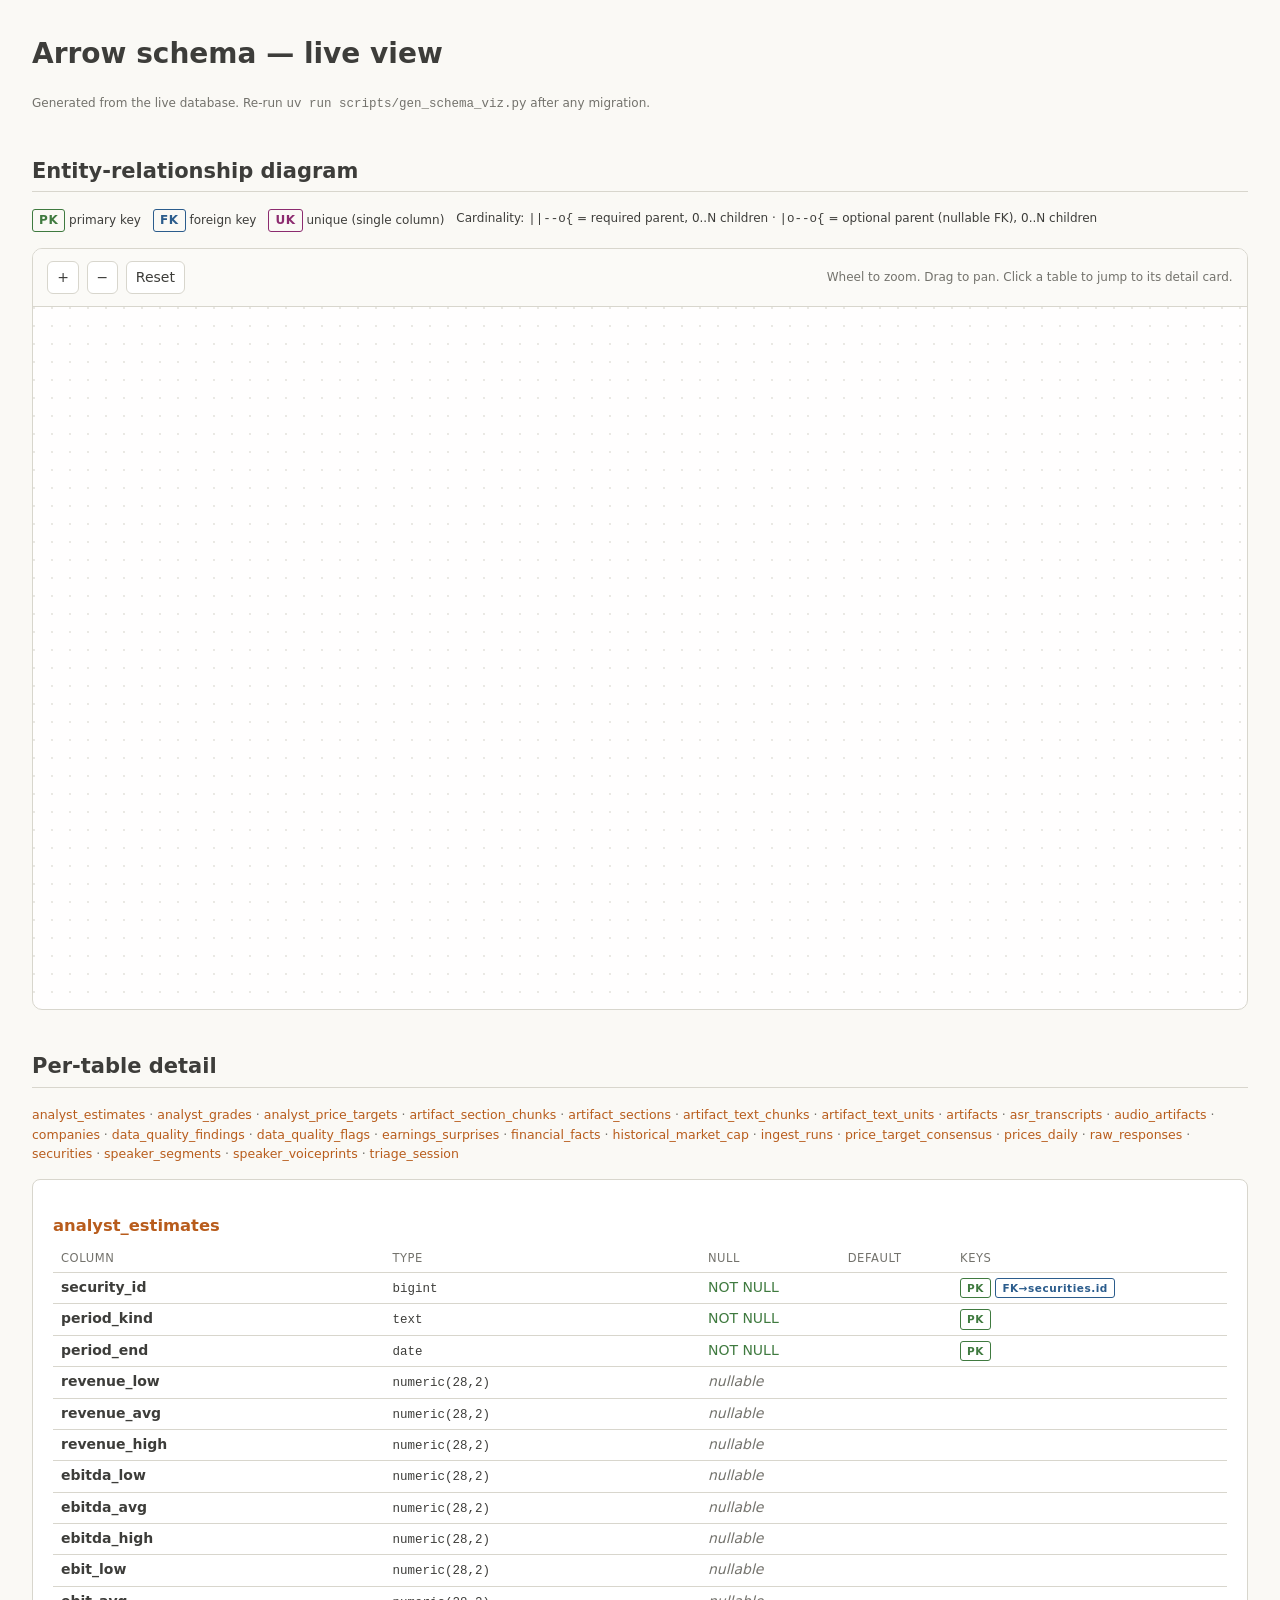
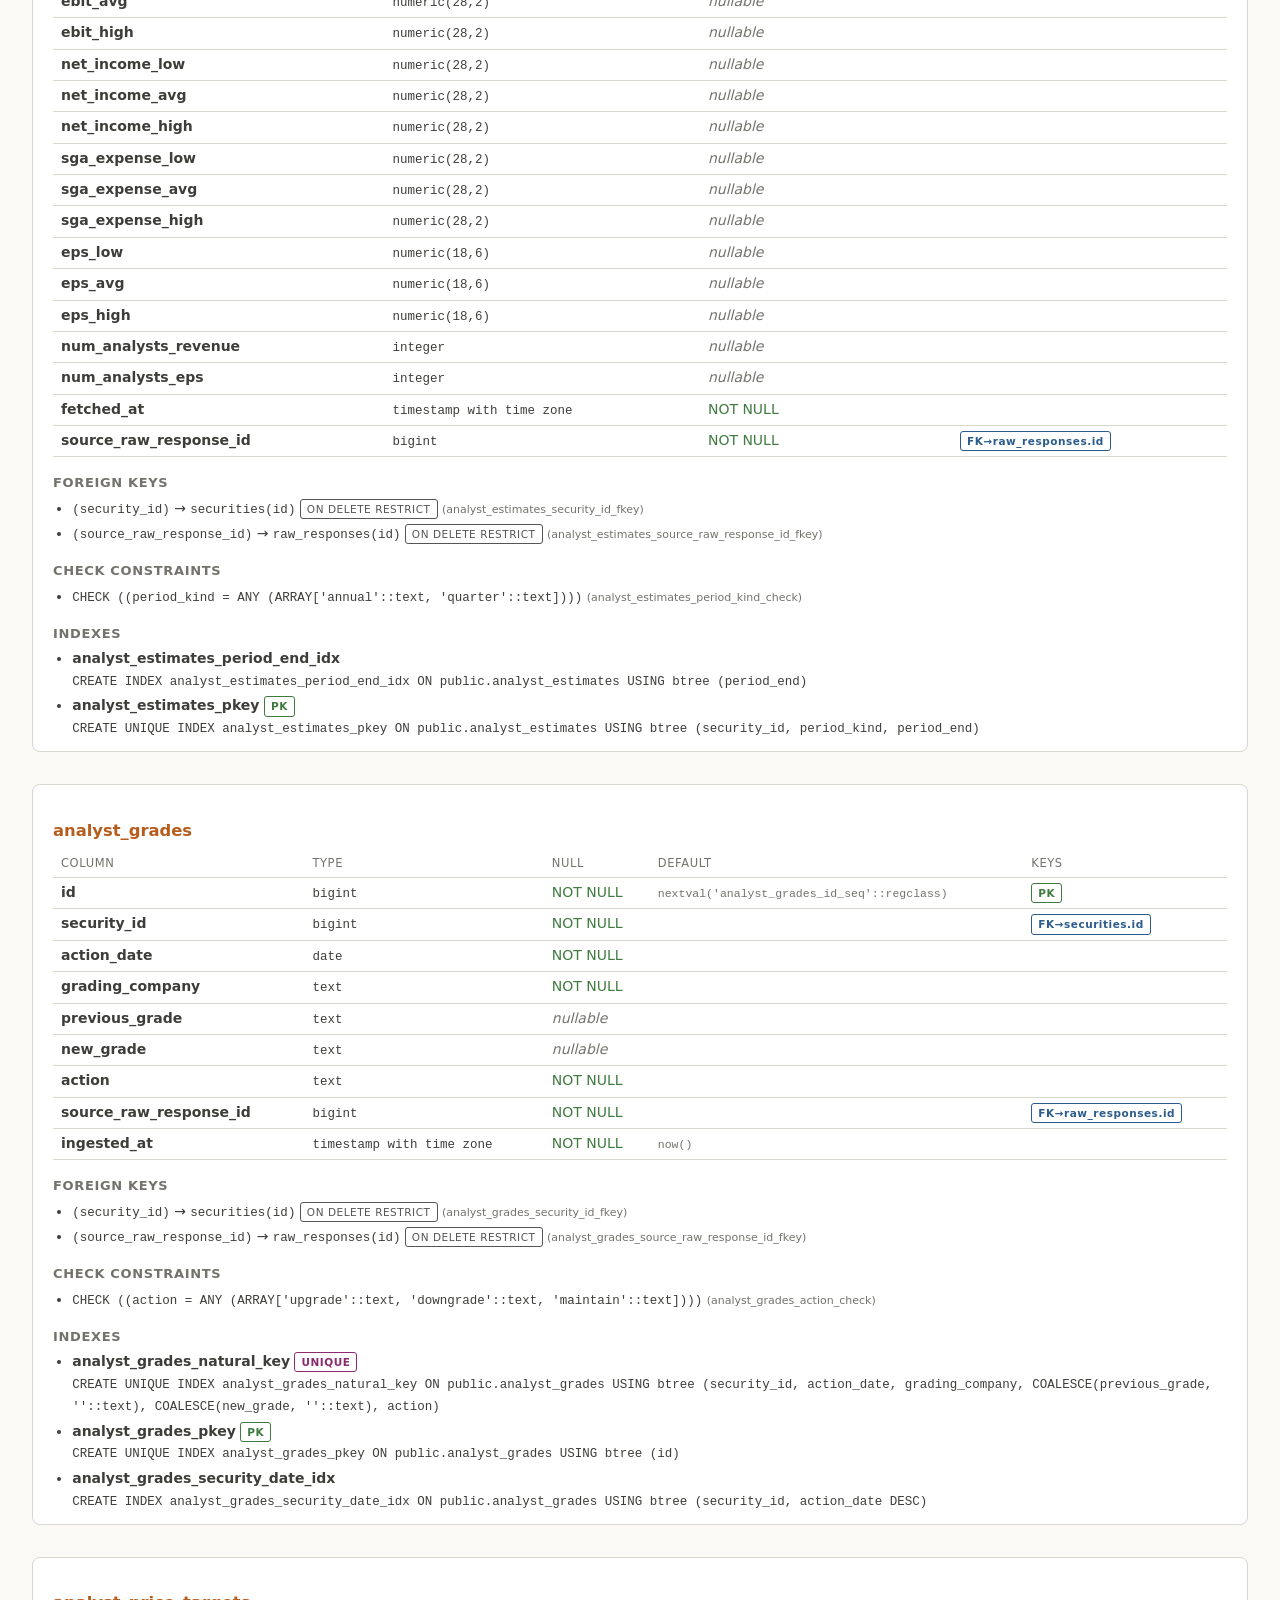
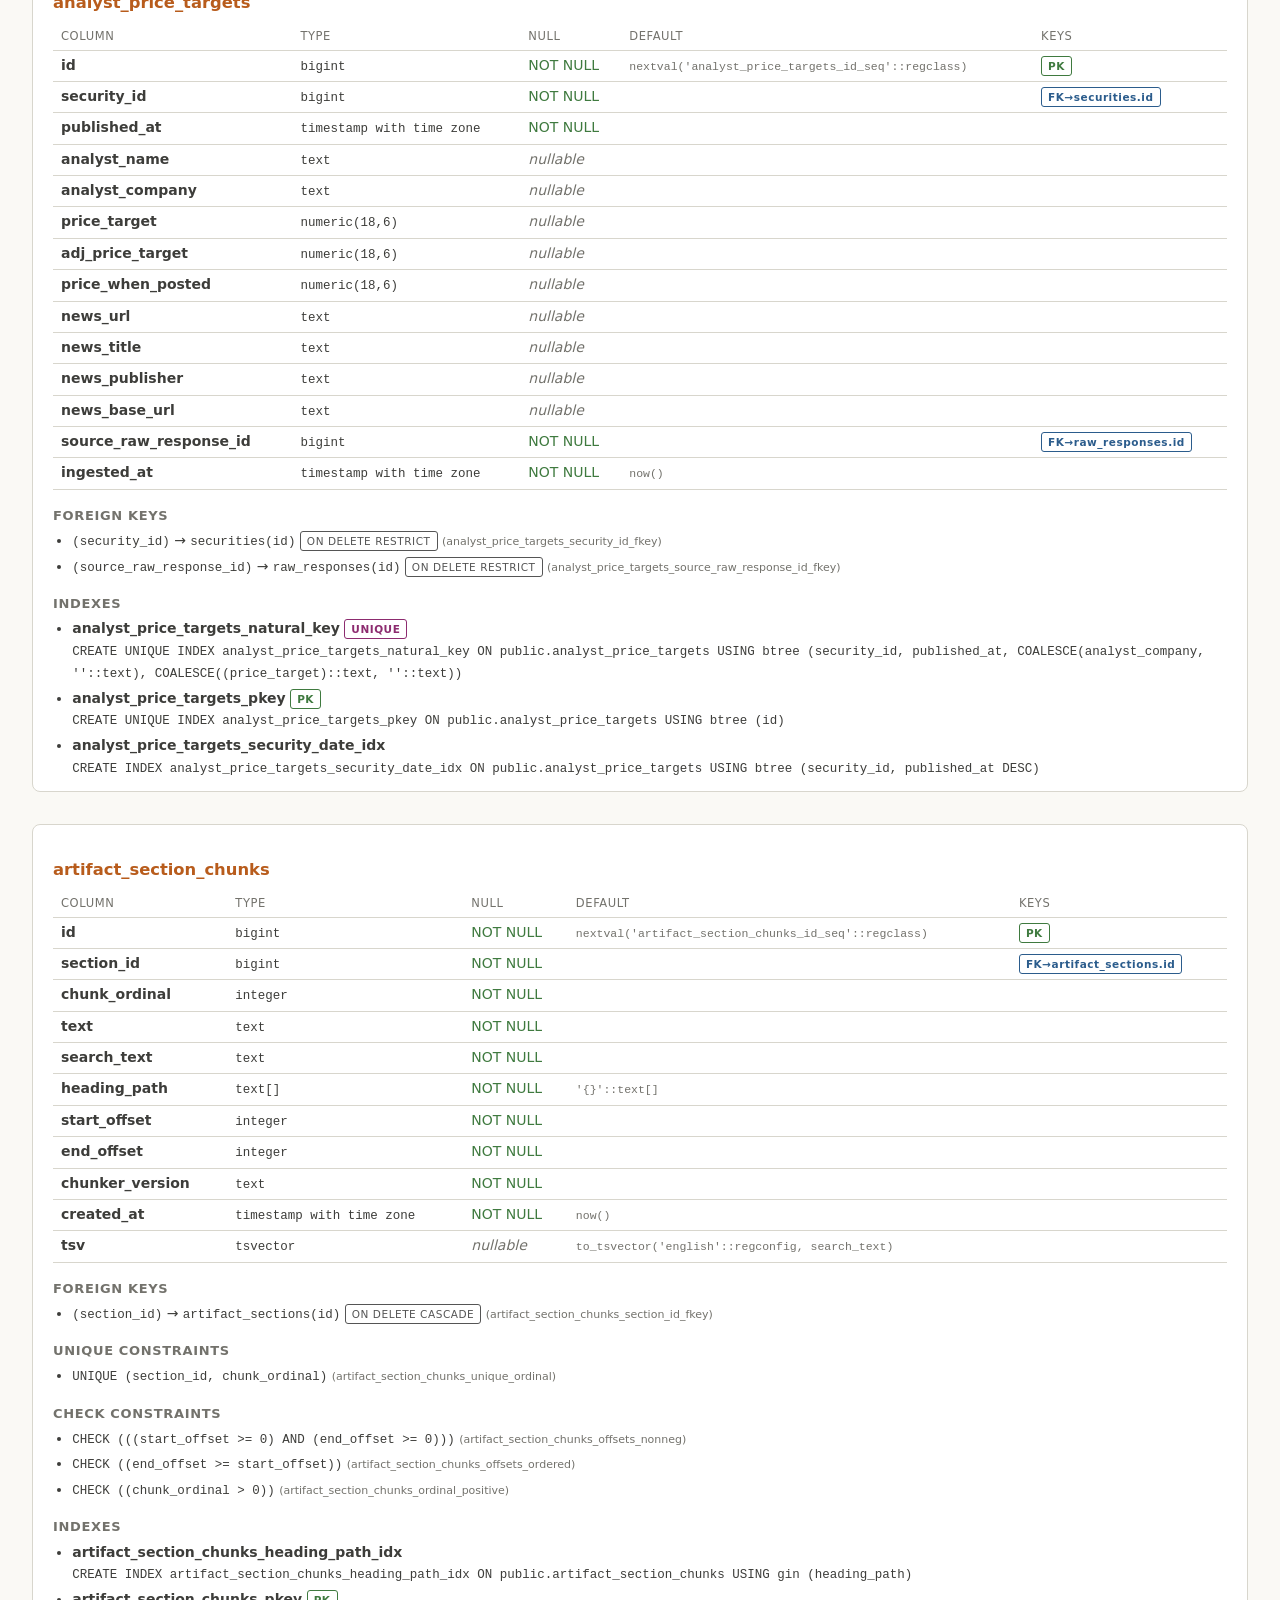
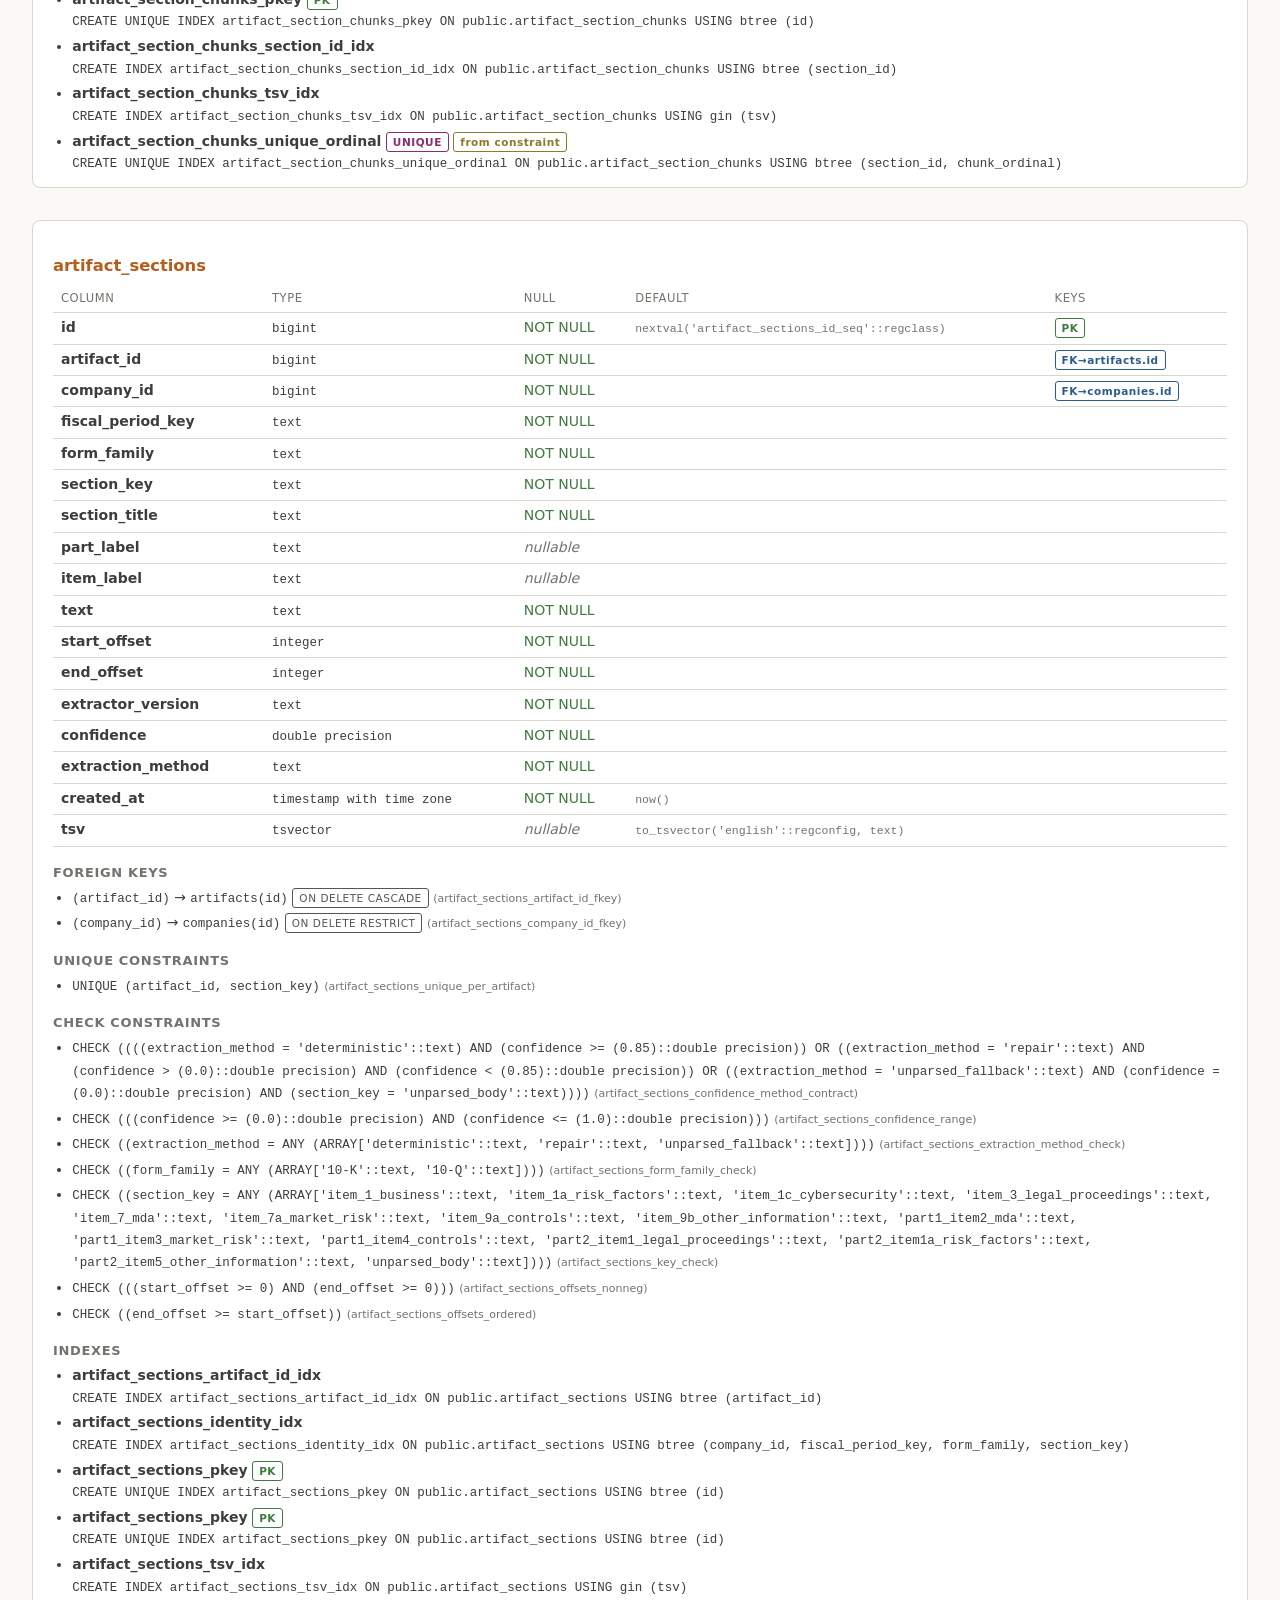
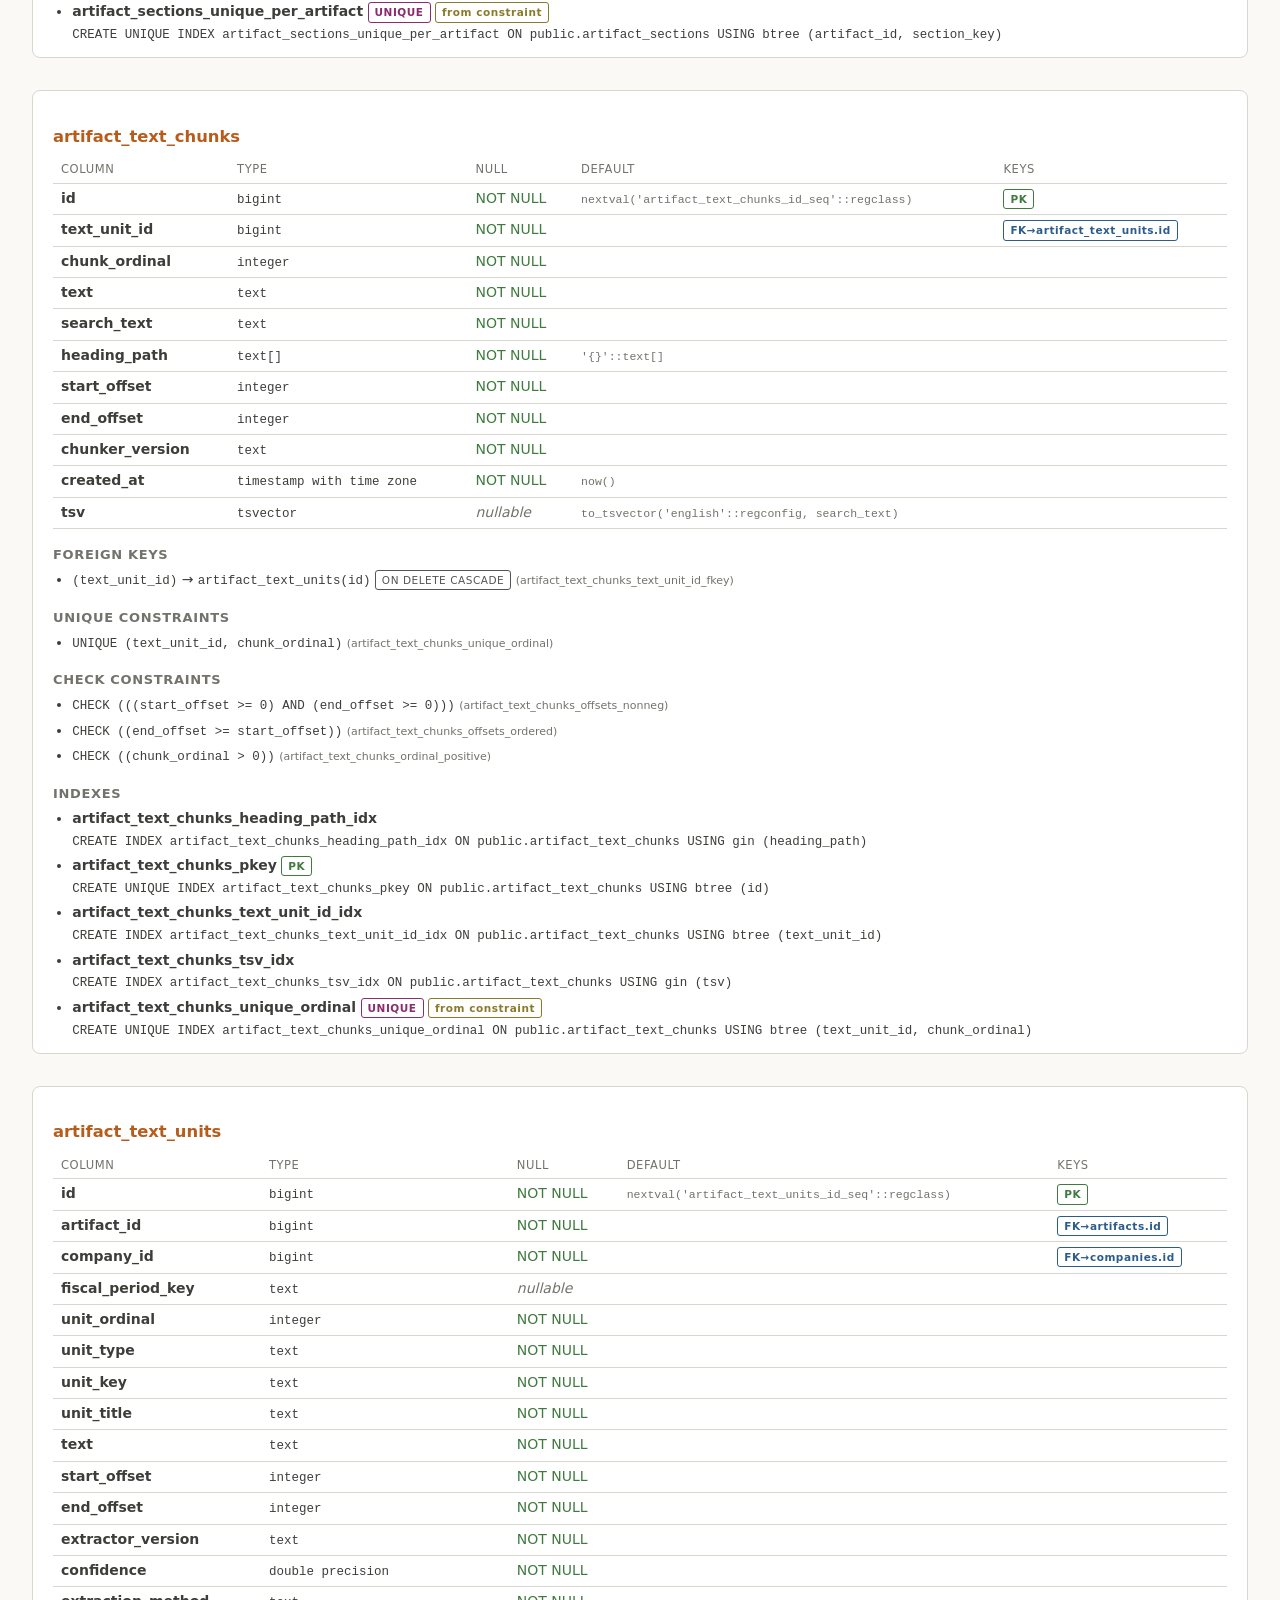
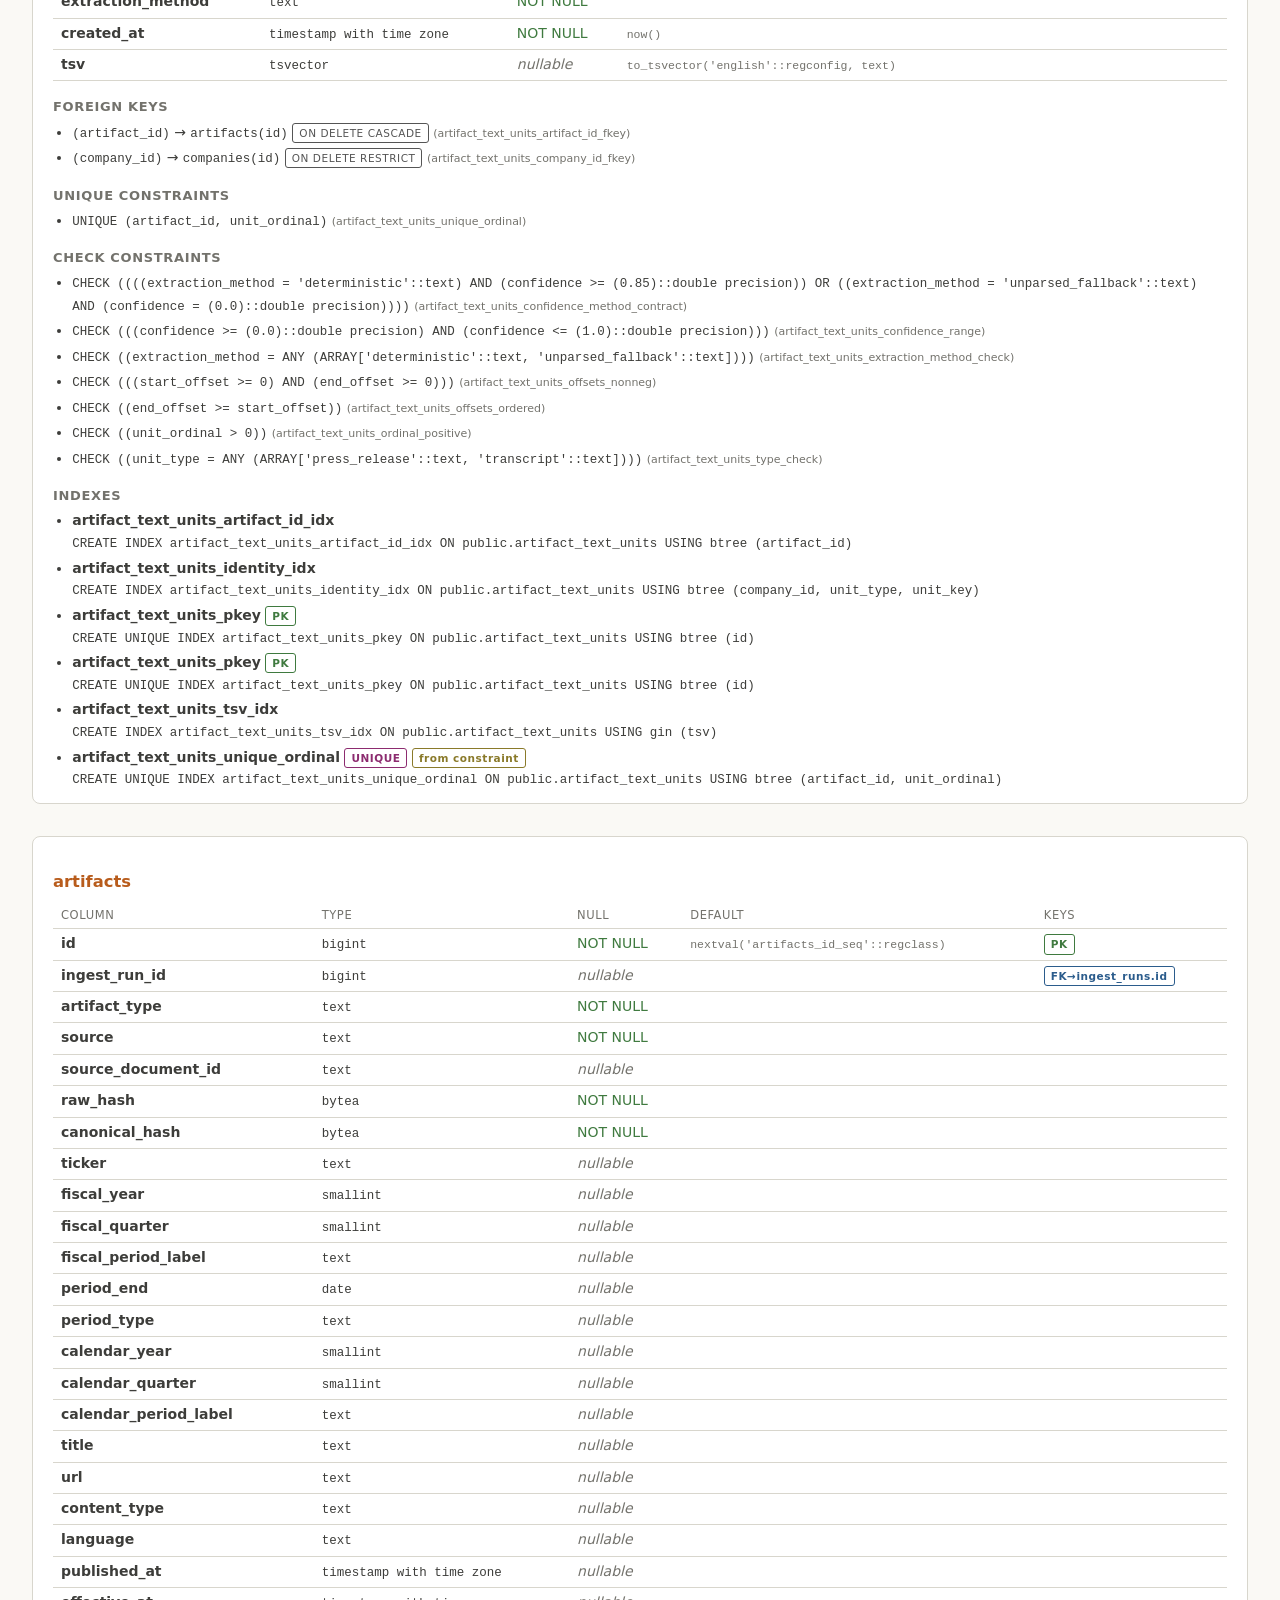
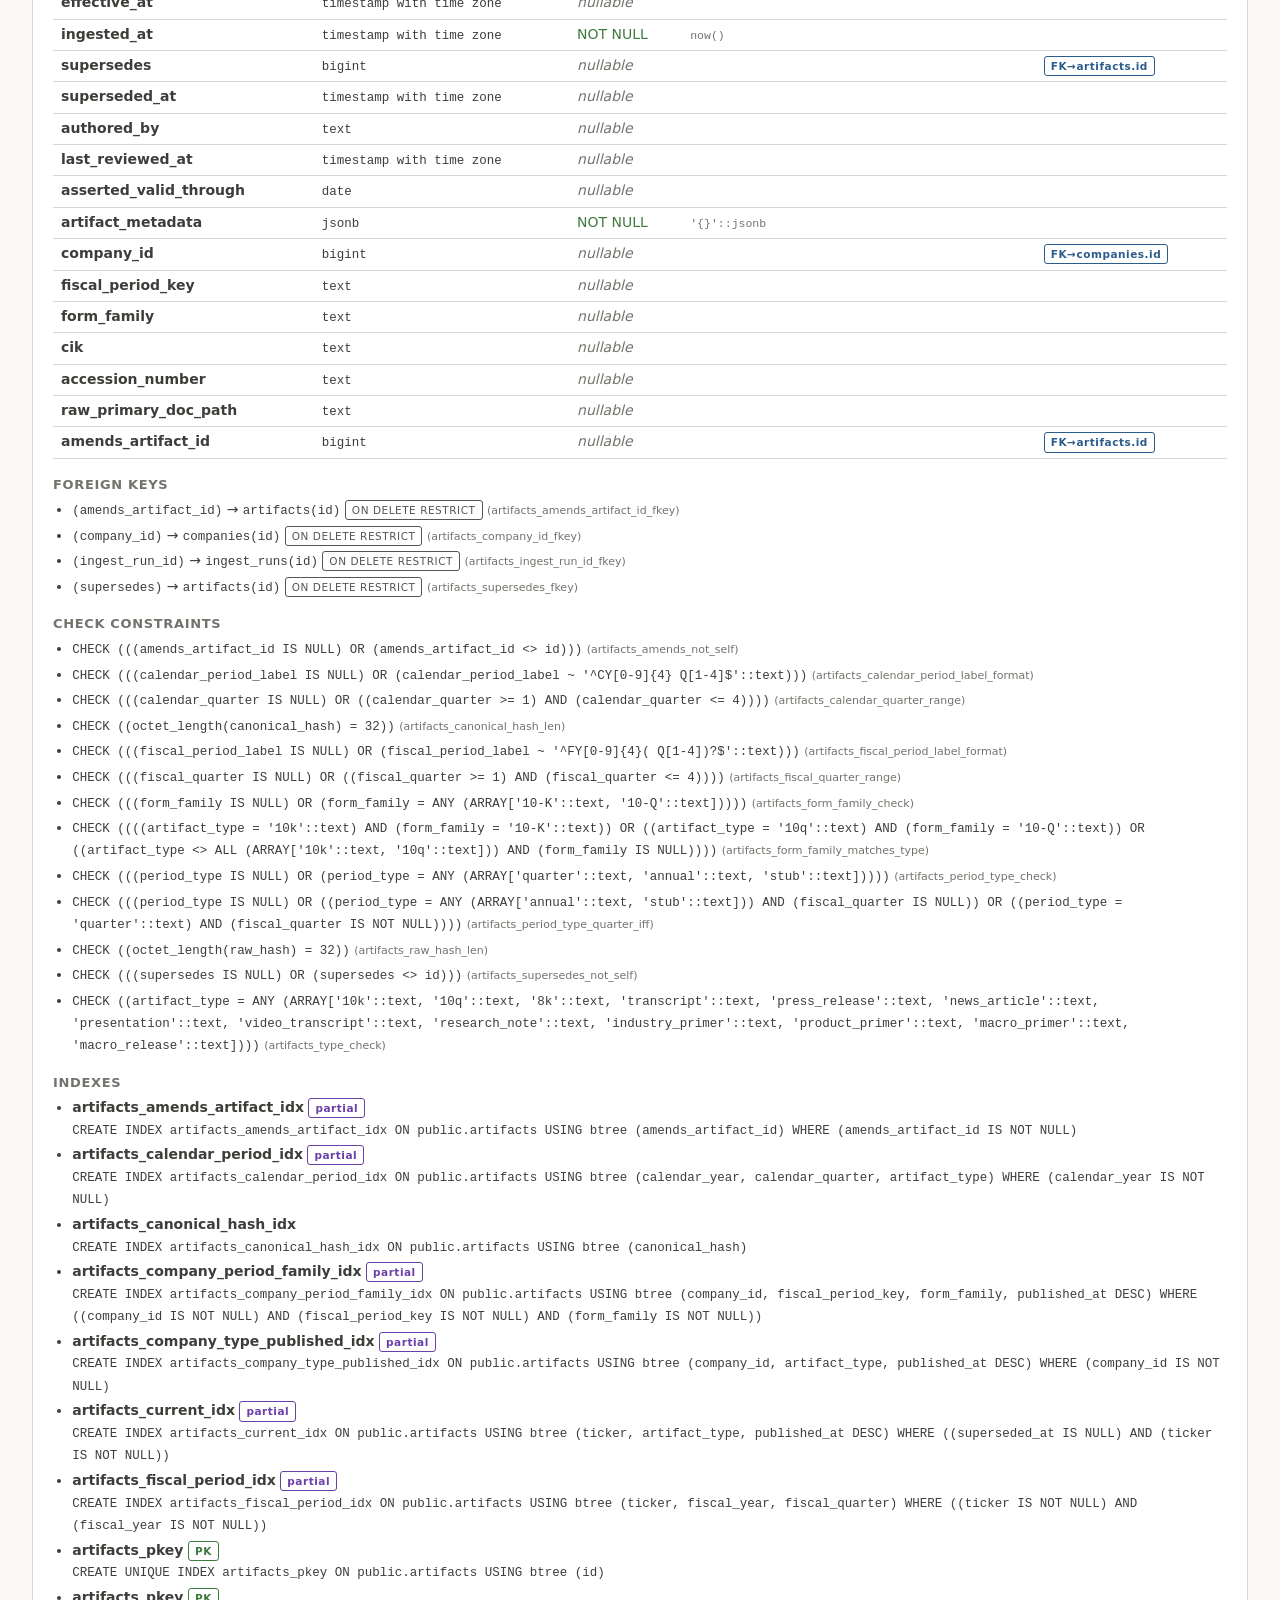
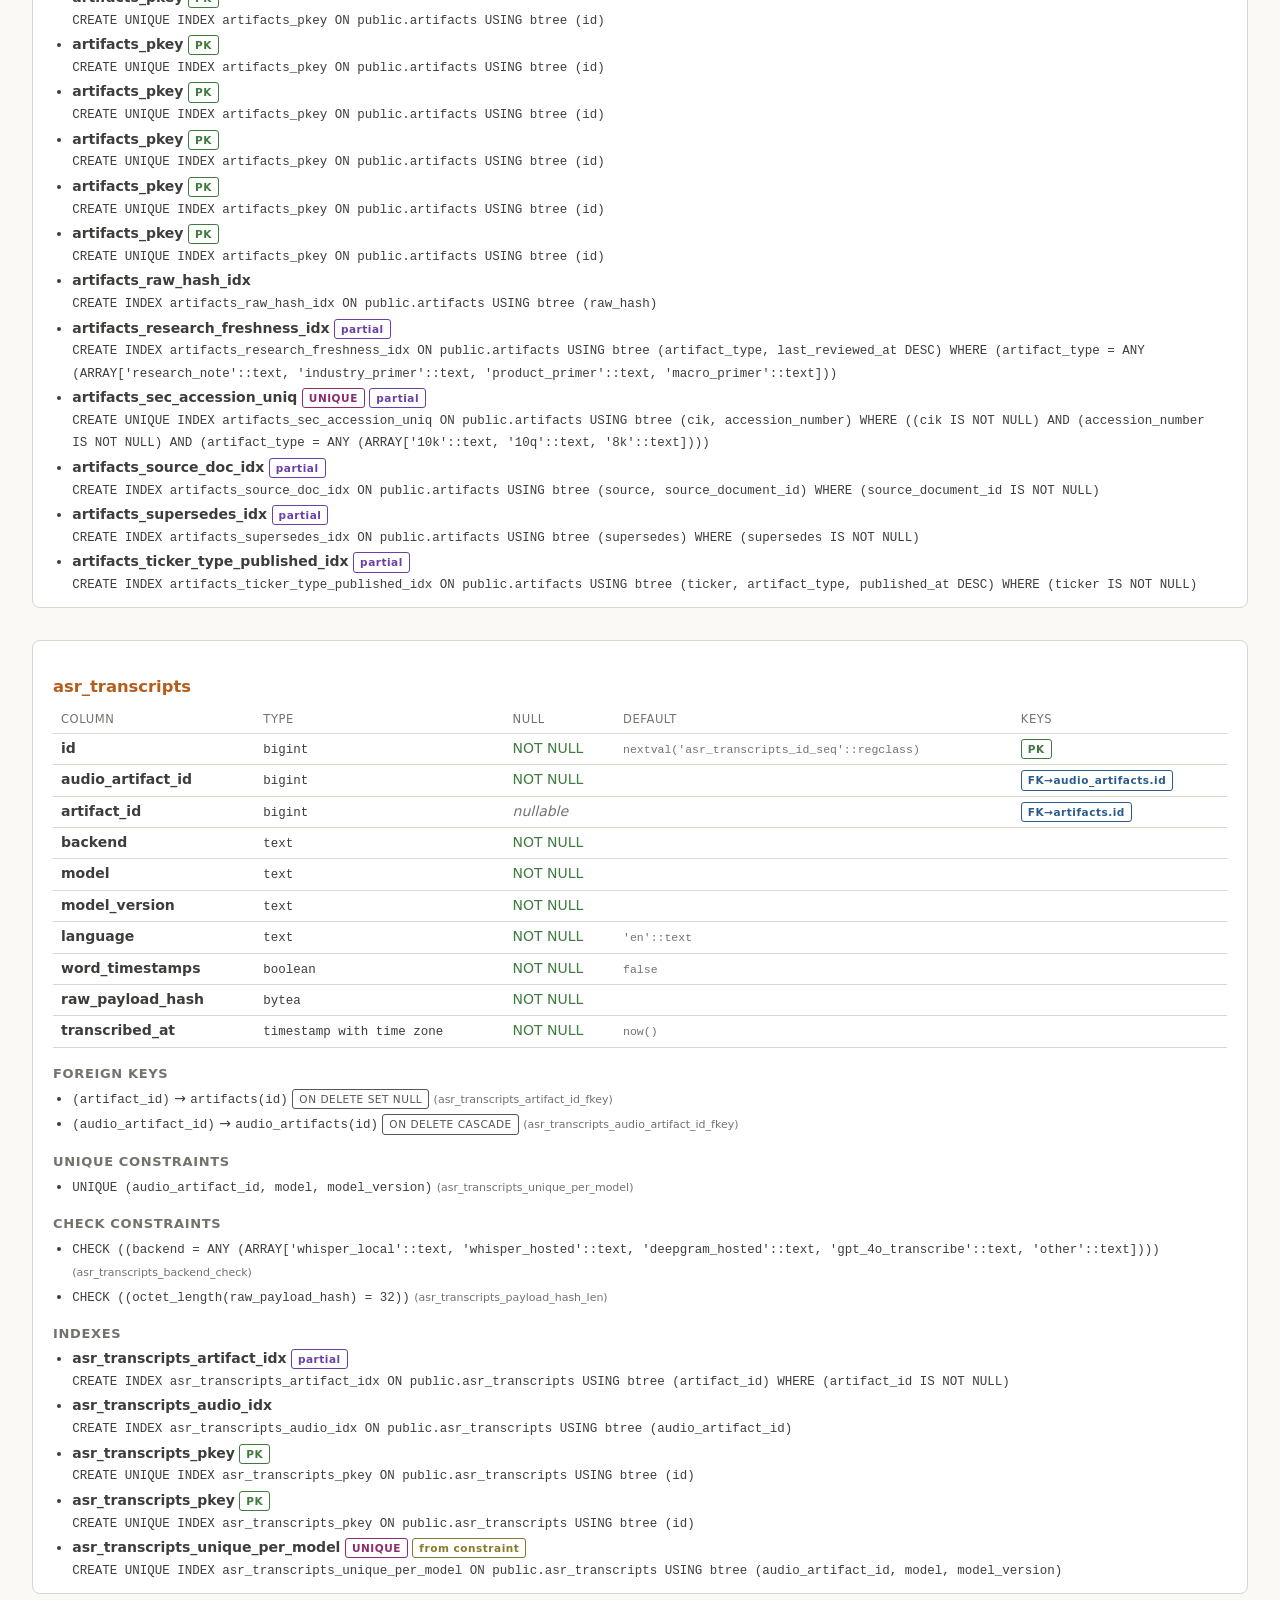
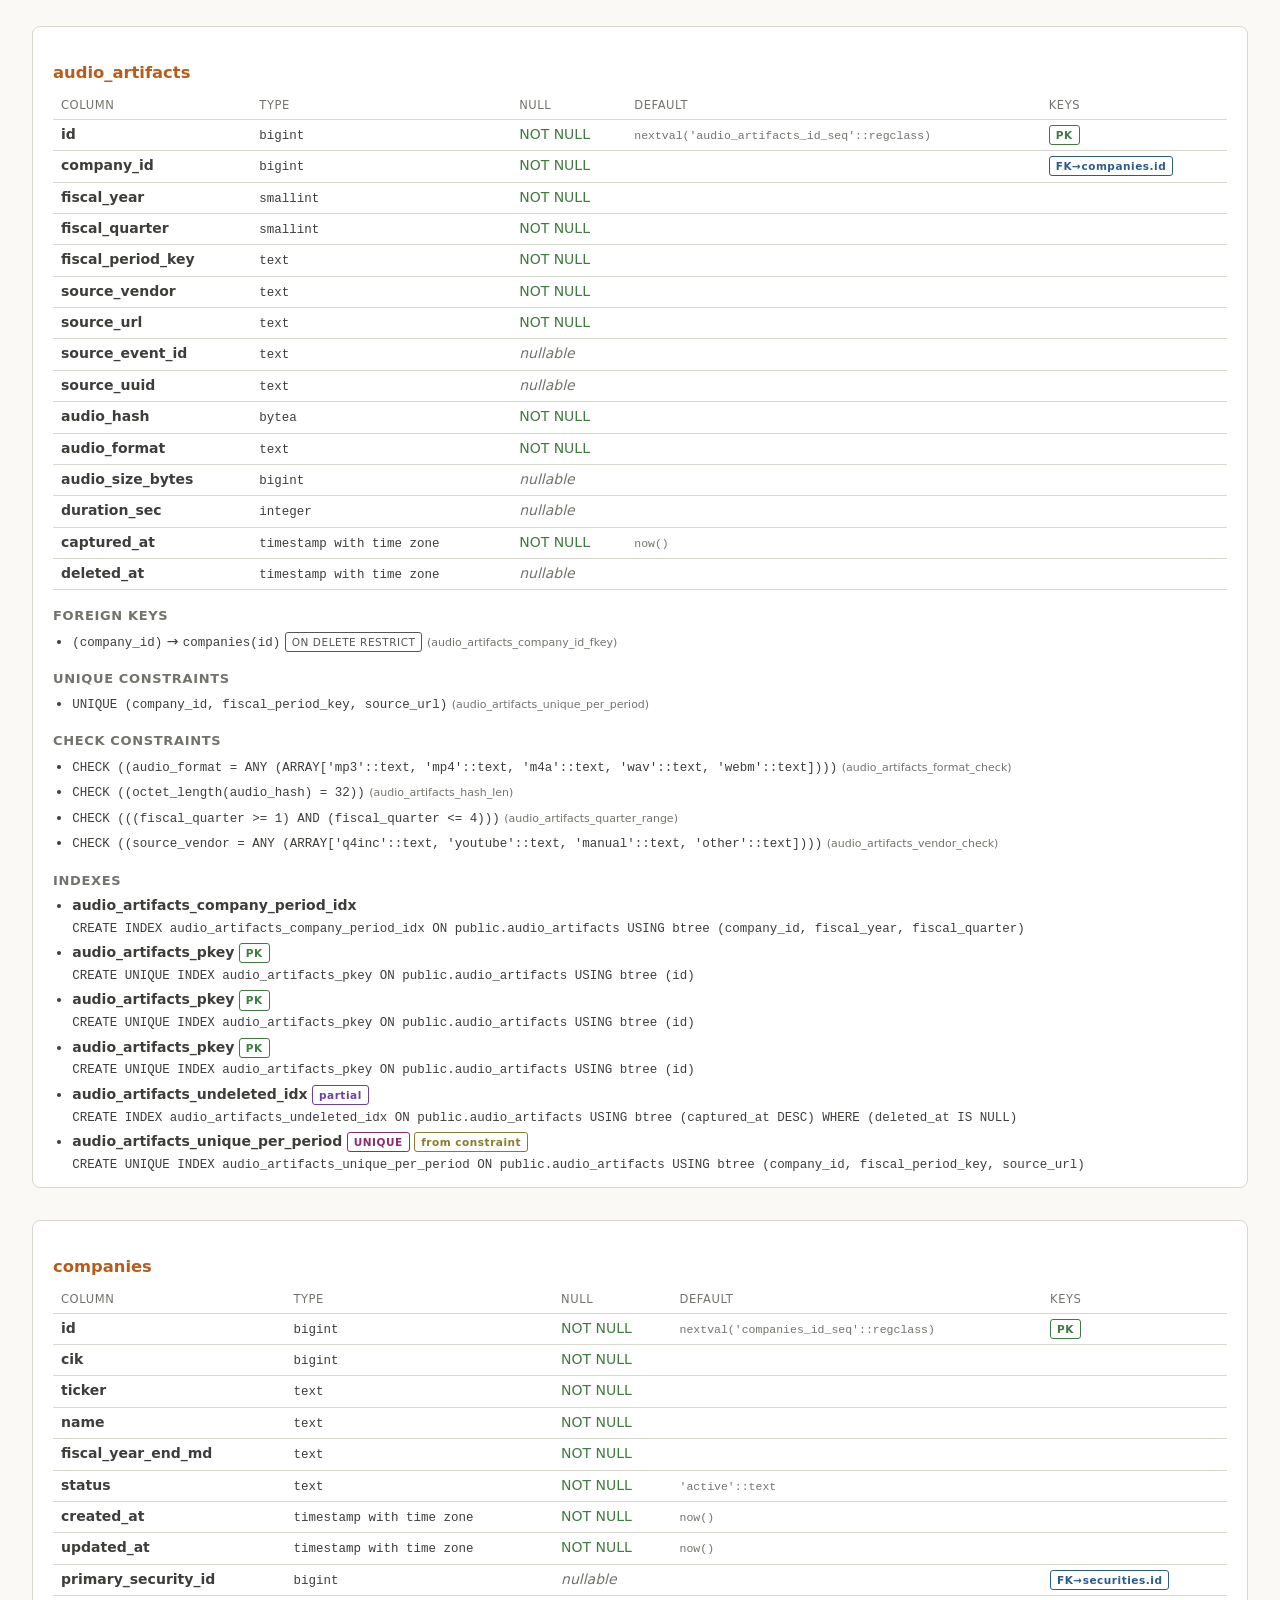
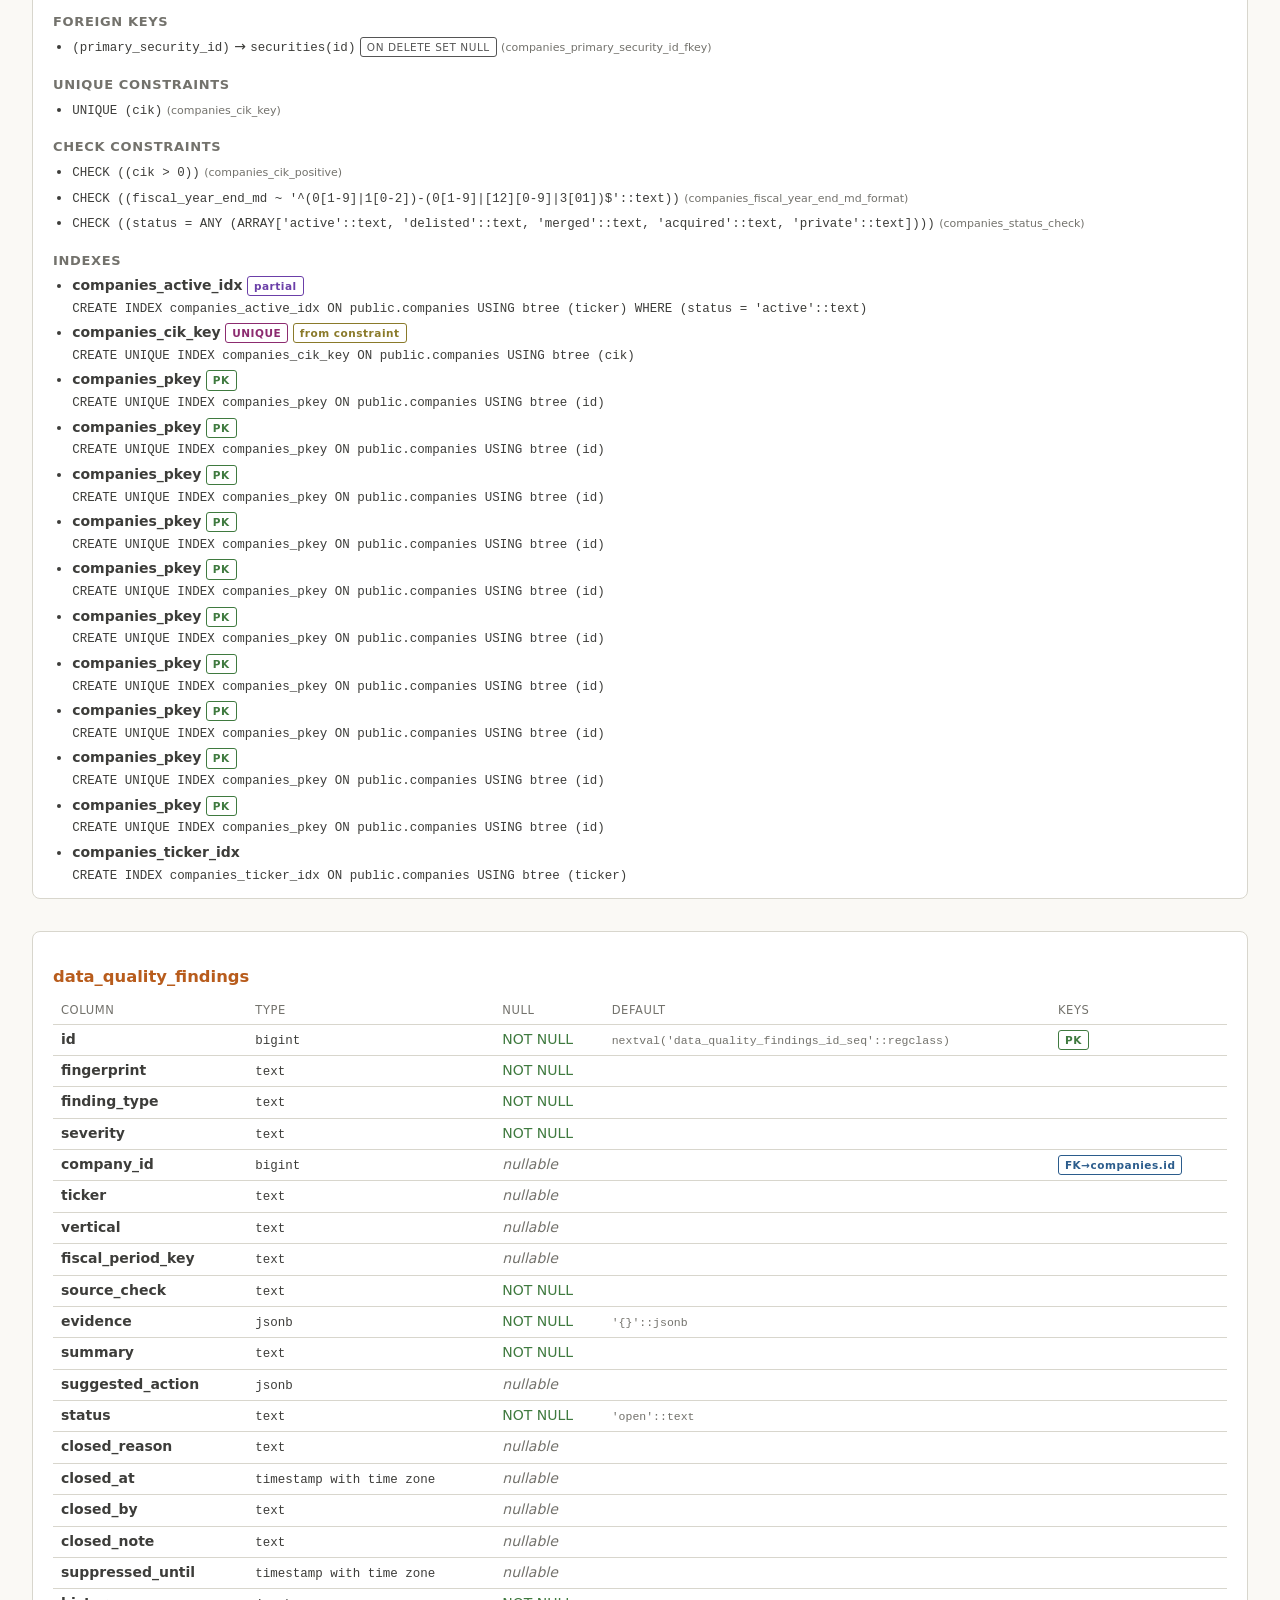
<file: arrow_db_schema.html>
<!doctype html>
<html lang="en">
<head>
<meta charset="utf-8">
<title>Arrow schema — live view</title>
<style>
    :root {
        --fg: #3d3d3a;
        --bg: #faf9f5;
        --muted: #73726c;
        --line: #d8d6cd;
        --card-bg: #ffffff;
        --accent: #b85c1c;
        --pk: #3f7a3f;
        --fk: #2b5c8c;
        --uk: #8c2b6f;
        --cons: #8a7a2a;
        --partial: #6b3fa8;
        --ondelete: #555;
    }
    @media (prefers-color-scheme: dark) {
        :root {
            --fg: #c2c0b6;
            --bg: #1d1d1a;
            --muted: #9c9a92;
            --line: #3a3a35;
            --card-bg: #26262200;
            --accent: #d98642;
            --pk: #7ec07e;
            --fk: #5e9ed6;
            --uk: #d87ab8;
            --cons: #ccb85e;
            --partial: #b091dd;
            --ondelete: #9c9a92;
        }
    }
    * { box-sizing: border-box; }
    body {
        font-family: "Anthropic Sans", "SF Pro Text", -apple-system, system-ui, sans-serif;
        color: var(--fg);
        background: var(--bg);
        margin: 0;
        padding: 2rem;
        max-width: 1400px;
        margin-inline: auto;
        font-size: 14px;
        line-height: 1.55;
    }
    h1 { margin-top: 0; }
    h2 { border-bottom: 1px solid var(--line); padding-bottom: 0.25rem; margin-top: 2.5rem; }
    h3 { margin-bottom: 0.5rem; color: var(--accent); }
    h4 { margin: 1rem 0 0.25rem; font-size: 13px; color: var(--muted); text-transform: uppercase; letter-spacing: 0.05em; }
    code { font-family: ui-monospace, "SF Mono", Menlo, monospace; font-size: 12.5px; }
    .legend { display: flex; flex-wrap: wrap; gap: 0.75rem; margin-block: 1rem; }
    .legend span { font-size: 12px; }
    .badge {
        display: inline-block;
        padding: 1px 6px;
        border-radius: 3px;
        font-size: 10.5px;
        font-weight: 600;
        letter-spacing: 0.05em;
        border: 1px solid currentColor;
    }
    .badge.pk { color: var(--pk); }
    .badge.fk { color: var(--fk); }
    .badge.uk { color: var(--uk); }
    .badge.cons { color: var(--cons); }
    .badge.partial { color: var(--partial); }
    .badge.on-delete { color: var(--ondelete); font-weight: 500; }
    .null.notnull { color: var(--pk); font-weight: 500; }
    .null.nullable { color: var(--muted); font-style: italic; }
    nav.toc { margin-block: 1rem; font-size: 12.5px; color: var(--muted); }
    nav.toc a { color: var(--accent); text-decoration: none; }
    nav.toc a:hover { text-decoration: underline; }
    .cards { display: flex; flex-direction: column; gap: 2rem; }
    .table-card {
        background: var(--card-bg);
        border: 1px solid var(--line);
        border-radius: 8px;
        padding: 1rem 1.25rem 0.5rem;
    }
    table.cols {
        border-collapse: collapse;
        width: 100%;
        margin-block: 0.5rem;
    }
    table.cols th, table.cols td {
        text-align: left;
        padding: 4px 8px;
        border-bottom: 1px solid var(--line);
        vertical-align: top;
    }
    table.cols th { font-size: 11.5px; color: var(--muted); text-transform: uppercase; letter-spacing: 0.05em; font-weight: 500; }
    .col-name { font-weight: 600; }
    .col-default code { color: var(--muted); font-size: 11.5px; }
    ul { padding-left: 1.2rem; margin-block: 0.25rem; }
    ul li { margin-block: 0.2rem; }
    .cname { font-size: 11px; color: var(--muted); }
    code.check-def, code.index-def { white-space: pre-wrap; word-break: break-word; }
    #erd-shell {
        border: 1px solid var(--line);
        border-radius: 10px;
        background: color-mix(in srgb, var(--card-bg) 92%, transparent);
        overflow: hidden;
    }
    .erd-toolbar {
        display: flex;
        align-items: center;
        gap: 0.5rem;
        padding: 0.75rem 0.9rem;
        border-bottom: 1px solid var(--line);
        background: color-mix(in srgb, var(--bg) 82%, var(--card-bg));
    }
    .erd-toolbar button {
        appearance: none;
        border: 1px solid var(--line);
        background: var(--card-bg);
        color: var(--fg);
        border-radius: 6px;
        padding: 0.3rem 0.55rem;
        font: inherit;
        cursor: pointer;
    }
    .erd-toolbar button:hover { border-color: var(--accent); color: var(--accent); }
    .erd-toolbar .spacer { flex: 1; }
    .erd-hint { color: var(--muted); font-size: 12px; }
    #erd-viewport {
        position: relative;
        height: min(78vh, 980px);
        overflow: hidden;
        cursor: grab;
        touch-action: none;
        background:
          radial-gradient(circle at 1px 1px, color-mix(in srgb, var(--line) 55%, transparent) 1px, transparent 0);
        background-size: 18px 18px;
    }
    #erd-viewport.is-dragging { cursor: grabbing; }
    #erd {
        width: 100%;
        height: 100%;
        position: relative;
    }
    #erd svg.erDiagram {
        display: block;
        max-width: none;
        height: auto;
        will-change: transform;
        transform-origin: 0 0;
        user-select: none;
    }
    #erd svg.erDiagram .divider path { stroke-opacity: 0.5; }
    #erd svg.erDiagram .row-rect-odd path,
    #erd svg.erDiagram .row-rect-odd rect,
    #erd svg.erDiagram .row-rect-even path,
    #erd svg.erDiagram .row-rect-even rect { stroke: none !important; }
    #erd svg.erDiagram .node { cursor: pointer; }
    #erd svg.erDiagram .node.is-active rect,
    #erd svg.erDiagram .node.is-active path {
        stroke: var(--accent) !important;
        stroke-width: 2.5 !important;
    }
    .table-card.flash {
        border-color: var(--accent);
        box-shadow: 0 0 0 3px color-mix(in srgb, var(--accent) 18%, transparent);
    }
    .meta { color: var(--muted); font-size: 12px; }
    footer { margin-top: 3rem; color: var(--muted); font-size: 12px; border-top: 1px solid var(--line); padding-top: 1rem; }
</style>
</head>
<body>

<h1>Arrow schema — live view</h1>
<p class="meta">Generated from the live database. Re-run <code>uv run scripts/gen_schema_viz.py</code> after any migration.</p>

<h2>Entity-relationship diagram</h2>
<div class="legend">
    <span><span class="badge pk">PK</span> primary key</span>
    <span><span class="badge fk">FK</span> foreign key</span>
    <span><span class="badge uk">UK</span> unique (single column)</span>
    <span>Cardinality: <code>||--o&#123;</code> = required parent, 0..N children · <code>|o--o&#123;</code> = optional parent (nullable FK), 0..N children</span>
</div>
<div id="erd-shell">
    <div class="erd-toolbar">
        <button type="button" id="zoom-in">+</button>
        <button type="button" id="zoom-out">−</button>
        <button type="button" id="zoom-reset">Reset</button>
        <div class="spacer"></div>
        <span class="erd-hint">Wheel to zoom. Drag to pan. Click a table to jump to its detail card.</span>
    </div>
    <div id="erd-viewport">
        <div id="erd"></div>
    </div>
</div>

<h2>Per-table detail</h2>
<nav class="toc"><a href='#tbl-analyst_estimates'>analyst_estimates</a> · <a href='#tbl-analyst_grades'>analyst_grades</a> · <a href='#tbl-analyst_price_targets'>analyst_price_targets</a> · <a href='#tbl-artifact_section_chunks'>artifact_section_chunks</a> · <a href='#tbl-artifact_sections'>artifact_sections</a> · <a href='#tbl-artifact_text_chunks'>artifact_text_chunks</a> · <a href='#tbl-artifact_text_units'>artifact_text_units</a> · <a href='#tbl-artifacts'>artifacts</a> · <a href='#tbl-asr_transcripts'>asr_transcripts</a> · <a href='#tbl-audio_artifacts'>audio_artifacts</a> · <a href='#tbl-companies'>companies</a> · <a href='#tbl-data_quality_findings'>data_quality_findings</a> · <a href='#tbl-data_quality_flags'>data_quality_flags</a> · <a href='#tbl-earnings_surprises'>earnings_surprises</a> · <a href='#tbl-financial_facts'>financial_facts</a> · <a href='#tbl-historical_market_cap'>historical_market_cap</a> · <a href='#tbl-ingest_runs'>ingest_runs</a> · <a href='#tbl-price_target_consensus'>price_target_consensus</a> · <a href='#tbl-prices_daily'>prices_daily</a> · <a href='#tbl-raw_responses'>raw_responses</a> · <a href='#tbl-securities'>securities</a> · <a href='#tbl-speaker_segments'>speaker_segments</a> · <a href='#tbl-speaker_voiceprints'>speaker_voiceprints</a> · <a href='#tbl-triage_session'>triage_session</a></nav>
<div class="cards">

    <section class="table-card" id="tbl-analyst_estimates">
        <h3>analyst_estimates</h3>
        <table class="cols">
            <thead>
                <tr><th>Column</th><th>Type</th><th>Null</th><th>Default</th><th>Keys</th></tr>
            </thead>
            <tbody>

            <tr>
                <td class="col-name">security_id</td>
                <td class="col-type"><code>bigint</code></td>
                <td class="col-null"><span class="null notnull">NOT NULL</span></td>
                <td class="col-default"><code></code></td>
                <td class="col-keys"><span class="badge pk">PK</span> <span class="badge fk">FK→securities.id</span></td>
            </tr>

            <tr>
                <td class="col-name">period_kind</td>
                <td class="col-type"><code>text</code></td>
                <td class="col-null"><span class="null notnull">NOT NULL</span></td>
                <td class="col-default"><code></code></td>
                <td class="col-keys"><span class="badge pk">PK</span></td>
            </tr>

            <tr>
                <td class="col-name">period_end</td>
                <td class="col-type"><code>date</code></td>
                <td class="col-null"><span class="null notnull">NOT NULL</span></td>
                <td class="col-default"><code></code></td>
                <td class="col-keys"><span class="badge pk">PK</span></td>
            </tr>

            <tr>
                <td class="col-name">revenue_low</td>
                <td class="col-type"><code>numeric(28,2)</code></td>
                <td class="col-null"><span class="null nullable">nullable</span></td>
                <td class="col-default"><code></code></td>
                <td class="col-keys"></td>
            </tr>

            <tr>
                <td class="col-name">revenue_avg</td>
                <td class="col-type"><code>numeric(28,2)</code></td>
                <td class="col-null"><span class="null nullable">nullable</span></td>
                <td class="col-default"><code></code></td>
                <td class="col-keys"></td>
            </tr>

            <tr>
                <td class="col-name">revenue_high</td>
                <td class="col-type"><code>numeric(28,2)</code></td>
                <td class="col-null"><span class="null nullable">nullable</span></td>
                <td class="col-default"><code></code></td>
                <td class="col-keys"></td>
            </tr>

            <tr>
                <td class="col-name">ebitda_low</td>
                <td class="col-type"><code>numeric(28,2)</code></td>
                <td class="col-null"><span class="null nullable">nullable</span></td>
                <td class="col-default"><code></code></td>
                <td class="col-keys"></td>
            </tr>

            <tr>
                <td class="col-name">ebitda_avg</td>
                <td class="col-type"><code>numeric(28,2)</code></td>
                <td class="col-null"><span class="null nullable">nullable</span></td>
                <td class="col-default"><code></code></td>
                <td class="col-keys"></td>
            </tr>

            <tr>
                <td class="col-name">ebitda_high</td>
                <td class="col-type"><code>numeric(28,2)</code></td>
                <td class="col-null"><span class="null nullable">nullable</span></td>
                <td class="col-default"><code></code></td>
                <td class="col-keys"></td>
            </tr>

            <tr>
                <td class="col-name">ebit_low</td>
                <td class="col-type"><code>numeric(28,2)</code></td>
                <td class="col-null"><span class="null nullable">nullable</span></td>
                <td class="col-default"><code></code></td>
                <td class="col-keys"></td>
            </tr>

            <tr>
                <td class="col-name">ebit_avg</td>
                <td class="col-type"><code>numeric(28,2)</code></td>
                <td class="col-null"><span class="null nullable">nullable</span></td>
                <td class="col-default"><code></code></td>
                <td class="col-keys"></td>
            </tr>

            <tr>
                <td class="col-name">ebit_high</td>
                <td class="col-type"><code>numeric(28,2)</code></td>
                <td class="col-null"><span class="null nullable">nullable</span></td>
                <td class="col-default"><code></code></td>
                <td class="col-keys"></td>
            </tr>

            <tr>
                <td class="col-name">net_income_low</td>
                <td class="col-type"><code>numeric(28,2)</code></td>
                <td class="col-null"><span class="null nullable">nullable</span></td>
                <td class="col-default"><code></code></td>
                <td class="col-keys"></td>
            </tr>

            <tr>
                <td class="col-name">net_income_avg</td>
                <td class="col-type"><code>numeric(28,2)</code></td>
                <td class="col-null"><span class="null nullable">nullable</span></td>
                <td class="col-default"><code></code></td>
                <td class="col-keys"></td>
            </tr>

            <tr>
                <td class="col-name">net_income_high</td>
                <td class="col-type"><code>numeric(28,2)</code></td>
                <td class="col-null"><span class="null nullable">nullable</span></td>
                <td class="col-default"><code></code></td>
                <td class="col-keys"></td>
            </tr>

            <tr>
                <td class="col-name">sga_expense_low</td>
                <td class="col-type"><code>numeric(28,2)</code></td>
                <td class="col-null"><span class="null nullable">nullable</span></td>
                <td class="col-default"><code></code></td>
                <td class="col-keys"></td>
            </tr>

            <tr>
                <td class="col-name">sga_expense_avg</td>
                <td class="col-type"><code>numeric(28,2)</code></td>
                <td class="col-null"><span class="null nullable">nullable</span></td>
                <td class="col-default"><code></code></td>
                <td class="col-keys"></td>
            </tr>

            <tr>
                <td class="col-name">sga_expense_high</td>
                <td class="col-type"><code>numeric(28,2)</code></td>
                <td class="col-null"><span class="null nullable">nullable</span></td>
                <td class="col-default"><code></code></td>
                <td class="col-keys"></td>
            </tr>

            <tr>
                <td class="col-name">eps_low</td>
                <td class="col-type"><code>numeric(18,6)</code></td>
                <td class="col-null"><span class="null nullable">nullable</span></td>
                <td class="col-default"><code></code></td>
                <td class="col-keys"></td>
            </tr>

            <tr>
                <td class="col-name">eps_avg</td>
                <td class="col-type"><code>numeric(18,6)</code></td>
                <td class="col-null"><span class="null nullable">nullable</span></td>
                <td class="col-default"><code></code></td>
                <td class="col-keys"></td>
            </tr>

            <tr>
                <td class="col-name">eps_high</td>
                <td class="col-type"><code>numeric(18,6)</code></td>
                <td class="col-null"><span class="null nullable">nullable</span></td>
                <td class="col-default"><code></code></td>
                <td class="col-keys"></td>
            </tr>

            <tr>
                <td class="col-name">num_analysts_revenue</td>
                <td class="col-type"><code>integer</code></td>
                <td class="col-null"><span class="null nullable">nullable</span></td>
                <td class="col-default"><code></code></td>
                <td class="col-keys"></td>
            </tr>

            <tr>
                <td class="col-name">num_analysts_eps</td>
                <td class="col-type"><code>integer</code></td>
                <td class="col-null"><span class="null nullable">nullable</span></td>
                <td class="col-default"><code></code></td>
                <td class="col-keys"></td>
            </tr>

            <tr>
                <td class="col-name">fetched_at</td>
                <td class="col-type"><code>timestamp with time zone</code></td>
                <td class="col-null"><span class="null notnull">NOT NULL</span></td>
                <td class="col-default"><code></code></td>
                <td class="col-keys"></td>
            </tr>

            <tr>
                <td class="col-name">source_raw_response_id</td>
                <td class="col-type"><code>bigint</code></td>
                <td class="col-null"><span class="null notnull">NOT NULL</span></td>
                <td class="col-default"><code></code></td>
                <td class="col-keys"><span class="badge fk">FK→raw_responses.id</span></td>
            </tr>

            </tbody>
        </table>
        <h4>Foreign keys</h4><ul><li><code>(security_id)</code> → <code>securities(id)</code> <span class='badge on-delete'>ON DELETE RESTRICT</span> <span class='cname'>(analyst_estimates_security_id_fkey)</span></li><li><code>(source_raw_response_id)</code> → <code>raw_responses(id)</code> <span class='badge on-delete'>ON DELETE RESTRICT</span> <span class='cname'>(analyst_estimates_source_raw_response_id_fkey)</span></li></ul>

        <h4>Check constraints</h4><ul><li><code class='check-def'>CHECK ((period_kind = ANY (ARRAY[&#x27;annual&#x27;::text, &#x27;quarter&#x27;::text])))</code> <span class='cname'>(analyst_estimates_period_kind_check)</span></li></ul>
        <h4>Indexes</h4><ul><li><b>analyst_estimates_period_end_idx</b> <br><code class='index-def'>CREATE INDEX analyst_estimates_period_end_idx ON public.analyst_estimates USING btree (period_end)</code></li><li><b>analyst_estimates_pkey</b> <span class="badge pk">PK</span><br><code class='index-def'>CREATE UNIQUE INDEX analyst_estimates_pkey ON public.analyst_estimates USING btree (security_id, period_kind, period_end)</code></li></ul>
    </section>


    <section class="table-card" id="tbl-analyst_grades">
        <h3>analyst_grades</h3>
        <table class="cols">
            <thead>
                <tr><th>Column</th><th>Type</th><th>Null</th><th>Default</th><th>Keys</th></tr>
            </thead>
            <tbody>

            <tr>
                <td class="col-name">id</td>
                <td class="col-type"><code>bigint</code></td>
                <td class="col-null"><span class="null notnull">NOT NULL</span></td>
                <td class="col-default"><code>nextval(&#x27;analyst_grades_id_seq&#x27;::regclass)</code></td>
                <td class="col-keys"><span class="badge pk">PK</span></td>
            </tr>

            <tr>
                <td class="col-name">security_id</td>
                <td class="col-type"><code>bigint</code></td>
                <td class="col-null"><span class="null notnull">NOT NULL</span></td>
                <td class="col-default"><code></code></td>
                <td class="col-keys"><span class="badge fk">FK→securities.id</span></td>
            </tr>

            <tr>
                <td class="col-name">action_date</td>
                <td class="col-type"><code>date</code></td>
                <td class="col-null"><span class="null notnull">NOT NULL</span></td>
                <td class="col-default"><code></code></td>
                <td class="col-keys"></td>
            </tr>

            <tr>
                <td class="col-name">grading_company</td>
                <td class="col-type"><code>text</code></td>
                <td class="col-null"><span class="null notnull">NOT NULL</span></td>
                <td class="col-default"><code></code></td>
                <td class="col-keys"></td>
            </tr>

            <tr>
                <td class="col-name">previous_grade</td>
                <td class="col-type"><code>text</code></td>
                <td class="col-null"><span class="null nullable">nullable</span></td>
                <td class="col-default"><code></code></td>
                <td class="col-keys"></td>
            </tr>

            <tr>
                <td class="col-name">new_grade</td>
                <td class="col-type"><code>text</code></td>
                <td class="col-null"><span class="null nullable">nullable</span></td>
                <td class="col-default"><code></code></td>
                <td class="col-keys"></td>
            </tr>

            <tr>
                <td class="col-name">action</td>
                <td class="col-type"><code>text</code></td>
                <td class="col-null"><span class="null notnull">NOT NULL</span></td>
                <td class="col-default"><code></code></td>
                <td class="col-keys"></td>
            </tr>

            <tr>
                <td class="col-name">source_raw_response_id</td>
                <td class="col-type"><code>bigint</code></td>
                <td class="col-null"><span class="null notnull">NOT NULL</span></td>
                <td class="col-default"><code></code></td>
                <td class="col-keys"><span class="badge fk">FK→raw_responses.id</span></td>
            </tr>

            <tr>
                <td class="col-name">ingested_at</td>
                <td class="col-type"><code>timestamp with time zone</code></td>
                <td class="col-null"><span class="null notnull">NOT NULL</span></td>
                <td class="col-default"><code>now()</code></td>
                <td class="col-keys"></td>
            </tr>

            </tbody>
        </table>
        <h4>Foreign keys</h4><ul><li><code>(security_id)</code> → <code>securities(id)</code> <span class='badge on-delete'>ON DELETE RESTRICT</span> <span class='cname'>(analyst_grades_security_id_fkey)</span></li><li><code>(source_raw_response_id)</code> → <code>raw_responses(id)</code> <span class='badge on-delete'>ON DELETE RESTRICT</span> <span class='cname'>(analyst_grades_source_raw_response_id_fkey)</span></li></ul>

        <h4>Check constraints</h4><ul><li><code class='check-def'>CHECK ((action = ANY (ARRAY[&#x27;upgrade&#x27;::text, &#x27;downgrade&#x27;::text, &#x27;maintain&#x27;::text])))</code> <span class='cname'>(analyst_grades_action_check)</span></li></ul>
        <h4>Indexes</h4><ul><li><b>analyst_grades_natural_key</b> <span class="badge uk">UNIQUE</span><br><code class='index-def'>CREATE UNIQUE INDEX analyst_grades_natural_key ON public.analyst_grades USING btree (security_id, action_date, grading_company, COALESCE(previous_grade, &#x27;&#x27;::text), COALESCE(new_grade, &#x27;&#x27;::text), action)</code></li><li><b>analyst_grades_pkey</b> <span class="badge pk">PK</span><br><code class='index-def'>CREATE UNIQUE INDEX analyst_grades_pkey ON public.analyst_grades USING btree (id)</code></li><li><b>analyst_grades_security_date_idx</b> <br><code class='index-def'>CREATE INDEX analyst_grades_security_date_idx ON public.analyst_grades USING btree (security_id, action_date DESC)</code></li></ul>
    </section>


    <section class="table-card" id="tbl-analyst_price_targets">
        <h3>analyst_price_targets</h3>
        <table class="cols">
            <thead>
                <tr><th>Column</th><th>Type</th><th>Null</th><th>Default</th><th>Keys</th></tr>
            </thead>
            <tbody>

            <tr>
                <td class="col-name">id</td>
                <td class="col-type"><code>bigint</code></td>
                <td class="col-null"><span class="null notnull">NOT NULL</span></td>
                <td class="col-default"><code>nextval(&#x27;analyst_price_targets_id_seq&#x27;::regclass)</code></td>
                <td class="col-keys"><span class="badge pk">PK</span></td>
            </tr>

            <tr>
                <td class="col-name">security_id</td>
                <td class="col-type"><code>bigint</code></td>
                <td class="col-null"><span class="null notnull">NOT NULL</span></td>
                <td class="col-default"><code></code></td>
                <td class="col-keys"><span class="badge fk">FK→securities.id</span></td>
            </tr>

            <tr>
                <td class="col-name">published_at</td>
                <td class="col-type"><code>timestamp with time zone</code></td>
                <td class="col-null"><span class="null notnull">NOT NULL</span></td>
                <td class="col-default"><code></code></td>
                <td class="col-keys"></td>
            </tr>

            <tr>
                <td class="col-name">analyst_name</td>
                <td class="col-type"><code>text</code></td>
                <td class="col-null"><span class="null nullable">nullable</span></td>
                <td class="col-default"><code></code></td>
                <td class="col-keys"></td>
            </tr>

            <tr>
                <td class="col-name">analyst_company</td>
                <td class="col-type"><code>text</code></td>
                <td class="col-null"><span class="null nullable">nullable</span></td>
                <td class="col-default"><code></code></td>
                <td class="col-keys"></td>
            </tr>

            <tr>
                <td class="col-name">price_target</td>
                <td class="col-type"><code>numeric(18,6)</code></td>
                <td class="col-null"><span class="null nullable">nullable</span></td>
                <td class="col-default"><code></code></td>
                <td class="col-keys"></td>
            </tr>

            <tr>
                <td class="col-name">adj_price_target</td>
                <td class="col-type"><code>numeric(18,6)</code></td>
                <td class="col-null"><span class="null nullable">nullable</span></td>
                <td class="col-default"><code></code></td>
                <td class="col-keys"></td>
            </tr>

            <tr>
                <td class="col-name">price_when_posted</td>
                <td class="col-type"><code>numeric(18,6)</code></td>
                <td class="col-null"><span class="null nullable">nullable</span></td>
                <td class="col-default"><code></code></td>
                <td class="col-keys"></td>
            </tr>

            <tr>
                <td class="col-name">news_url</td>
                <td class="col-type"><code>text</code></td>
                <td class="col-null"><span class="null nullable">nullable</span></td>
                <td class="col-default"><code></code></td>
                <td class="col-keys"></td>
            </tr>

            <tr>
                <td class="col-name">news_title</td>
                <td class="col-type"><code>text</code></td>
                <td class="col-null"><span class="null nullable">nullable</span></td>
                <td class="col-default"><code></code></td>
                <td class="col-keys"></td>
            </tr>

            <tr>
                <td class="col-name">news_publisher</td>
                <td class="col-type"><code>text</code></td>
                <td class="col-null"><span class="null nullable">nullable</span></td>
                <td class="col-default"><code></code></td>
                <td class="col-keys"></td>
            </tr>

            <tr>
                <td class="col-name">news_base_url</td>
                <td class="col-type"><code>text</code></td>
                <td class="col-null"><span class="null nullable">nullable</span></td>
                <td class="col-default"><code></code></td>
                <td class="col-keys"></td>
            </tr>

            <tr>
                <td class="col-name">source_raw_response_id</td>
                <td class="col-type"><code>bigint</code></td>
                <td class="col-null"><span class="null notnull">NOT NULL</span></td>
                <td class="col-default"><code></code></td>
                <td class="col-keys"><span class="badge fk">FK→raw_responses.id</span></td>
            </tr>

            <tr>
                <td class="col-name">ingested_at</td>
                <td class="col-type"><code>timestamp with time zone</code></td>
                <td class="col-null"><span class="null notnull">NOT NULL</span></td>
                <td class="col-default"><code>now()</code></td>
                <td class="col-keys"></td>
            </tr>

            </tbody>
        </table>
        <h4>Foreign keys</h4><ul><li><code>(security_id)</code> → <code>securities(id)</code> <span class='badge on-delete'>ON DELETE RESTRICT</span> <span class='cname'>(analyst_price_targets_security_id_fkey)</span></li><li><code>(source_raw_response_id)</code> → <code>raw_responses(id)</code> <span class='badge on-delete'>ON DELETE RESTRICT</span> <span class='cname'>(analyst_price_targets_source_raw_response_id_fkey)</span></li></ul>


        <h4>Indexes</h4><ul><li><b>analyst_price_targets_natural_key</b> <span class="badge uk">UNIQUE</span><br><code class='index-def'>CREATE UNIQUE INDEX analyst_price_targets_natural_key ON public.analyst_price_targets USING btree (security_id, published_at, COALESCE(analyst_company, &#x27;&#x27;::text), COALESCE((price_target)::text, &#x27;&#x27;::text))</code></li><li><b>analyst_price_targets_pkey</b> <span class="badge pk">PK</span><br><code class='index-def'>CREATE UNIQUE INDEX analyst_price_targets_pkey ON public.analyst_price_targets USING btree (id)</code></li><li><b>analyst_price_targets_security_date_idx</b> <br><code class='index-def'>CREATE INDEX analyst_price_targets_security_date_idx ON public.analyst_price_targets USING btree (security_id, published_at DESC)</code></li></ul>
    </section>


    <section class="table-card" id="tbl-artifact_section_chunks">
        <h3>artifact_section_chunks</h3>
        <table class="cols">
            <thead>
                <tr><th>Column</th><th>Type</th><th>Null</th><th>Default</th><th>Keys</th></tr>
            </thead>
            <tbody>

            <tr>
                <td class="col-name">id</td>
                <td class="col-type"><code>bigint</code></td>
                <td class="col-null"><span class="null notnull">NOT NULL</span></td>
                <td class="col-default"><code>nextval(&#x27;artifact_section_chunks_id_seq&#x27;::regclass)</code></td>
                <td class="col-keys"><span class="badge pk">PK</span></td>
            </tr>

            <tr>
                <td class="col-name">section_id</td>
                <td class="col-type"><code>bigint</code></td>
                <td class="col-null"><span class="null notnull">NOT NULL</span></td>
                <td class="col-default"><code></code></td>
                <td class="col-keys"><span class="badge fk">FK→artifact_sections.id</span></td>
            </tr>

            <tr>
                <td class="col-name">chunk_ordinal</td>
                <td class="col-type"><code>integer</code></td>
                <td class="col-null"><span class="null notnull">NOT NULL</span></td>
                <td class="col-default"><code></code></td>
                <td class="col-keys"></td>
            </tr>

            <tr>
                <td class="col-name">text</td>
                <td class="col-type"><code>text</code></td>
                <td class="col-null"><span class="null notnull">NOT NULL</span></td>
                <td class="col-default"><code></code></td>
                <td class="col-keys"></td>
            </tr>

            <tr>
                <td class="col-name">search_text</td>
                <td class="col-type"><code>text</code></td>
                <td class="col-null"><span class="null notnull">NOT NULL</span></td>
                <td class="col-default"><code></code></td>
                <td class="col-keys"></td>
            </tr>

            <tr>
                <td class="col-name">heading_path</td>
                <td class="col-type"><code>text[]</code></td>
                <td class="col-null"><span class="null notnull">NOT NULL</span></td>
                <td class="col-default"><code>&#x27;{}&#x27;::text[]</code></td>
                <td class="col-keys"></td>
            </tr>

            <tr>
                <td class="col-name">start_offset</td>
                <td class="col-type"><code>integer</code></td>
                <td class="col-null"><span class="null notnull">NOT NULL</span></td>
                <td class="col-default"><code></code></td>
                <td class="col-keys"></td>
            </tr>

            <tr>
                <td class="col-name">end_offset</td>
                <td class="col-type"><code>integer</code></td>
                <td class="col-null"><span class="null notnull">NOT NULL</span></td>
                <td class="col-default"><code></code></td>
                <td class="col-keys"></td>
            </tr>

            <tr>
                <td class="col-name">chunker_version</td>
                <td class="col-type"><code>text</code></td>
                <td class="col-null"><span class="null notnull">NOT NULL</span></td>
                <td class="col-default"><code></code></td>
                <td class="col-keys"></td>
            </tr>

            <tr>
                <td class="col-name">created_at</td>
                <td class="col-type"><code>timestamp with time zone</code></td>
                <td class="col-null"><span class="null notnull">NOT NULL</span></td>
                <td class="col-default"><code>now()</code></td>
                <td class="col-keys"></td>
            </tr>

            <tr>
                <td class="col-name">tsv</td>
                <td class="col-type"><code>tsvector</code></td>
                <td class="col-null"><span class="null nullable">nullable</span></td>
                <td class="col-default"><code>to_tsvector(&#x27;english&#x27;::regconfig, search_text)</code></td>
                <td class="col-keys"></td>
            </tr>

            </tbody>
        </table>
        <h4>Foreign keys</h4><ul><li><code>(section_id)</code> → <code>artifact_sections(id)</code> <span class='badge on-delete'>ON DELETE CASCADE</span> <span class='cname'>(artifact_section_chunks_section_id_fkey)</span></li></ul>
        <h4>Unique constraints</h4><ul><li><code>UNIQUE (section_id, chunk_ordinal)</code> <span class='cname'>(artifact_section_chunks_unique_ordinal)</span></li></ul>
        <h4>Check constraints</h4><ul><li><code class='check-def'>CHECK (((start_offset &gt;= 0) AND (end_offset &gt;= 0)))</code> <span class='cname'>(artifact_section_chunks_offsets_nonneg)</span></li><li><code class='check-def'>CHECK ((end_offset &gt;= start_offset))</code> <span class='cname'>(artifact_section_chunks_offsets_ordered)</span></li><li><code class='check-def'>CHECK ((chunk_ordinal &gt; 0))</code> <span class='cname'>(artifact_section_chunks_ordinal_positive)</span></li></ul>
        <h4>Indexes</h4><ul><li><b>artifact_section_chunks_heading_path_idx</b> <br><code class='index-def'>CREATE INDEX artifact_section_chunks_heading_path_idx ON public.artifact_section_chunks USING gin (heading_path)</code></li><li><b>artifact_section_chunks_pkey</b> <span class="badge pk">PK</span><br><code class='index-def'>CREATE UNIQUE INDEX artifact_section_chunks_pkey ON public.artifact_section_chunks USING btree (id)</code></li><li><b>artifact_section_chunks_section_id_idx</b> <br><code class='index-def'>CREATE INDEX artifact_section_chunks_section_id_idx ON public.artifact_section_chunks USING btree (section_id)</code></li><li><b>artifact_section_chunks_tsv_idx</b> <br><code class='index-def'>CREATE INDEX artifact_section_chunks_tsv_idx ON public.artifact_section_chunks USING gin (tsv)</code></li><li><b>artifact_section_chunks_unique_ordinal</b> <span class="badge uk">UNIQUE</span> <span class="badge cons">from constraint</span><br><code class='index-def'>CREATE UNIQUE INDEX artifact_section_chunks_unique_ordinal ON public.artifact_section_chunks USING btree (section_id, chunk_ordinal)</code></li></ul>
    </section>


    <section class="table-card" id="tbl-artifact_sections">
        <h3>artifact_sections</h3>
        <table class="cols">
            <thead>
                <tr><th>Column</th><th>Type</th><th>Null</th><th>Default</th><th>Keys</th></tr>
            </thead>
            <tbody>

            <tr>
                <td class="col-name">id</td>
                <td class="col-type"><code>bigint</code></td>
                <td class="col-null"><span class="null notnull">NOT NULL</span></td>
                <td class="col-default"><code>nextval(&#x27;artifact_sections_id_seq&#x27;::regclass)</code></td>
                <td class="col-keys"><span class="badge pk">PK</span></td>
            </tr>

            <tr>
                <td class="col-name">artifact_id</td>
                <td class="col-type"><code>bigint</code></td>
                <td class="col-null"><span class="null notnull">NOT NULL</span></td>
                <td class="col-default"><code></code></td>
                <td class="col-keys"><span class="badge fk">FK→artifacts.id</span></td>
            </tr>

            <tr>
                <td class="col-name">company_id</td>
                <td class="col-type"><code>bigint</code></td>
                <td class="col-null"><span class="null notnull">NOT NULL</span></td>
                <td class="col-default"><code></code></td>
                <td class="col-keys"><span class="badge fk">FK→companies.id</span></td>
            </tr>

            <tr>
                <td class="col-name">fiscal_period_key</td>
                <td class="col-type"><code>text</code></td>
                <td class="col-null"><span class="null notnull">NOT NULL</span></td>
                <td class="col-default"><code></code></td>
                <td class="col-keys"></td>
            </tr>

            <tr>
                <td class="col-name">form_family</td>
                <td class="col-type"><code>text</code></td>
                <td class="col-null"><span class="null notnull">NOT NULL</span></td>
                <td class="col-default"><code></code></td>
                <td class="col-keys"></td>
            </tr>

            <tr>
                <td class="col-name">section_key</td>
                <td class="col-type"><code>text</code></td>
                <td class="col-null"><span class="null notnull">NOT NULL</span></td>
                <td class="col-default"><code></code></td>
                <td class="col-keys"></td>
            </tr>

            <tr>
                <td class="col-name">section_title</td>
                <td class="col-type"><code>text</code></td>
                <td class="col-null"><span class="null notnull">NOT NULL</span></td>
                <td class="col-default"><code></code></td>
                <td class="col-keys"></td>
            </tr>

            <tr>
                <td class="col-name">part_label</td>
                <td class="col-type"><code>text</code></td>
                <td class="col-null"><span class="null nullable">nullable</span></td>
                <td class="col-default"><code></code></td>
                <td class="col-keys"></td>
            </tr>

            <tr>
                <td class="col-name">item_label</td>
                <td class="col-type"><code>text</code></td>
                <td class="col-null"><span class="null nullable">nullable</span></td>
                <td class="col-default"><code></code></td>
                <td class="col-keys"></td>
            </tr>

            <tr>
                <td class="col-name">text</td>
                <td class="col-type"><code>text</code></td>
                <td class="col-null"><span class="null notnull">NOT NULL</span></td>
                <td class="col-default"><code></code></td>
                <td class="col-keys"></td>
            </tr>

            <tr>
                <td class="col-name">start_offset</td>
                <td class="col-type"><code>integer</code></td>
                <td class="col-null"><span class="null notnull">NOT NULL</span></td>
                <td class="col-default"><code></code></td>
                <td class="col-keys"></td>
            </tr>

            <tr>
                <td class="col-name">end_offset</td>
                <td class="col-type"><code>integer</code></td>
                <td class="col-null"><span class="null notnull">NOT NULL</span></td>
                <td class="col-default"><code></code></td>
                <td class="col-keys"></td>
            </tr>

            <tr>
                <td class="col-name">extractor_version</td>
                <td class="col-type"><code>text</code></td>
                <td class="col-null"><span class="null notnull">NOT NULL</span></td>
                <td class="col-default"><code></code></td>
                <td class="col-keys"></td>
            </tr>

            <tr>
                <td class="col-name">confidence</td>
                <td class="col-type"><code>double precision</code></td>
                <td class="col-null"><span class="null notnull">NOT NULL</span></td>
                <td class="col-default"><code></code></td>
                <td class="col-keys"></td>
            </tr>

            <tr>
                <td class="col-name">extraction_method</td>
                <td class="col-type"><code>text</code></td>
                <td class="col-null"><span class="null notnull">NOT NULL</span></td>
                <td class="col-default"><code></code></td>
                <td class="col-keys"></td>
            </tr>

            <tr>
                <td class="col-name">created_at</td>
                <td class="col-type"><code>timestamp with time zone</code></td>
                <td class="col-null"><span class="null notnull">NOT NULL</span></td>
                <td class="col-default"><code>now()</code></td>
                <td class="col-keys"></td>
            </tr>

            <tr>
                <td class="col-name">tsv</td>
                <td class="col-type"><code>tsvector</code></td>
                <td class="col-null"><span class="null nullable">nullable</span></td>
                <td class="col-default"><code>to_tsvector(&#x27;english&#x27;::regconfig, text)</code></td>
                <td class="col-keys"></td>
            </tr>

            </tbody>
        </table>
        <h4>Foreign keys</h4><ul><li><code>(artifact_id)</code> → <code>artifacts(id)</code> <span class='badge on-delete'>ON DELETE CASCADE</span> <span class='cname'>(artifact_sections_artifact_id_fkey)</span></li><li><code>(company_id)</code> → <code>companies(id)</code> <span class='badge on-delete'>ON DELETE RESTRICT</span> <span class='cname'>(artifact_sections_company_id_fkey)</span></li></ul>
        <h4>Unique constraints</h4><ul><li><code>UNIQUE (artifact_id, section_key)</code> <span class='cname'>(artifact_sections_unique_per_artifact)</span></li></ul>
        <h4>Check constraints</h4><ul><li><code class='check-def'>CHECK ((((extraction_method = &#x27;deterministic&#x27;::text) AND (confidence &gt;= (0.85)::double precision)) OR ((extraction_method = &#x27;repair&#x27;::text) AND (confidence &gt; (0.0)::double precision) AND (confidence &lt; (0.85)::double precision)) OR ((extraction_method = &#x27;unparsed_fallback&#x27;::text) AND (confidence = (0.0)::double precision) AND (section_key = &#x27;unparsed_body&#x27;::text))))</code> <span class='cname'>(artifact_sections_confidence_method_contract)</span></li><li><code class='check-def'>CHECK (((confidence &gt;= (0.0)::double precision) AND (confidence &lt;= (1.0)::double precision)))</code> <span class='cname'>(artifact_sections_confidence_range)</span></li><li><code class='check-def'>CHECK ((extraction_method = ANY (ARRAY[&#x27;deterministic&#x27;::text, &#x27;repair&#x27;::text, &#x27;unparsed_fallback&#x27;::text])))</code> <span class='cname'>(artifact_sections_extraction_method_check)</span></li><li><code class='check-def'>CHECK ((form_family = ANY (ARRAY[&#x27;10-K&#x27;::text, &#x27;10-Q&#x27;::text])))</code> <span class='cname'>(artifact_sections_form_family_check)</span></li><li><code class='check-def'>CHECK ((section_key = ANY (ARRAY[&#x27;item_1_business&#x27;::text, &#x27;item_1a_risk_factors&#x27;::text, &#x27;item_1c_cybersecurity&#x27;::text, &#x27;item_3_legal_proceedings&#x27;::text, &#x27;item_7_mda&#x27;::text, &#x27;item_7a_market_risk&#x27;::text, &#x27;item_9a_controls&#x27;::text, &#x27;item_9b_other_information&#x27;::text, &#x27;part1_item2_mda&#x27;::text, &#x27;part1_item3_market_risk&#x27;::text, &#x27;part1_item4_controls&#x27;::text, &#x27;part2_item1_legal_proceedings&#x27;::text, &#x27;part2_item1a_risk_factors&#x27;::text, &#x27;part2_item5_other_information&#x27;::text, &#x27;unparsed_body&#x27;::text])))</code> <span class='cname'>(artifact_sections_key_check)</span></li><li><code class='check-def'>CHECK (((start_offset &gt;= 0) AND (end_offset &gt;= 0)))</code> <span class='cname'>(artifact_sections_offsets_nonneg)</span></li><li><code class='check-def'>CHECK ((end_offset &gt;= start_offset))</code> <span class='cname'>(artifact_sections_offsets_ordered)</span></li></ul>
        <h4>Indexes</h4><ul><li><b>artifact_sections_artifact_id_idx</b> <br><code class='index-def'>CREATE INDEX artifact_sections_artifact_id_idx ON public.artifact_sections USING btree (artifact_id)</code></li><li><b>artifact_sections_identity_idx</b> <br><code class='index-def'>CREATE INDEX artifact_sections_identity_idx ON public.artifact_sections USING btree (company_id, fiscal_period_key, form_family, section_key)</code></li><li><b>artifact_sections_pkey</b> <span class="badge pk">PK</span><br><code class='index-def'>CREATE UNIQUE INDEX artifact_sections_pkey ON public.artifact_sections USING btree (id)</code></li><li><b>artifact_sections_pkey</b> <span class="badge pk">PK</span><br><code class='index-def'>CREATE UNIQUE INDEX artifact_sections_pkey ON public.artifact_sections USING btree (id)</code></li><li><b>artifact_sections_tsv_idx</b> <br><code class='index-def'>CREATE INDEX artifact_sections_tsv_idx ON public.artifact_sections USING gin (tsv)</code></li><li><b>artifact_sections_unique_per_artifact</b> <span class="badge uk">UNIQUE</span> <span class="badge cons">from constraint</span><br><code class='index-def'>CREATE UNIQUE INDEX artifact_sections_unique_per_artifact ON public.artifact_sections USING btree (artifact_id, section_key)</code></li></ul>
    </section>


    <section class="table-card" id="tbl-artifact_text_chunks">
        <h3>artifact_text_chunks</h3>
        <table class="cols">
            <thead>
                <tr><th>Column</th><th>Type</th><th>Null</th><th>Default</th><th>Keys</th></tr>
            </thead>
            <tbody>

            <tr>
                <td class="col-name">id</td>
                <td class="col-type"><code>bigint</code></td>
                <td class="col-null"><span class="null notnull">NOT NULL</span></td>
                <td class="col-default"><code>nextval(&#x27;artifact_text_chunks_id_seq&#x27;::regclass)</code></td>
                <td class="col-keys"><span class="badge pk">PK</span></td>
            </tr>

            <tr>
                <td class="col-name">text_unit_id</td>
                <td class="col-type"><code>bigint</code></td>
                <td class="col-null"><span class="null notnull">NOT NULL</span></td>
                <td class="col-default"><code></code></td>
                <td class="col-keys"><span class="badge fk">FK→artifact_text_units.id</span></td>
            </tr>

            <tr>
                <td class="col-name">chunk_ordinal</td>
                <td class="col-type"><code>integer</code></td>
                <td class="col-null"><span class="null notnull">NOT NULL</span></td>
                <td class="col-default"><code></code></td>
                <td class="col-keys"></td>
            </tr>

            <tr>
                <td class="col-name">text</td>
                <td class="col-type"><code>text</code></td>
                <td class="col-null"><span class="null notnull">NOT NULL</span></td>
                <td class="col-default"><code></code></td>
                <td class="col-keys"></td>
            </tr>

            <tr>
                <td class="col-name">search_text</td>
                <td class="col-type"><code>text</code></td>
                <td class="col-null"><span class="null notnull">NOT NULL</span></td>
                <td class="col-default"><code></code></td>
                <td class="col-keys"></td>
            </tr>

            <tr>
                <td class="col-name">heading_path</td>
                <td class="col-type"><code>text[]</code></td>
                <td class="col-null"><span class="null notnull">NOT NULL</span></td>
                <td class="col-default"><code>&#x27;{}&#x27;::text[]</code></td>
                <td class="col-keys"></td>
            </tr>

            <tr>
                <td class="col-name">start_offset</td>
                <td class="col-type"><code>integer</code></td>
                <td class="col-null"><span class="null notnull">NOT NULL</span></td>
                <td class="col-default"><code></code></td>
                <td class="col-keys"></td>
            </tr>

            <tr>
                <td class="col-name">end_offset</td>
                <td class="col-type"><code>integer</code></td>
                <td class="col-null"><span class="null notnull">NOT NULL</span></td>
                <td class="col-default"><code></code></td>
                <td class="col-keys"></td>
            </tr>

            <tr>
                <td class="col-name">chunker_version</td>
                <td class="col-type"><code>text</code></td>
                <td class="col-null"><span class="null notnull">NOT NULL</span></td>
                <td class="col-default"><code></code></td>
                <td class="col-keys"></td>
            </tr>

            <tr>
                <td class="col-name">created_at</td>
                <td class="col-type"><code>timestamp with time zone</code></td>
                <td class="col-null"><span class="null notnull">NOT NULL</span></td>
                <td class="col-default"><code>now()</code></td>
                <td class="col-keys"></td>
            </tr>

            <tr>
                <td class="col-name">tsv</td>
                <td class="col-type"><code>tsvector</code></td>
                <td class="col-null"><span class="null nullable">nullable</span></td>
                <td class="col-default"><code>to_tsvector(&#x27;english&#x27;::regconfig, search_text)</code></td>
                <td class="col-keys"></td>
            </tr>

            </tbody>
        </table>
        <h4>Foreign keys</h4><ul><li><code>(text_unit_id)</code> → <code>artifact_text_units(id)</code> <span class='badge on-delete'>ON DELETE CASCADE</span> <span class='cname'>(artifact_text_chunks_text_unit_id_fkey)</span></li></ul>
        <h4>Unique constraints</h4><ul><li><code>UNIQUE (text_unit_id, chunk_ordinal)</code> <span class='cname'>(artifact_text_chunks_unique_ordinal)</span></li></ul>
        <h4>Check constraints</h4><ul><li><code class='check-def'>CHECK (((start_offset &gt;= 0) AND (end_offset &gt;= 0)))</code> <span class='cname'>(artifact_text_chunks_offsets_nonneg)</span></li><li><code class='check-def'>CHECK ((end_offset &gt;= start_offset))</code> <span class='cname'>(artifact_text_chunks_offsets_ordered)</span></li><li><code class='check-def'>CHECK ((chunk_ordinal &gt; 0))</code> <span class='cname'>(artifact_text_chunks_ordinal_positive)</span></li></ul>
        <h4>Indexes</h4><ul><li><b>artifact_text_chunks_heading_path_idx</b> <br><code class='index-def'>CREATE INDEX artifact_text_chunks_heading_path_idx ON public.artifact_text_chunks USING gin (heading_path)</code></li><li><b>artifact_text_chunks_pkey</b> <span class="badge pk">PK</span><br><code class='index-def'>CREATE UNIQUE INDEX artifact_text_chunks_pkey ON public.artifact_text_chunks USING btree (id)</code></li><li><b>artifact_text_chunks_text_unit_id_idx</b> <br><code class='index-def'>CREATE INDEX artifact_text_chunks_text_unit_id_idx ON public.artifact_text_chunks USING btree (text_unit_id)</code></li><li><b>artifact_text_chunks_tsv_idx</b> <br><code class='index-def'>CREATE INDEX artifact_text_chunks_tsv_idx ON public.artifact_text_chunks USING gin (tsv)</code></li><li><b>artifact_text_chunks_unique_ordinal</b> <span class="badge uk">UNIQUE</span> <span class="badge cons">from constraint</span><br><code class='index-def'>CREATE UNIQUE INDEX artifact_text_chunks_unique_ordinal ON public.artifact_text_chunks USING btree (text_unit_id, chunk_ordinal)</code></li></ul>
    </section>


    <section class="table-card" id="tbl-artifact_text_units">
        <h3>artifact_text_units</h3>
        <table class="cols">
            <thead>
                <tr><th>Column</th><th>Type</th><th>Null</th><th>Default</th><th>Keys</th></tr>
            </thead>
            <tbody>

            <tr>
                <td class="col-name">id</td>
                <td class="col-type"><code>bigint</code></td>
                <td class="col-null"><span class="null notnull">NOT NULL</span></td>
                <td class="col-default"><code>nextval(&#x27;artifact_text_units_id_seq&#x27;::regclass)</code></td>
                <td class="col-keys"><span class="badge pk">PK</span></td>
            </tr>

            <tr>
                <td class="col-name">artifact_id</td>
                <td class="col-type"><code>bigint</code></td>
                <td class="col-null"><span class="null notnull">NOT NULL</span></td>
                <td class="col-default"><code></code></td>
                <td class="col-keys"><span class="badge fk">FK→artifacts.id</span></td>
            </tr>

            <tr>
                <td class="col-name">company_id</td>
                <td class="col-type"><code>bigint</code></td>
                <td class="col-null"><span class="null notnull">NOT NULL</span></td>
                <td class="col-default"><code></code></td>
                <td class="col-keys"><span class="badge fk">FK→companies.id</span></td>
            </tr>

            <tr>
                <td class="col-name">fiscal_period_key</td>
                <td class="col-type"><code>text</code></td>
                <td class="col-null"><span class="null nullable">nullable</span></td>
                <td class="col-default"><code></code></td>
                <td class="col-keys"></td>
            </tr>

            <tr>
                <td class="col-name">unit_ordinal</td>
                <td class="col-type"><code>integer</code></td>
                <td class="col-null"><span class="null notnull">NOT NULL</span></td>
                <td class="col-default"><code></code></td>
                <td class="col-keys"></td>
            </tr>

            <tr>
                <td class="col-name">unit_type</td>
                <td class="col-type"><code>text</code></td>
                <td class="col-null"><span class="null notnull">NOT NULL</span></td>
                <td class="col-default"><code></code></td>
                <td class="col-keys"></td>
            </tr>

            <tr>
                <td class="col-name">unit_key</td>
                <td class="col-type"><code>text</code></td>
                <td class="col-null"><span class="null notnull">NOT NULL</span></td>
                <td class="col-default"><code></code></td>
                <td class="col-keys"></td>
            </tr>

            <tr>
                <td class="col-name">unit_title</td>
                <td class="col-type"><code>text</code></td>
                <td class="col-null"><span class="null notnull">NOT NULL</span></td>
                <td class="col-default"><code></code></td>
                <td class="col-keys"></td>
            </tr>

            <tr>
                <td class="col-name">text</td>
                <td class="col-type"><code>text</code></td>
                <td class="col-null"><span class="null notnull">NOT NULL</span></td>
                <td class="col-default"><code></code></td>
                <td class="col-keys"></td>
            </tr>

            <tr>
                <td class="col-name">start_offset</td>
                <td class="col-type"><code>integer</code></td>
                <td class="col-null"><span class="null notnull">NOT NULL</span></td>
                <td class="col-default"><code></code></td>
                <td class="col-keys"></td>
            </tr>

            <tr>
                <td class="col-name">end_offset</td>
                <td class="col-type"><code>integer</code></td>
                <td class="col-null"><span class="null notnull">NOT NULL</span></td>
                <td class="col-default"><code></code></td>
                <td class="col-keys"></td>
            </tr>

            <tr>
                <td class="col-name">extractor_version</td>
                <td class="col-type"><code>text</code></td>
                <td class="col-null"><span class="null notnull">NOT NULL</span></td>
                <td class="col-default"><code></code></td>
                <td class="col-keys"></td>
            </tr>

            <tr>
                <td class="col-name">confidence</td>
                <td class="col-type"><code>double precision</code></td>
                <td class="col-null"><span class="null notnull">NOT NULL</span></td>
                <td class="col-default"><code></code></td>
                <td class="col-keys"></td>
            </tr>

            <tr>
                <td class="col-name">extraction_method</td>
                <td class="col-type"><code>text</code></td>
                <td class="col-null"><span class="null notnull">NOT NULL</span></td>
                <td class="col-default"><code></code></td>
                <td class="col-keys"></td>
            </tr>

            <tr>
                <td class="col-name">created_at</td>
                <td class="col-type"><code>timestamp with time zone</code></td>
                <td class="col-null"><span class="null notnull">NOT NULL</span></td>
                <td class="col-default"><code>now()</code></td>
                <td class="col-keys"></td>
            </tr>

            <tr>
                <td class="col-name">tsv</td>
                <td class="col-type"><code>tsvector</code></td>
                <td class="col-null"><span class="null nullable">nullable</span></td>
                <td class="col-default"><code>to_tsvector(&#x27;english&#x27;::regconfig, text)</code></td>
                <td class="col-keys"></td>
            </tr>

            </tbody>
        </table>
        <h4>Foreign keys</h4><ul><li><code>(artifact_id)</code> → <code>artifacts(id)</code> <span class='badge on-delete'>ON DELETE CASCADE</span> <span class='cname'>(artifact_text_units_artifact_id_fkey)</span></li><li><code>(company_id)</code> → <code>companies(id)</code> <span class='badge on-delete'>ON DELETE RESTRICT</span> <span class='cname'>(artifact_text_units_company_id_fkey)</span></li></ul>
        <h4>Unique constraints</h4><ul><li><code>UNIQUE (artifact_id, unit_ordinal)</code> <span class='cname'>(artifact_text_units_unique_ordinal)</span></li></ul>
        <h4>Check constraints</h4><ul><li><code class='check-def'>CHECK ((((extraction_method = &#x27;deterministic&#x27;::text) AND (confidence &gt;= (0.85)::double precision)) OR ((extraction_method = &#x27;unparsed_fallback&#x27;::text) AND (confidence = (0.0)::double precision))))</code> <span class='cname'>(artifact_text_units_confidence_method_contract)</span></li><li><code class='check-def'>CHECK (((confidence &gt;= (0.0)::double precision) AND (confidence &lt;= (1.0)::double precision)))</code> <span class='cname'>(artifact_text_units_confidence_range)</span></li><li><code class='check-def'>CHECK ((extraction_method = ANY (ARRAY[&#x27;deterministic&#x27;::text, &#x27;unparsed_fallback&#x27;::text])))</code> <span class='cname'>(artifact_text_units_extraction_method_check)</span></li><li><code class='check-def'>CHECK (((start_offset &gt;= 0) AND (end_offset &gt;= 0)))</code> <span class='cname'>(artifact_text_units_offsets_nonneg)</span></li><li><code class='check-def'>CHECK ((end_offset &gt;= start_offset))</code> <span class='cname'>(artifact_text_units_offsets_ordered)</span></li><li><code class='check-def'>CHECK ((unit_ordinal &gt; 0))</code> <span class='cname'>(artifact_text_units_ordinal_positive)</span></li><li><code class='check-def'>CHECK ((unit_type = ANY (ARRAY[&#x27;press_release&#x27;::text, &#x27;transcript&#x27;::text])))</code> <span class='cname'>(artifact_text_units_type_check)</span></li></ul>
        <h4>Indexes</h4><ul><li><b>artifact_text_units_artifact_id_idx</b> <br><code class='index-def'>CREATE INDEX artifact_text_units_artifact_id_idx ON public.artifact_text_units USING btree (artifact_id)</code></li><li><b>artifact_text_units_identity_idx</b> <br><code class='index-def'>CREATE INDEX artifact_text_units_identity_idx ON public.artifact_text_units USING btree (company_id, unit_type, unit_key)</code></li><li><b>artifact_text_units_pkey</b> <span class="badge pk">PK</span><br><code class='index-def'>CREATE UNIQUE INDEX artifact_text_units_pkey ON public.artifact_text_units USING btree (id)</code></li><li><b>artifact_text_units_pkey</b> <span class="badge pk">PK</span><br><code class='index-def'>CREATE UNIQUE INDEX artifact_text_units_pkey ON public.artifact_text_units USING btree (id)</code></li><li><b>artifact_text_units_tsv_idx</b> <br><code class='index-def'>CREATE INDEX artifact_text_units_tsv_idx ON public.artifact_text_units USING gin (tsv)</code></li><li><b>artifact_text_units_unique_ordinal</b> <span class="badge uk">UNIQUE</span> <span class="badge cons">from constraint</span><br><code class='index-def'>CREATE UNIQUE INDEX artifact_text_units_unique_ordinal ON public.artifact_text_units USING btree (artifact_id, unit_ordinal)</code></li></ul>
    </section>


    <section class="table-card" id="tbl-artifacts">
        <h3>artifacts</h3>
        <table class="cols">
            <thead>
                <tr><th>Column</th><th>Type</th><th>Null</th><th>Default</th><th>Keys</th></tr>
            </thead>
            <tbody>

            <tr>
                <td class="col-name">id</td>
                <td class="col-type"><code>bigint</code></td>
                <td class="col-null"><span class="null notnull">NOT NULL</span></td>
                <td class="col-default"><code>nextval(&#x27;artifacts_id_seq&#x27;::regclass)</code></td>
                <td class="col-keys"><span class="badge pk">PK</span></td>
            </tr>

            <tr>
                <td class="col-name">ingest_run_id</td>
                <td class="col-type"><code>bigint</code></td>
                <td class="col-null"><span class="null nullable">nullable</span></td>
                <td class="col-default"><code></code></td>
                <td class="col-keys"><span class="badge fk">FK→ingest_runs.id</span></td>
            </tr>

            <tr>
                <td class="col-name">artifact_type</td>
                <td class="col-type"><code>text</code></td>
                <td class="col-null"><span class="null notnull">NOT NULL</span></td>
                <td class="col-default"><code></code></td>
                <td class="col-keys"></td>
            </tr>

            <tr>
                <td class="col-name">source</td>
                <td class="col-type"><code>text</code></td>
                <td class="col-null"><span class="null notnull">NOT NULL</span></td>
                <td class="col-default"><code></code></td>
                <td class="col-keys"></td>
            </tr>

            <tr>
                <td class="col-name">source_document_id</td>
                <td class="col-type"><code>text</code></td>
                <td class="col-null"><span class="null nullable">nullable</span></td>
                <td class="col-default"><code></code></td>
                <td class="col-keys"></td>
            </tr>

            <tr>
                <td class="col-name">raw_hash</td>
                <td class="col-type"><code>bytea</code></td>
                <td class="col-null"><span class="null notnull">NOT NULL</span></td>
                <td class="col-default"><code></code></td>
                <td class="col-keys"></td>
            </tr>

            <tr>
                <td class="col-name">canonical_hash</td>
                <td class="col-type"><code>bytea</code></td>
                <td class="col-null"><span class="null notnull">NOT NULL</span></td>
                <td class="col-default"><code></code></td>
                <td class="col-keys"></td>
            </tr>

            <tr>
                <td class="col-name">ticker</td>
                <td class="col-type"><code>text</code></td>
                <td class="col-null"><span class="null nullable">nullable</span></td>
                <td class="col-default"><code></code></td>
                <td class="col-keys"></td>
            </tr>

            <tr>
                <td class="col-name">fiscal_year</td>
                <td class="col-type"><code>smallint</code></td>
                <td class="col-null"><span class="null nullable">nullable</span></td>
                <td class="col-default"><code></code></td>
                <td class="col-keys"></td>
            </tr>

            <tr>
                <td class="col-name">fiscal_quarter</td>
                <td class="col-type"><code>smallint</code></td>
                <td class="col-null"><span class="null nullable">nullable</span></td>
                <td class="col-default"><code></code></td>
                <td class="col-keys"></td>
            </tr>

            <tr>
                <td class="col-name">fiscal_period_label</td>
                <td class="col-type"><code>text</code></td>
                <td class="col-null"><span class="null nullable">nullable</span></td>
                <td class="col-default"><code></code></td>
                <td class="col-keys"></td>
            </tr>

            <tr>
                <td class="col-name">period_end</td>
                <td class="col-type"><code>date</code></td>
                <td class="col-null"><span class="null nullable">nullable</span></td>
                <td class="col-default"><code></code></td>
                <td class="col-keys"></td>
            </tr>

            <tr>
                <td class="col-name">period_type</td>
                <td class="col-type"><code>text</code></td>
                <td class="col-null"><span class="null nullable">nullable</span></td>
                <td class="col-default"><code></code></td>
                <td class="col-keys"></td>
            </tr>

            <tr>
                <td class="col-name">calendar_year</td>
                <td class="col-type"><code>smallint</code></td>
                <td class="col-null"><span class="null nullable">nullable</span></td>
                <td class="col-default"><code></code></td>
                <td class="col-keys"></td>
            </tr>

            <tr>
                <td class="col-name">calendar_quarter</td>
                <td class="col-type"><code>smallint</code></td>
                <td class="col-null"><span class="null nullable">nullable</span></td>
                <td class="col-default"><code></code></td>
                <td class="col-keys"></td>
            </tr>

            <tr>
                <td class="col-name">calendar_period_label</td>
                <td class="col-type"><code>text</code></td>
                <td class="col-null"><span class="null nullable">nullable</span></td>
                <td class="col-default"><code></code></td>
                <td class="col-keys"></td>
            </tr>

            <tr>
                <td class="col-name">title</td>
                <td class="col-type"><code>text</code></td>
                <td class="col-null"><span class="null nullable">nullable</span></td>
                <td class="col-default"><code></code></td>
                <td class="col-keys"></td>
            </tr>

            <tr>
                <td class="col-name">url</td>
                <td class="col-type"><code>text</code></td>
                <td class="col-null"><span class="null nullable">nullable</span></td>
                <td class="col-default"><code></code></td>
                <td class="col-keys"></td>
            </tr>

            <tr>
                <td class="col-name">content_type</td>
                <td class="col-type"><code>text</code></td>
                <td class="col-null"><span class="null nullable">nullable</span></td>
                <td class="col-default"><code></code></td>
                <td class="col-keys"></td>
            </tr>

            <tr>
                <td class="col-name">language</td>
                <td class="col-type"><code>text</code></td>
                <td class="col-null"><span class="null nullable">nullable</span></td>
                <td class="col-default"><code></code></td>
                <td class="col-keys"></td>
            </tr>

            <tr>
                <td class="col-name">published_at</td>
                <td class="col-type"><code>timestamp with time zone</code></td>
                <td class="col-null"><span class="null nullable">nullable</span></td>
                <td class="col-default"><code></code></td>
                <td class="col-keys"></td>
            </tr>

            <tr>
                <td class="col-name">effective_at</td>
                <td class="col-type"><code>timestamp with time zone</code></td>
                <td class="col-null"><span class="null nullable">nullable</span></td>
                <td class="col-default"><code></code></td>
                <td class="col-keys"></td>
            </tr>

            <tr>
                <td class="col-name">ingested_at</td>
                <td class="col-type"><code>timestamp with time zone</code></td>
                <td class="col-null"><span class="null notnull">NOT NULL</span></td>
                <td class="col-default"><code>now()</code></td>
                <td class="col-keys"></td>
            </tr>

            <tr>
                <td class="col-name">supersedes</td>
                <td class="col-type"><code>bigint</code></td>
                <td class="col-null"><span class="null nullable">nullable</span></td>
                <td class="col-default"><code></code></td>
                <td class="col-keys"><span class="badge fk">FK→artifacts.id</span></td>
            </tr>

            <tr>
                <td class="col-name">superseded_at</td>
                <td class="col-type"><code>timestamp with time zone</code></td>
                <td class="col-null"><span class="null nullable">nullable</span></td>
                <td class="col-default"><code></code></td>
                <td class="col-keys"></td>
            </tr>

            <tr>
                <td class="col-name">authored_by</td>
                <td class="col-type"><code>text</code></td>
                <td class="col-null"><span class="null nullable">nullable</span></td>
                <td class="col-default"><code></code></td>
                <td class="col-keys"></td>
            </tr>

            <tr>
                <td class="col-name">last_reviewed_at</td>
                <td class="col-type"><code>timestamp with time zone</code></td>
                <td class="col-null"><span class="null nullable">nullable</span></td>
                <td class="col-default"><code></code></td>
                <td class="col-keys"></td>
            </tr>

            <tr>
                <td class="col-name">asserted_valid_through</td>
                <td class="col-type"><code>date</code></td>
                <td class="col-null"><span class="null nullable">nullable</span></td>
                <td class="col-default"><code></code></td>
                <td class="col-keys"></td>
            </tr>

            <tr>
                <td class="col-name">artifact_metadata</td>
                <td class="col-type"><code>jsonb</code></td>
                <td class="col-null"><span class="null notnull">NOT NULL</span></td>
                <td class="col-default"><code>&#x27;{}&#x27;::jsonb</code></td>
                <td class="col-keys"></td>
            </tr>

            <tr>
                <td class="col-name">company_id</td>
                <td class="col-type"><code>bigint</code></td>
                <td class="col-null"><span class="null nullable">nullable</span></td>
                <td class="col-default"><code></code></td>
                <td class="col-keys"><span class="badge fk">FK→companies.id</span></td>
            </tr>

            <tr>
                <td class="col-name">fiscal_period_key</td>
                <td class="col-type"><code>text</code></td>
                <td class="col-null"><span class="null nullable">nullable</span></td>
                <td class="col-default"><code></code></td>
                <td class="col-keys"></td>
            </tr>

            <tr>
                <td class="col-name">form_family</td>
                <td class="col-type"><code>text</code></td>
                <td class="col-null"><span class="null nullable">nullable</span></td>
                <td class="col-default"><code></code></td>
                <td class="col-keys"></td>
            </tr>

            <tr>
                <td class="col-name">cik</td>
                <td class="col-type"><code>text</code></td>
                <td class="col-null"><span class="null nullable">nullable</span></td>
                <td class="col-default"><code></code></td>
                <td class="col-keys"></td>
            </tr>

            <tr>
                <td class="col-name">accession_number</td>
                <td class="col-type"><code>text</code></td>
                <td class="col-null"><span class="null nullable">nullable</span></td>
                <td class="col-default"><code></code></td>
                <td class="col-keys"></td>
            </tr>

            <tr>
                <td class="col-name">raw_primary_doc_path</td>
                <td class="col-type"><code>text</code></td>
                <td class="col-null"><span class="null nullable">nullable</span></td>
                <td class="col-default"><code></code></td>
                <td class="col-keys"></td>
            </tr>

            <tr>
                <td class="col-name">amends_artifact_id</td>
                <td class="col-type"><code>bigint</code></td>
                <td class="col-null"><span class="null nullable">nullable</span></td>
                <td class="col-default"><code></code></td>
                <td class="col-keys"><span class="badge fk">FK→artifacts.id</span></td>
            </tr>

            </tbody>
        </table>
        <h4>Foreign keys</h4><ul><li><code>(amends_artifact_id)</code> → <code>artifacts(id)</code> <span class='badge on-delete'>ON DELETE RESTRICT</span> <span class='cname'>(artifacts_amends_artifact_id_fkey)</span></li><li><code>(company_id)</code> → <code>companies(id)</code> <span class='badge on-delete'>ON DELETE RESTRICT</span> <span class='cname'>(artifacts_company_id_fkey)</span></li><li><code>(ingest_run_id)</code> → <code>ingest_runs(id)</code> <span class='badge on-delete'>ON DELETE RESTRICT</span> <span class='cname'>(artifacts_ingest_run_id_fkey)</span></li><li><code>(supersedes)</code> → <code>artifacts(id)</code> <span class='badge on-delete'>ON DELETE RESTRICT</span> <span class='cname'>(artifacts_supersedes_fkey)</span></li></ul>

        <h4>Check constraints</h4><ul><li><code class='check-def'>CHECK (((amends_artifact_id IS NULL) OR (amends_artifact_id &lt;&gt; id)))</code> <span class='cname'>(artifacts_amends_not_self)</span></li><li><code class='check-def'>CHECK (((calendar_period_label IS NULL) OR (calendar_period_label ~ &#x27;^CY[0-9]{4} Q[1-4]$&#x27;::text)))</code> <span class='cname'>(artifacts_calendar_period_label_format)</span></li><li><code class='check-def'>CHECK (((calendar_quarter IS NULL) OR ((calendar_quarter &gt;= 1) AND (calendar_quarter &lt;= 4))))</code> <span class='cname'>(artifacts_calendar_quarter_range)</span></li><li><code class='check-def'>CHECK ((octet_length(canonical_hash) = 32))</code> <span class='cname'>(artifacts_canonical_hash_len)</span></li><li><code class='check-def'>CHECK (((fiscal_period_label IS NULL) OR (fiscal_period_label ~ &#x27;^FY[0-9]{4}( Q[1-4])?$&#x27;::text)))</code> <span class='cname'>(artifacts_fiscal_period_label_format)</span></li><li><code class='check-def'>CHECK (((fiscal_quarter IS NULL) OR ((fiscal_quarter &gt;= 1) AND (fiscal_quarter &lt;= 4))))</code> <span class='cname'>(artifacts_fiscal_quarter_range)</span></li><li><code class='check-def'>CHECK (((form_family IS NULL) OR (form_family = ANY (ARRAY[&#x27;10-K&#x27;::text, &#x27;10-Q&#x27;::text]))))</code> <span class='cname'>(artifacts_form_family_check)</span></li><li><code class='check-def'>CHECK ((((artifact_type = &#x27;10k&#x27;::text) AND (form_family = &#x27;10-K&#x27;::text)) OR ((artifact_type = &#x27;10q&#x27;::text) AND (form_family = &#x27;10-Q&#x27;::text)) OR ((artifact_type &lt;&gt; ALL (ARRAY[&#x27;10k&#x27;::text, &#x27;10q&#x27;::text])) AND (form_family IS NULL))))</code> <span class='cname'>(artifacts_form_family_matches_type)</span></li><li><code class='check-def'>CHECK (((period_type IS NULL) OR (period_type = ANY (ARRAY[&#x27;quarter&#x27;::text, &#x27;annual&#x27;::text, &#x27;stub&#x27;::text]))))</code> <span class='cname'>(artifacts_period_type_check)</span></li><li><code class='check-def'>CHECK (((period_type IS NULL) OR ((period_type = ANY (ARRAY[&#x27;annual&#x27;::text, &#x27;stub&#x27;::text])) AND (fiscal_quarter IS NULL)) OR ((period_type = &#x27;quarter&#x27;::text) AND (fiscal_quarter IS NOT NULL))))</code> <span class='cname'>(artifacts_period_type_quarter_iff)</span></li><li><code class='check-def'>CHECK ((octet_length(raw_hash) = 32))</code> <span class='cname'>(artifacts_raw_hash_len)</span></li><li><code class='check-def'>CHECK (((supersedes IS NULL) OR (supersedes &lt;&gt; id)))</code> <span class='cname'>(artifacts_supersedes_not_self)</span></li><li><code class='check-def'>CHECK ((artifact_type = ANY (ARRAY[&#x27;10k&#x27;::text, &#x27;10q&#x27;::text, &#x27;8k&#x27;::text, &#x27;transcript&#x27;::text, &#x27;press_release&#x27;::text, &#x27;news_article&#x27;::text, &#x27;presentation&#x27;::text, &#x27;video_transcript&#x27;::text, &#x27;research_note&#x27;::text, &#x27;industry_primer&#x27;::text, &#x27;product_primer&#x27;::text, &#x27;macro_primer&#x27;::text, &#x27;macro_release&#x27;::text])))</code> <span class='cname'>(artifacts_type_check)</span></li></ul>
        <h4>Indexes</h4><ul><li><b>artifacts_amends_artifact_idx</b> <span class="badge partial">partial</span><br><code class='index-def'>CREATE INDEX artifacts_amends_artifact_idx ON public.artifacts USING btree (amends_artifact_id) WHERE (amends_artifact_id IS NOT NULL)</code></li><li><b>artifacts_calendar_period_idx</b> <span class="badge partial">partial</span><br><code class='index-def'>CREATE INDEX artifacts_calendar_period_idx ON public.artifacts USING btree (calendar_year, calendar_quarter, artifact_type) WHERE (calendar_year IS NOT NULL)</code></li><li><b>artifacts_canonical_hash_idx</b> <br><code class='index-def'>CREATE INDEX artifacts_canonical_hash_idx ON public.artifacts USING btree (canonical_hash)</code></li><li><b>artifacts_company_period_family_idx</b> <span class="badge partial">partial</span><br><code class='index-def'>CREATE INDEX artifacts_company_period_family_idx ON public.artifacts USING btree (company_id, fiscal_period_key, form_family, published_at DESC) WHERE ((company_id IS NOT NULL) AND (fiscal_period_key IS NOT NULL) AND (form_family IS NOT NULL))</code></li><li><b>artifacts_company_type_published_idx</b> <span class="badge partial">partial</span><br><code class='index-def'>CREATE INDEX artifacts_company_type_published_idx ON public.artifacts USING btree (company_id, artifact_type, published_at DESC) WHERE (company_id IS NOT NULL)</code></li><li><b>artifacts_current_idx</b> <span class="badge partial">partial</span><br><code class='index-def'>CREATE INDEX artifacts_current_idx ON public.artifacts USING btree (ticker, artifact_type, published_at DESC) WHERE ((superseded_at IS NULL) AND (ticker IS NOT NULL))</code></li><li><b>artifacts_fiscal_period_idx</b> <span class="badge partial">partial</span><br><code class='index-def'>CREATE INDEX artifacts_fiscal_period_idx ON public.artifacts USING btree (ticker, fiscal_year, fiscal_quarter) WHERE ((ticker IS NOT NULL) AND (fiscal_year IS NOT NULL))</code></li><li><b>artifacts_pkey</b> <span class="badge pk">PK</span><br><code class='index-def'>CREATE UNIQUE INDEX artifacts_pkey ON public.artifacts USING btree (id)</code></li><li><b>artifacts_pkey</b> <span class="badge pk">PK</span><br><code class='index-def'>CREATE UNIQUE INDEX artifacts_pkey ON public.artifacts USING btree (id)</code></li><li><b>artifacts_pkey</b> <span class="badge pk">PK</span><br><code class='index-def'>CREATE UNIQUE INDEX artifacts_pkey ON public.artifacts USING btree (id)</code></li><li><b>artifacts_pkey</b> <span class="badge pk">PK</span><br><code class='index-def'>CREATE UNIQUE INDEX artifacts_pkey ON public.artifacts USING btree (id)</code></li><li><b>artifacts_pkey</b> <span class="badge pk">PK</span><br><code class='index-def'>CREATE UNIQUE INDEX artifacts_pkey ON public.artifacts USING btree (id)</code></li><li><b>artifacts_pkey</b> <span class="badge pk">PK</span><br><code class='index-def'>CREATE UNIQUE INDEX artifacts_pkey ON public.artifacts USING btree (id)</code></li><li><b>artifacts_pkey</b> <span class="badge pk">PK</span><br><code class='index-def'>CREATE UNIQUE INDEX artifacts_pkey ON public.artifacts USING btree (id)</code></li><li><b>artifacts_raw_hash_idx</b> <br><code class='index-def'>CREATE INDEX artifacts_raw_hash_idx ON public.artifacts USING btree (raw_hash)</code></li><li><b>artifacts_research_freshness_idx</b> <span class="badge partial">partial</span><br><code class='index-def'>CREATE INDEX artifacts_research_freshness_idx ON public.artifacts USING btree (artifact_type, last_reviewed_at DESC) WHERE (artifact_type = ANY (ARRAY[&#x27;research_note&#x27;::text, &#x27;industry_primer&#x27;::text, &#x27;product_primer&#x27;::text, &#x27;macro_primer&#x27;::text]))</code></li><li><b>artifacts_sec_accession_uniq</b> <span class="badge uk">UNIQUE</span> <span class="badge partial">partial</span><br><code class='index-def'>CREATE UNIQUE INDEX artifacts_sec_accession_uniq ON public.artifacts USING btree (cik, accession_number) WHERE ((cik IS NOT NULL) AND (accession_number IS NOT NULL) AND (artifact_type = ANY (ARRAY[&#x27;10k&#x27;::text, &#x27;10q&#x27;::text, &#x27;8k&#x27;::text])))</code></li><li><b>artifacts_source_doc_idx</b> <span class="badge partial">partial</span><br><code class='index-def'>CREATE INDEX artifacts_source_doc_idx ON public.artifacts USING btree (source, source_document_id) WHERE (source_document_id IS NOT NULL)</code></li><li><b>artifacts_supersedes_idx</b> <span class="badge partial">partial</span><br><code class='index-def'>CREATE INDEX artifacts_supersedes_idx ON public.artifacts USING btree (supersedes) WHERE (supersedes IS NOT NULL)</code></li><li><b>artifacts_ticker_type_published_idx</b> <span class="badge partial">partial</span><br><code class='index-def'>CREATE INDEX artifacts_ticker_type_published_idx ON public.artifacts USING btree (ticker, artifact_type, published_at DESC) WHERE (ticker IS NOT NULL)</code></li></ul>
    </section>


    <section class="table-card" id="tbl-asr_transcripts">
        <h3>asr_transcripts</h3>
        <table class="cols">
            <thead>
                <tr><th>Column</th><th>Type</th><th>Null</th><th>Default</th><th>Keys</th></tr>
            </thead>
            <tbody>

            <tr>
                <td class="col-name">id</td>
                <td class="col-type"><code>bigint</code></td>
                <td class="col-null"><span class="null notnull">NOT NULL</span></td>
                <td class="col-default"><code>nextval(&#x27;asr_transcripts_id_seq&#x27;::regclass)</code></td>
                <td class="col-keys"><span class="badge pk">PK</span></td>
            </tr>

            <tr>
                <td class="col-name">audio_artifact_id</td>
                <td class="col-type"><code>bigint</code></td>
                <td class="col-null"><span class="null notnull">NOT NULL</span></td>
                <td class="col-default"><code></code></td>
                <td class="col-keys"><span class="badge fk">FK→audio_artifacts.id</span></td>
            </tr>

            <tr>
                <td class="col-name">artifact_id</td>
                <td class="col-type"><code>bigint</code></td>
                <td class="col-null"><span class="null nullable">nullable</span></td>
                <td class="col-default"><code></code></td>
                <td class="col-keys"><span class="badge fk">FK→artifacts.id</span></td>
            </tr>

            <tr>
                <td class="col-name">backend</td>
                <td class="col-type"><code>text</code></td>
                <td class="col-null"><span class="null notnull">NOT NULL</span></td>
                <td class="col-default"><code></code></td>
                <td class="col-keys"></td>
            </tr>

            <tr>
                <td class="col-name">model</td>
                <td class="col-type"><code>text</code></td>
                <td class="col-null"><span class="null notnull">NOT NULL</span></td>
                <td class="col-default"><code></code></td>
                <td class="col-keys"></td>
            </tr>

            <tr>
                <td class="col-name">model_version</td>
                <td class="col-type"><code>text</code></td>
                <td class="col-null"><span class="null notnull">NOT NULL</span></td>
                <td class="col-default"><code></code></td>
                <td class="col-keys"></td>
            </tr>

            <tr>
                <td class="col-name">language</td>
                <td class="col-type"><code>text</code></td>
                <td class="col-null"><span class="null notnull">NOT NULL</span></td>
                <td class="col-default"><code>&#x27;en&#x27;::text</code></td>
                <td class="col-keys"></td>
            </tr>

            <tr>
                <td class="col-name">word_timestamps</td>
                <td class="col-type"><code>boolean</code></td>
                <td class="col-null"><span class="null notnull">NOT NULL</span></td>
                <td class="col-default"><code>false</code></td>
                <td class="col-keys"></td>
            </tr>

            <tr>
                <td class="col-name">raw_payload_hash</td>
                <td class="col-type"><code>bytea</code></td>
                <td class="col-null"><span class="null notnull">NOT NULL</span></td>
                <td class="col-default"><code></code></td>
                <td class="col-keys"></td>
            </tr>

            <tr>
                <td class="col-name">transcribed_at</td>
                <td class="col-type"><code>timestamp with time zone</code></td>
                <td class="col-null"><span class="null notnull">NOT NULL</span></td>
                <td class="col-default"><code>now()</code></td>
                <td class="col-keys"></td>
            </tr>

            </tbody>
        </table>
        <h4>Foreign keys</h4><ul><li><code>(artifact_id)</code> → <code>artifacts(id)</code> <span class='badge on-delete'>ON DELETE SET NULL</span> <span class='cname'>(asr_transcripts_artifact_id_fkey)</span></li><li><code>(audio_artifact_id)</code> → <code>audio_artifacts(id)</code> <span class='badge on-delete'>ON DELETE CASCADE</span> <span class='cname'>(asr_transcripts_audio_artifact_id_fkey)</span></li></ul>
        <h4>Unique constraints</h4><ul><li><code>UNIQUE (audio_artifact_id, model, model_version)</code> <span class='cname'>(asr_transcripts_unique_per_model)</span></li></ul>
        <h4>Check constraints</h4><ul><li><code class='check-def'>CHECK ((backend = ANY (ARRAY[&#x27;whisper_local&#x27;::text, &#x27;whisper_hosted&#x27;::text, &#x27;deepgram_hosted&#x27;::text, &#x27;gpt_4o_transcribe&#x27;::text, &#x27;other&#x27;::text])))</code> <span class='cname'>(asr_transcripts_backend_check)</span></li><li><code class='check-def'>CHECK ((octet_length(raw_payload_hash) = 32))</code> <span class='cname'>(asr_transcripts_payload_hash_len)</span></li></ul>
        <h4>Indexes</h4><ul><li><b>asr_transcripts_artifact_idx</b> <span class="badge partial">partial</span><br><code class='index-def'>CREATE INDEX asr_transcripts_artifact_idx ON public.asr_transcripts USING btree (artifact_id) WHERE (artifact_id IS NOT NULL)</code></li><li><b>asr_transcripts_audio_idx</b> <br><code class='index-def'>CREATE INDEX asr_transcripts_audio_idx ON public.asr_transcripts USING btree (audio_artifact_id)</code></li><li><b>asr_transcripts_pkey</b> <span class="badge pk">PK</span><br><code class='index-def'>CREATE UNIQUE INDEX asr_transcripts_pkey ON public.asr_transcripts USING btree (id)</code></li><li><b>asr_transcripts_pkey</b> <span class="badge pk">PK</span><br><code class='index-def'>CREATE UNIQUE INDEX asr_transcripts_pkey ON public.asr_transcripts USING btree (id)</code></li><li><b>asr_transcripts_unique_per_model</b> <span class="badge uk">UNIQUE</span> <span class="badge cons">from constraint</span><br><code class='index-def'>CREATE UNIQUE INDEX asr_transcripts_unique_per_model ON public.asr_transcripts USING btree (audio_artifact_id, model, model_version)</code></li></ul>
    </section>


    <section class="table-card" id="tbl-audio_artifacts">
        <h3>audio_artifacts</h3>
        <table class="cols">
            <thead>
                <tr><th>Column</th><th>Type</th><th>Null</th><th>Default</th><th>Keys</th></tr>
            </thead>
            <tbody>

            <tr>
                <td class="col-name">id</td>
                <td class="col-type"><code>bigint</code></td>
                <td class="col-null"><span class="null notnull">NOT NULL</span></td>
                <td class="col-default"><code>nextval(&#x27;audio_artifacts_id_seq&#x27;::regclass)</code></td>
                <td class="col-keys"><span class="badge pk">PK</span></td>
            </tr>

            <tr>
                <td class="col-name">company_id</td>
                <td class="col-type"><code>bigint</code></td>
                <td class="col-null"><span class="null notnull">NOT NULL</span></td>
                <td class="col-default"><code></code></td>
                <td class="col-keys"><span class="badge fk">FK→companies.id</span></td>
            </tr>

            <tr>
                <td class="col-name">fiscal_year</td>
                <td class="col-type"><code>smallint</code></td>
                <td class="col-null"><span class="null notnull">NOT NULL</span></td>
                <td class="col-default"><code></code></td>
                <td class="col-keys"></td>
            </tr>

            <tr>
                <td class="col-name">fiscal_quarter</td>
                <td class="col-type"><code>smallint</code></td>
                <td class="col-null"><span class="null notnull">NOT NULL</span></td>
                <td class="col-default"><code></code></td>
                <td class="col-keys"></td>
            </tr>

            <tr>
                <td class="col-name">fiscal_period_key</td>
                <td class="col-type"><code>text</code></td>
                <td class="col-null"><span class="null notnull">NOT NULL</span></td>
                <td class="col-default"><code></code></td>
                <td class="col-keys"></td>
            </tr>

            <tr>
                <td class="col-name">source_vendor</td>
                <td class="col-type"><code>text</code></td>
                <td class="col-null"><span class="null notnull">NOT NULL</span></td>
                <td class="col-default"><code></code></td>
                <td class="col-keys"></td>
            </tr>

            <tr>
                <td class="col-name">source_url</td>
                <td class="col-type"><code>text</code></td>
                <td class="col-null"><span class="null notnull">NOT NULL</span></td>
                <td class="col-default"><code></code></td>
                <td class="col-keys"></td>
            </tr>

            <tr>
                <td class="col-name">source_event_id</td>
                <td class="col-type"><code>text</code></td>
                <td class="col-null"><span class="null nullable">nullable</span></td>
                <td class="col-default"><code></code></td>
                <td class="col-keys"></td>
            </tr>

            <tr>
                <td class="col-name">source_uuid</td>
                <td class="col-type"><code>text</code></td>
                <td class="col-null"><span class="null nullable">nullable</span></td>
                <td class="col-default"><code></code></td>
                <td class="col-keys"></td>
            </tr>

            <tr>
                <td class="col-name">audio_hash</td>
                <td class="col-type"><code>bytea</code></td>
                <td class="col-null"><span class="null notnull">NOT NULL</span></td>
                <td class="col-default"><code></code></td>
                <td class="col-keys"></td>
            </tr>

            <tr>
                <td class="col-name">audio_format</td>
                <td class="col-type"><code>text</code></td>
                <td class="col-null"><span class="null notnull">NOT NULL</span></td>
                <td class="col-default"><code></code></td>
                <td class="col-keys"></td>
            </tr>

            <tr>
                <td class="col-name">audio_size_bytes</td>
                <td class="col-type"><code>bigint</code></td>
                <td class="col-null"><span class="null nullable">nullable</span></td>
                <td class="col-default"><code></code></td>
                <td class="col-keys"></td>
            </tr>

            <tr>
                <td class="col-name">duration_sec</td>
                <td class="col-type"><code>integer</code></td>
                <td class="col-null"><span class="null nullable">nullable</span></td>
                <td class="col-default"><code></code></td>
                <td class="col-keys"></td>
            </tr>

            <tr>
                <td class="col-name">captured_at</td>
                <td class="col-type"><code>timestamp with time zone</code></td>
                <td class="col-null"><span class="null notnull">NOT NULL</span></td>
                <td class="col-default"><code>now()</code></td>
                <td class="col-keys"></td>
            </tr>

            <tr>
                <td class="col-name">deleted_at</td>
                <td class="col-type"><code>timestamp with time zone</code></td>
                <td class="col-null"><span class="null nullable">nullable</span></td>
                <td class="col-default"><code></code></td>
                <td class="col-keys"></td>
            </tr>

            </tbody>
        </table>
        <h4>Foreign keys</h4><ul><li><code>(company_id)</code> → <code>companies(id)</code> <span class='badge on-delete'>ON DELETE RESTRICT</span> <span class='cname'>(audio_artifacts_company_id_fkey)</span></li></ul>
        <h4>Unique constraints</h4><ul><li><code>UNIQUE (company_id, fiscal_period_key, source_url)</code> <span class='cname'>(audio_artifacts_unique_per_period)</span></li></ul>
        <h4>Check constraints</h4><ul><li><code class='check-def'>CHECK ((audio_format = ANY (ARRAY[&#x27;mp3&#x27;::text, &#x27;mp4&#x27;::text, &#x27;m4a&#x27;::text, &#x27;wav&#x27;::text, &#x27;webm&#x27;::text])))</code> <span class='cname'>(audio_artifacts_format_check)</span></li><li><code class='check-def'>CHECK ((octet_length(audio_hash) = 32))</code> <span class='cname'>(audio_artifacts_hash_len)</span></li><li><code class='check-def'>CHECK (((fiscal_quarter &gt;= 1) AND (fiscal_quarter &lt;= 4)))</code> <span class='cname'>(audio_artifacts_quarter_range)</span></li><li><code class='check-def'>CHECK ((source_vendor = ANY (ARRAY[&#x27;q4inc&#x27;::text, &#x27;youtube&#x27;::text, &#x27;manual&#x27;::text, &#x27;other&#x27;::text])))</code> <span class='cname'>(audio_artifacts_vendor_check)</span></li></ul>
        <h4>Indexes</h4><ul><li><b>audio_artifacts_company_period_idx</b> <br><code class='index-def'>CREATE INDEX audio_artifacts_company_period_idx ON public.audio_artifacts USING btree (company_id, fiscal_year, fiscal_quarter)</code></li><li><b>audio_artifacts_pkey</b> <span class="badge pk">PK</span><br><code class='index-def'>CREATE UNIQUE INDEX audio_artifacts_pkey ON public.audio_artifacts USING btree (id)</code></li><li><b>audio_artifacts_pkey</b> <span class="badge pk">PK</span><br><code class='index-def'>CREATE UNIQUE INDEX audio_artifacts_pkey ON public.audio_artifacts USING btree (id)</code></li><li><b>audio_artifacts_pkey</b> <span class="badge pk">PK</span><br><code class='index-def'>CREATE UNIQUE INDEX audio_artifacts_pkey ON public.audio_artifacts USING btree (id)</code></li><li><b>audio_artifacts_undeleted_idx</b> <span class="badge partial">partial</span><br><code class='index-def'>CREATE INDEX audio_artifacts_undeleted_idx ON public.audio_artifacts USING btree (captured_at DESC) WHERE (deleted_at IS NULL)</code></li><li><b>audio_artifacts_unique_per_period</b> <span class="badge uk">UNIQUE</span> <span class="badge cons">from constraint</span><br><code class='index-def'>CREATE UNIQUE INDEX audio_artifacts_unique_per_period ON public.audio_artifacts USING btree (company_id, fiscal_period_key, source_url)</code></li></ul>
    </section>


    <section class="table-card" id="tbl-companies">
        <h3>companies</h3>
        <table class="cols">
            <thead>
                <tr><th>Column</th><th>Type</th><th>Null</th><th>Default</th><th>Keys</th></tr>
            </thead>
            <tbody>

            <tr>
                <td class="col-name">id</td>
                <td class="col-type"><code>bigint</code></td>
                <td class="col-null"><span class="null notnull">NOT NULL</span></td>
                <td class="col-default"><code>nextval(&#x27;companies_id_seq&#x27;::regclass)</code></td>
                <td class="col-keys"><span class="badge pk">PK</span></td>
            </tr>

            <tr>
                <td class="col-name">cik</td>
                <td class="col-type"><code>bigint</code></td>
                <td class="col-null"><span class="null notnull">NOT NULL</span></td>
                <td class="col-default"><code></code></td>
                <td class="col-keys"></td>
            </tr>

            <tr>
                <td class="col-name">ticker</td>
                <td class="col-type"><code>text</code></td>
                <td class="col-null"><span class="null notnull">NOT NULL</span></td>
                <td class="col-default"><code></code></td>
                <td class="col-keys"></td>
            </tr>

            <tr>
                <td class="col-name">name</td>
                <td class="col-type"><code>text</code></td>
                <td class="col-null"><span class="null notnull">NOT NULL</span></td>
                <td class="col-default"><code></code></td>
                <td class="col-keys"></td>
            </tr>

            <tr>
                <td class="col-name">fiscal_year_end_md</td>
                <td class="col-type"><code>text</code></td>
                <td class="col-null"><span class="null notnull">NOT NULL</span></td>
                <td class="col-default"><code></code></td>
                <td class="col-keys"></td>
            </tr>

            <tr>
                <td class="col-name">status</td>
                <td class="col-type"><code>text</code></td>
                <td class="col-null"><span class="null notnull">NOT NULL</span></td>
                <td class="col-default"><code>&#x27;active&#x27;::text</code></td>
                <td class="col-keys"></td>
            </tr>

            <tr>
                <td class="col-name">created_at</td>
                <td class="col-type"><code>timestamp with time zone</code></td>
                <td class="col-null"><span class="null notnull">NOT NULL</span></td>
                <td class="col-default"><code>now()</code></td>
                <td class="col-keys"></td>
            </tr>

            <tr>
                <td class="col-name">updated_at</td>
                <td class="col-type"><code>timestamp with time zone</code></td>
                <td class="col-null"><span class="null notnull">NOT NULL</span></td>
                <td class="col-default"><code>now()</code></td>
                <td class="col-keys"></td>
            </tr>

            <tr>
                <td class="col-name">primary_security_id</td>
                <td class="col-type"><code>bigint</code></td>
                <td class="col-null"><span class="null nullable">nullable</span></td>
                <td class="col-default"><code></code></td>
                <td class="col-keys"><span class="badge fk">FK→securities.id</span></td>
            </tr>

            </tbody>
        </table>
        <h4>Foreign keys</h4><ul><li><code>(primary_security_id)</code> → <code>securities(id)</code> <span class='badge on-delete'>ON DELETE SET NULL</span> <span class='cname'>(companies_primary_security_id_fkey)</span></li></ul>
        <h4>Unique constraints</h4><ul><li><code>UNIQUE (cik)</code> <span class='cname'>(companies_cik_key)</span></li></ul>
        <h4>Check constraints</h4><ul><li><code class='check-def'>CHECK ((cik &gt; 0))</code> <span class='cname'>(companies_cik_positive)</span></li><li><code class='check-def'>CHECK ((fiscal_year_end_md ~ &#x27;^(0[1-9]|1[0-2])-(0[1-9]|[12][0-9]|3[01])$&#x27;::text))</code> <span class='cname'>(companies_fiscal_year_end_md_format)</span></li><li><code class='check-def'>CHECK ((status = ANY (ARRAY[&#x27;active&#x27;::text, &#x27;delisted&#x27;::text, &#x27;merged&#x27;::text, &#x27;acquired&#x27;::text, &#x27;private&#x27;::text])))</code> <span class='cname'>(companies_status_check)</span></li></ul>
        <h4>Indexes</h4><ul><li><b>companies_active_idx</b> <span class="badge partial">partial</span><br><code class='index-def'>CREATE INDEX companies_active_idx ON public.companies USING btree (ticker) WHERE (status = &#x27;active&#x27;::text)</code></li><li><b>companies_cik_key</b> <span class="badge uk">UNIQUE</span> <span class="badge cons">from constraint</span><br><code class='index-def'>CREATE UNIQUE INDEX companies_cik_key ON public.companies USING btree (cik)</code></li><li><b>companies_pkey</b> <span class="badge pk">PK</span><br><code class='index-def'>CREATE UNIQUE INDEX companies_pkey ON public.companies USING btree (id)</code></li><li><b>companies_pkey</b> <span class="badge pk">PK</span><br><code class='index-def'>CREATE UNIQUE INDEX companies_pkey ON public.companies USING btree (id)</code></li><li><b>companies_pkey</b> <span class="badge pk">PK</span><br><code class='index-def'>CREATE UNIQUE INDEX companies_pkey ON public.companies USING btree (id)</code></li><li><b>companies_pkey</b> <span class="badge pk">PK</span><br><code class='index-def'>CREATE UNIQUE INDEX companies_pkey ON public.companies USING btree (id)</code></li><li><b>companies_pkey</b> <span class="badge pk">PK</span><br><code class='index-def'>CREATE UNIQUE INDEX companies_pkey ON public.companies USING btree (id)</code></li><li><b>companies_pkey</b> <span class="badge pk">PK</span><br><code class='index-def'>CREATE UNIQUE INDEX companies_pkey ON public.companies USING btree (id)</code></li><li><b>companies_pkey</b> <span class="badge pk">PK</span><br><code class='index-def'>CREATE UNIQUE INDEX companies_pkey ON public.companies USING btree (id)</code></li><li><b>companies_pkey</b> <span class="badge pk">PK</span><br><code class='index-def'>CREATE UNIQUE INDEX companies_pkey ON public.companies USING btree (id)</code></li><li><b>companies_pkey</b> <span class="badge pk">PK</span><br><code class='index-def'>CREATE UNIQUE INDEX companies_pkey ON public.companies USING btree (id)</code></li><li><b>companies_pkey</b> <span class="badge pk">PK</span><br><code class='index-def'>CREATE UNIQUE INDEX companies_pkey ON public.companies USING btree (id)</code></li><li><b>companies_ticker_idx</b> <br><code class='index-def'>CREATE INDEX companies_ticker_idx ON public.companies USING btree (ticker)</code></li></ul>
    </section>


    <section class="table-card" id="tbl-data_quality_findings">
        <h3>data_quality_findings</h3>
        <table class="cols">
            <thead>
                <tr><th>Column</th><th>Type</th><th>Null</th><th>Default</th><th>Keys</th></tr>
            </thead>
            <tbody>

            <tr>
                <td class="col-name">id</td>
                <td class="col-type"><code>bigint</code></td>
                <td class="col-null"><span class="null notnull">NOT NULL</span></td>
                <td class="col-default"><code>nextval(&#x27;data_quality_findings_id_seq&#x27;::regclass)</code></td>
                <td class="col-keys"><span class="badge pk">PK</span></td>
            </tr>

            <tr>
                <td class="col-name">fingerprint</td>
                <td class="col-type"><code>text</code></td>
                <td class="col-null"><span class="null notnull">NOT NULL</span></td>
                <td class="col-default"><code></code></td>
                <td class="col-keys"></td>
            </tr>

            <tr>
                <td class="col-name">finding_type</td>
                <td class="col-type"><code>text</code></td>
                <td class="col-null"><span class="null notnull">NOT NULL</span></td>
                <td class="col-default"><code></code></td>
                <td class="col-keys"></td>
            </tr>

            <tr>
                <td class="col-name">severity</td>
                <td class="col-type"><code>text</code></td>
                <td class="col-null"><span class="null notnull">NOT NULL</span></td>
                <td class="col-default"><code></code></td>
                <td class="col-keys"></td>
            </tr>

            <tr>
                <td class="col-name">company_id</td>
                <td class="col-type"><code>bigint</code></td>
                <td class="col-null"><span class="null nullable">nullable</span></td>
                <td class="col-default"><code></code></td>
                <td class="col-keys"><span class="badge fk">FK→companies.id</span></td>
            </tr>

            <tr>
                <td class="col-name">ticker</td>
                <td class="col-type"><code>text</code></td>
                <td class="col-null"><span class="null nullable">nullable</span></td>
                <td class="col-default"><code></code></td>
                <td class="col-keys"></td>
            </tr>

            <tr>
                <td class="col-name">vertical</td>
                <td class="col-type"><code>text</code></td>
                <td class="col-null"><span class="null nullable">nullable</span></td>
                <td class="col-default"><code></code></td>
                <td class="col-keys"></td>
            </tr>

            <tr>
                <td class="col-name">fiscal_period_key</td>
                <td class="col-type"><code>text</code></td>
                <td class="col-null"><span class="null nullable">nullable</span></td>
                <td class="col-default"><code></code></td>
                <td class="col-keys"></td>
            </tr>

            <tr>
                <td class="col-name">source_check</td>
                <td class="col-type"><code>text</code></td>
                <td class="col-null"><span class="null notnull">NOT NULL</span></td>
                <td class="col-default"><code></code></td>
                <td class="col-keys"></td>
            </tr>

            <tr>
                <td class="col-name">evidence</td>
                <td class="col-type"><code>jsonb</code></td>
                <td class="col-null"><span class="null notnull">NOT NULL</span></td>
                <td class="col-default"><code>&#x27;{}&#x27;::jsonb</code></td>
                <td class="col-keys"></td>
            </tr>

            <tr>
                <td class="col-name">summary</td>
                <td class="col-type"><code>text</code></td>
                <td class="col-null"><span class="null notnull">NOT NULL</span></td>
                <td class="col-default"><code></code></td>
                <td class="col-keys"></td>
            </tr>

            <tr>
                <td class="col-name">suggested_action</td>
                <td class="col-type"><code>jsonb</code></td>
                <td class="col-null"><span class="null nullable">nullable</span></td>
                <td class="col-default"><code></code></td>
                <td class="col-keys"></td>
            </tr>

            <tr>
                <td class="col-name">status</td>
                <td class="col-type"><code>text</code></td>
                <td class="col-null"><span class="null notnull">NOT NULL</span></td>
                <td class="col-default"><code>&#x27;open&#x27;::text</code></td>
                <td class="col-keys"></td>
            </tr>

            <tr>
                <td class="col-name">closed_reason</td>
                <td class="col-type"><code>text</code></td>
                <td class="col-null"><span class="null nullable">nullable</span></td>
                <td class="col-default"><code></code></td>
                <td class="col-keys"></td>
            </tr>

            <tr>
                <td class="col-name">closed_at</td>
                <td class="col-type"><code>timestamp with time zone</code></td>
                <td class="col-null"><span class="null nullable">nullable</span></td>
                <td class="col-default"><code></code></td>
                <td class="col-keys"></td>
            </tr>

            <tr>
                <td class="col-name">closed_by</td>
                <td class="col-type"><code>text</code></td>
                <td class="col-null"><span class="null nullable">nullable</span></td>
                <td class="col-default"><code></code></td>
                <td class="col-keys"></td>
            </tr>

            <tr>
                <td class="col-name">closed_note</td>
                <td class="col-type"><code>text</code></td>
                <td class="col-null"><span class="null nullable">nullable</span></td>
                <td class="col-default"><code></code></td>
                <td class="col-keys"></td>
            </tr>

            <tr>
                <td class="col-name">suppressed_until</td>
                <td class="col-type"><code>timestamp with time zone</code></td>
                <td class="col-null"><span class="null nullable">nullable</span></td>
                <td class="col-default"><code></code></td>
                <td class="col-keys"></td>
            </tr>

            <tr>
                <td class="col-name">history</td>
                <td class="col-type"><code>jsonb</code></td>
                <td class="col-null"><span class="null notnull">NOT NULL</span></td>
                <td class="col-default"><code>&#x27;[]&#x27;::jsonb</code></td>
                <td class="col-keys"></td>
            </tr>

            <tr>
                <td class="col-name">created_at</td>
                <td class="col-type"><code>timestamp with time zone</code></td>
                <td class="col-null"><span class="null notnull">NOT NULL</span></td>
                <td class="col-default"><code>now()</code></td>
                <td class="col-keys"></td>
            </tr>

            <tr>
                <td class="col-name">created_by</td>
                <td class="col-type"><code>text</code></td>
                <td class="col-null"><span class="null notnull">NOT NULL</span></td>
                <td class="col-default"><code></code></td>
                <td class="col-keys"></td>
            </tr>

            <tr>
                <td class="col-name">last_seen_at</td>
                <td class="col-type"><code>timestamp with time zone</code></td>
                <td class="col-null"><span class="null notnull">NOT NULL</span></td>
                <td class="col-default"><code>now()</code></td>
                <td class="col-keys"></td>
            </tr>

            </tbody>
        </table>
        <h4>Foreign keys</h4><ul><li><code>(company_id)</code> → <code>companies(id)</code> <span class='badge on-delete'>ON DELETE CASCADE</span> <span class='cname'>(data_quality_findings_company_id_fkey)</span></li></ul>

        <h4>Check constraints</h4><ul><li><code class='check-def'>CHECK (((closed_reason IS NULL) OR (closed_reason = ANY (ARRAY[&#x27;resolved&#x27;::text, &#x27;suppressed&#x27;::text, &#x27;dismissed&#x27;::text]))))</code> <span class='cname'>(data_quality_findings_closed_reason_enum)</span></li><li><code class='check-def'>CHECK ((length(created_by) &gt; 0))</code> <span class='cname'>(data_quality_findings_created_by_nonempty)</span></li><li><code class='check-def'>CHECK ((length(finding_type) &gt; 0))</code> <span class='cname'>(data_quality_findings_finding_type_nonempty)</span></li><li><code class='check-def'>CHECK ((length(fingerprint) &gt; 0))</code> <span class='cname'>(data_quality_findings_fingerprint_nonempty)</span></li><li><code class='check-def'>CHECK ((((status = &#x27;open&#x27;::text) AND (closed_reason IS NULL) AND (closed_at IS NULL) AND (closed_by IS NULL)) OR ((status = &#x27;closed&#x27;::text) AND (closed_reason IS NOT NULL) AND (closed_at IS NOT NULL) AND (closed_by IS NOT NULL))))</code> <span class='cname'>(data_quality_findings_lifecycle_contract)</span></li><li><code class='check-def'>CHECK ((severity = ANY (ARRAY[&#x27;informational&#x27;::text, &#x27;warning&#x27;::text, &#x27;investigate&#x27;::text])))</code> <span class='cname'>(data_quality_findings_severity_enum)</span></li><li><code class='check-def'>CHECK ((length(source_check) &gt; 0))</code> <span class='cname'>(data_quality_findings_source_check_nonempty)</span></li><li><code class='check-def'>CHECK ((status = ANY (ARRAY[&#x27;open&#x27;::text, &#x27;closed&#x27;::text])))</code> <span class='cname'>(data_quality_findings_status_enum)</span></li><li><code class='check-def'>CHECK ((length(summary) &gt; 0))</code> <span class='cname'>(data_quality_findings_summary_nonempty)</span></li></ul>
        <h4>Indexes</h4><ul><li><b>data_quality_findings_company_status_idx</b> <br><code class='index-def'>CREATE INDEX data_quality_findings_company_status_idx ON public.data_quality_findings USING btree (company_id, status, severity)</code></li><li><b>data_quality_findings_last_seen_idx</b> <span class="badge partial">partial</span><br><code class='index-def'>CREATE INDEX data_quality_findings_last_seen_idx ON public.data_quality_findings USING btree (last_seen_at DESC) WHERE (status = &#x27;open&#x27;::text)</code></li><li><b>data_quality_findings_open_fingerprint_uidx</b> <span class="badge uk">UNIQUE</span> <span class="badge partial">partial</span><br><code class='index-def'>CREATE UNIQUE INDEX data_quality_findings_open_fingerprint_uidx ON public.data_quality_findings USING btree (fingerprint) WHERE (status = &#x27;open&#x27;::text)</code></li><li><b>data_quality_findings_open_severity_idx</b> <span class="badge partial">partial</span><br><code class='index-def'>CREATE INDEX data_quality_findings_open_severity_idx ON public.data_quality_findings USING btree (severity, created_at DESC) WHERE (status = &#x27;open&#x27;::text)</code></li><li><b>data_quality_findings_pkey</b> <span class="badge pk">PK</span><br><code class='index-def'>CREATE UNIQUE INDEX data_quality_findings_pkey ON public.data_quality_findings USING btree (id)</code></li><li><b>data_quality_findings_suppressed_active_idx</b> <span class="badge partial">partial</span><br><code class='index-def'>CREATE INDEX data_quality_findings_suppressed_active_idx ON public.data_quality_findings USING btree (fingerprint, suppressed_until) WHERE ((status = &#x27;closed&#x27;::text) AND (closed_reason = &#x27;suppressed&#x27;::text))</code></li></ul>
    </section>


    <section class="table-card" id="tbl-data_quality_flags">
        <h3>data_quality_flags</h3>
        <table class="cols">
            <thead>
                <tr><th>Column</th><th>Type</th><th>Null</th><th>Default</th><th>Keys</th></tr>
            </thead>
            <tbody>

            <tr>
                <td class="col-name">id</td>
                <td class="col-type"><code>bigint</code></td>
                <td class="col-null"><span class="null notnull">NOT NULL</span></td>
                <td class="col-default"><code>nextval(&#x27;data_quality_flags_id_seq&#x27;::regclass)</code></td>
                <td class="col-keys"><span class="badge pk">PK</span></td>
            </tr>

            <tr>
                <td class="col-name">company_id</td>
                <td class="col-type"><code>bigint</code></td>
                <td class="col-null"><span class="null notnull">NOT NULL</span></td>
                <td class="col-default"><code></code></td>
                <td class="col-keys"><span class="badge fk">FK→companies.id</span></td>
            </tr>

            <tr>
                <td class="col-name">statement</td>
                <td class="col-type"><code>text</code></td>
                <td class="col-null"><span class="null nullable">nullable</span></td>
                <td class="col-default"><code></code></td>
                <td class="col-keys"></td>
            </tr>

            <tr>
                <td class="col-name">concept</td>
                <td class="col-type"><code>text</code></td>
                <td class="col-null"><span class="null nullable">nullable</span></td>
                <td class="col-default"><code></code></td>
                <td class="col-keys"></td>
            </tr>

            <tr>
                <td class="col-name">fiscal_year</td>
                <td class="col-type"><code>integer</code></td>
                <td class="col-null"><span class="null nullable">nullable</span></td>
                <td class="col-default"><code></code></td>
                <td class="col-keys"></td>
            </tr>

            <tr>
                <td class="col-name">fiscal_quarter</td>
                <td class="col-type"><code>integer</code></td>
                <td class="col-null"><span class="null nullable">nullable</span></td>
                <td class="col-default"><code></code></td>
                <td class="col-keys"></td>
            </tr>

            <tr>
                <td class="col-name">period_end</td>
                <td class="col-type"><code>date</code></td>
                <td class="col-null"><span class="null nullable">nullable</span></td>
                <td class="col-default"><code></code></td>
                <td class="col-keys"></td>
            </tr>

            <tr>
                <td class="col-name">period_type</td>
                <td class="col-type"><code>text</code></td>
                <td class="col-null"><span class="null nullable">nullable</span></td>
                <td class="col-default"><code></code></td>
                <td class="col-keys"></td>
            </tr>

            <tr>
                <td class="col-name">flag_type</td>
                <td class="col-type"><code>text</code></td>
                <td class="col-null"><span class="null notnull">NOT NULL</span></td>
                <td class="col-default"><code></code></td>
                <td class="col-keys"></td>
            </tr>

            <tr>
                <td class="col-name">severity</td>
                <td class="col-type"><code>text</code></td>
                <td class="col-null"><span class="null notnull">NOT NULL</span></td>
                <td class="col-default"><code></code></td>
                <td class="col-keys"></td>
            </tr>

            <tr>
                <td class="col-name">expected_value</td>
                <td class="col-type"><code>numeric</code></td>
                <td class="col-null"><span class="null nullable">nullable</span></td>
                <td class="col-default"><code></code></td>
                <td class="col-keys"></td>
            </tr>

            <tr>
                <td class="col-name">computed_value</td>
                <td class="col-type"><code>numeric</code></td>
                <td class="col-null"><span class="null nullable">nullable</span></td>
                <td class="col-default"><code></code></td>
                <td class="col-keys"></td>
            </tr>

            <tr>
                <td class="col-name">delta</td>
                <td class="col-type"><code>numeric</code></td>
                <td class="col-null"><span class="null nullable">nullable</span></td>
                <td class="col-default"><code></code></td>
                <td class="col-keys"></td>
            </tr>

            <tr>
                <td class="col-name">tolerance</td>
                <td class="col-type"><code>numeric</code></td>
                <td class="col-null"><span class="null nullable">nullable</span></td>
                <td class="col-default"><code></code></td>
                <td class="col-keys"></td>
            </tr>

            <tr>
                <td class="col-name">suggested_value</td>
                <td class="col-type"><code>numeric</code></td>
                <td class="col-null"><span class="null nullable">nullable</span></td>
                <td class="col-default"><code></code></td>
                <td class="col-keys"></td>
            </tr>

            <tr>
                <td class="col-name">reason</td>
                <td class="col-type"><code>text</code></td>
                <td class="col-null"><span class="null notnull">NOT NULL</span></td>
                <td class="col-default"><code></code></td>
                <td class="col-keys"></td>
            </tr>

            <tr>
                <td class="col-name">context</td>
                <td class="col-type"><code>jsonb</code></td>
                <td class="col-null"><span class="null nullable">nullable</span></td>
                <td class="col-default"><code></code></td>
                <td class="col-keys"></td>
            </tr>

            <tr>
                <td class="col-name">source_run_id</td>
                <td class="col-type"><code>bigint</code></td>
                <td class="col-null"><span class="null nullable">nullable</span></td>
                <td class="col-default"><code></code></td>
                <td class="col-keys"><span class="badge fk">FK→ingest_runs.id</span></td>
            </tr>

            <tr>
                <td class="col-name">flagged_at</td>
                <td class="col-type"><code>timestamp with time zone</code></td>
                <td class="col-null"><span class="null notnull">NOT NULL</span></td>
                <td class="col-default"><code>now()</code></td>
                <td class="col-keys"></td>
            </tr>

            <tr>
                <td class="col-name">resolved_at</td>
                <td class="col-type"><code>timestamp with time zone</code></td>
                <td class="col-null"><span class="null nullable">nullable</span></td>
                <td class="col-default"><code></code></td>
                <td class="col-keys"></td>
            </tr>

            <tr>
                <td class="col-name">resolution</td>
                <td class="col-type"><code>text</code></td>
                <td class="col-null"><span class="null nullable">nullable</span></td>
                <td class="col-default"><code></code></td>
                <td class="col-keys"></td>
            </tr>

            <tr>
                <td class="col-name">resolution_value</td>
                <td class="col-type"><code>numeric</code></td>
                <td class="col-null"><span class="null nullable">nullable</span></td>
                <td class="col-default"><code></code></td>
                <td class="col-keys"></td>
            </tr>

            <tr>
                <td class="col-name">resolution_source</td>
                <td class="col-type"><code>text</code></td>
                <td class="col-null"><span class="null nullable">nullable</span></td>
                <td class="col-default"><code></code></td>
                <td class="col-keys"></td>
            </tr>

            <tr>
                <td class="col-name">resolution_note</td>
                <td class="col-type"><code>text</code></td>
                <td class="col-null"><span class="null nullable">nullable</span></td>
                <td class="col-default"><code></code></td>
                <td class="col-keys"></td>
            </tr>

            </tbody>
        </table>
        <h4>Foreign keys</h4><ul><li><code>(company_id)</code> → <code>companies(id)</code> <span class='badge on-delete'>ON DELETE CASCADE</span> <span class='cname'>(data_quality_flags_company_id_fkey)</span></li><li><code>(source_run_id)</code> → <code>ingest_runs(id)</code> <span class='badge on-delete'>ON DELETE NO ACTION</span> <span class='cname'>(data_quality_flags_source_run_id_fkey)</span></li></ul>

        <h4>Check constraints</h4><ul><li><code class='check-def'>CHECK ((length(flag_type) &gt; 0))</code> <span class='cname'>(data_quality_flags_flag_type_nonempty)</span></li><li><code class='check-def'>CHECK (((resolution IS NULL) OR (resolution = ANY (ARRAY[&#x27;approve_suggestion&#x27;::text, &#x27;override&#x27;::text, &#x27;accept_as_is&#x27;::text, &#x27;superseded_by_reingest&#x27;::text]))))</code> <span class='cname'>(data_quality_flags_resolution_enum)</span></li><li><code class='check-def'>CHECK ((severity = ANY (ARRAY[&#x27;informational&#x27;::text, &#x27;warning&#x27;::text, &#x27;investigate&#x27;::text])))</code> <span class='cname'>(data_quality_flags_severity_enum)</span></li></ul>
        <h4>Indexes</h4><ul><li><b>data_quality_flags_company_unresolved_idx</b> <span class="badge partial">partial</span><br><code class='index-def'>CREATE INDEX data_quality_flags_company_unresolved_idx ON public.data_quality_flags USING btree (company_id, flagged_at DESC) WHERE (resolved_at IS NULL)</code></li><li><b>data_quality_flags_pkey</b> <span class="badge pk">PK</span><br><code class='index-def'>CREATE UNIQUE INDEX data_quality_flags_pkey ON public.data_quality_flags USING btree (id)</code></li><li><b>data_quality_flags_scope_idx</b> <br><code class='index-def'>CREATE INDEX data_quality_flags_scope_idx ON public.data_quality_flags USING btree (company_id, concept, fiscal_year)</code></li><li><b>data_quality_flags_type_idx</b> <span class="badge partial">partial</span><br><code class='index-def'>CREATE INDEX data_quality_flags_type_idx ON public.data_quality_flags USING btree (flag_type, severity) WHERE (resolved_at IS NULL)</code></li></ul>
    </section>


    <section class="table-card" id="tbl-earnings_surprises">
        <h3>earnings_surprises</h3>
        <table class="cols">
            <thead>
                <tr><th>Column</th><th>Type</th><th>Null</th><th>Default</th><th>Keys</th></tr>
            </thead>
            <tbody>

            <tr>
                <td class="col-name">security_id</td>
                <td class="col-type"><code>bigint</code></td>
                <td class="col-null"><span class="null notnull">NOT NULL</span></td>
                <td class="col-default"><code></code></td>
                <td class="col-keys"><span class="badge pk">PK</span> <span class="badge fk">FK→securities.id</span></td>
            </tr>

            <tr>
                <td class="col-name">announcement_date</td>
                <td class="col-type"><code>date</code></td>
                <td class="col-null"><span class="null notnull">NOT NULL</span></td>
                <td class="col-default"><code></code></td>
                <td class="col-keys"><span class="badge pk">PK</span></td>
            </tr>

            <tr>
                <td class="col-name">eps_actual</td>
                <td class="col-type"><code>numeric(18,6)</code></td>
                <td class="col-null"><span class="null nullable">nullable</span></td>
                <td class="col-default"><code></code></td>
                <td class="col-keys"></td>
            </tr>

            <tr>
                <td class="col-name">eps_estimated</td>
                <td class="col-type"><code>numeric(18,6)</code></td>
                <td class="col-null"><span class="null nullable">nullable</span></td>
                <td class="col-default"><code></code></td>
                <td class="col-keys"></td>
            </tr>

            <tr>
                <td class="col-name">revenue_actual</td>
                <td class="col-type"><code>numeric(28,2)</code></td>
                <td class="col-null"><span class="null nullable">nullable</span></td>
                <td class="col-default"><code></code></td>
                <td class="col-keys"></td>
            </tr>

            <tr>
                <td class="col-name">revenue_estimated</td>
                <td class="col-type"><code>numeric(28,2)</code></td>
                <td class="col-null"><span class="null nullable">nullable</span></td>
                <td class="col-default"><code></code></td>
                <td class="col-keys"></td>
            </tr>

            <tr>
                <td class="col-name">last_updated</td>
                <td class="col-type"><code>date</code></td>
                <td class="col-null"><span class="null nullable">nullable</span></td>
                <td class="col-default"><code></code></td>
                <td class="col-keys"></td>
            </tr>

            <tr>
                <td class="col-name">source_raw_response_id</td>
                <td class="col-type"><code>bigint</code></td>
                <td class="col-null"><span class="null notnull">NOT NULL</span></td>
                <td class="col-default"><code></code></td>
                <td class="col-keys"><span class="badge fk">FK→raw_responses.id</span></td>
            </tr>

            <tr>
                <td class="col-name">ingested_at</td>
                <td class="col-type"><code>timestamp with time zone</code></td>
                <td class="col-null"><span class="null notnull">NOT NULL</span></td>
                <td class="col-default"><code>now()</code></td>
                <td class="col-keys"></td>
            </tr>

            </tbody>
        </table>
        <h4>Foreign keys</h4><ul><li><code>(security_id)</code> → <code>securities(id)</code> <span class='badge on-delete'>ON DELETE RESTRICT</span> <span class='cname'>(earnings_surprises_security_id_fkey)</span></li><li><code>(source_raw_response_id)</code> → <code>raw_responses(id)</code> <span class='badge on-delete'>ON DELETE RESTRICT</span> <span class='cname'>(earnings_surprises_source_raw_response_id_fkey)</span></li></ul>


        <h4>Indexes</h4><ul><li><b>earnings_surprises_announcement_idx</b> <br><code class='index-def'>CREATE INDEX earnings_surprises_announcement_idx ON public.earnings_surprises USING btree (announcement_date)</code></li><li><b>earnings_surprises_pkey</b> <span class="badge pk">PK</span><br><code class='index-def'>CREATE UNIQUE INDEX earnings_surprises_pkey ON public.earnings_surprises USING btree (security_id, announcement_date)</code></li></ul>
    </section>


    <section class="table-card" id="tbl-financial_facts">
        <h3>financial_facts</h3>
        <table class="cols">
            <thead>
                <tr><th>Column</th><th>Type</th><th>Null</th><th>Default</th><th>Keys</th></tr>
            </thead>
            <tbody>

            <tr>
                <td class="col-name">id</td>
                <td class="col-type"><code>bigint</code></td>
                <td class="col-null"><span class="null notnull">NOT NULL</span></td>
                <td class="col-default"><code>nextval(&#x27;financial_facts_id_seq&#x27;::regclass)</code></td>
                <td class="col-keys"><span class="badge pk">PK</span></td>
            </tr>

            <tr>
                <td class="col-name">ingest_run_id</td>
                <td class="col-type"><code>bigint</code></td>
                <td class="col-null"><span class="null nullable">nullable</span></td>
                <td class="col-default"><code></code></td>
                <td class="col-keys"><span class="badge fk">FK→ingest_runs.id</span></td>
            </tr>

            <tr>
                <td class="col-name">company_id</td>
                <td class="col-type"><code>bigint</code></td>
                <td class="col-null"><span class="null notnull">NOT NULL</span></td>
                <td class="col-default"><code></code></td>
                <td class="col-keys"><span class="badge fk">FK→companies.id</span></td>
            </tr>

            <tr>
                <td class="col-name">statement</td>
                <td class="col-type"><code>text</code></td>
                <td class="col-null"><span class="null notnull">NOT NULL</span></td>
                <td class="col-default"><code></code></td>
                <td class="col-keys"></td>
            </tr>

            <tr>
                <td class="col-name">concept</td>
                <td class="col-type"><code>text</code></td>
                <td class="col-null"><span class="null notnull">NOT NULL</span></td>
                <td class="col-default"><code></code></td>
                <td class="col-keys"></td>
            </tr>

            <tr>
                <td class="col-name">value</td>
                <td class="col-type"><code>numeric(28,4)</code></td>
                <td class="col-null"><span class="null notnull">NOT NULL</span></td>
                <td class="col-default"><code></code></td>
                <td class="col-keys"></td>
            </tr>

            <tr>
                <td class="col-name">unit</td>
                <td class="col-type"><code>text</code></td>
                <td class="col-null"><span class="null notnull">NOT NULL</span></td>
                <td class="col-default"><code></code></td>
                <td class="col-keys"></td>
            </tr>

            <tr>
                <td class="col-name">fiscal_year</td>
                <td class="col-type"><code>smallint</code></td>
                <td class="col-null"><span class="null notnull">NOT NULL</span></td>
                <td class="col-default"><code></code></td>
                <td class="col-keys"></td>
            </tr>

            <tr>
                <td class="col-name">fiscal_quarter</td>
                <td class="col-type"><code>smallint</code></td>
                <td class="col-null"><span class="null nullable">nullable</span></td>
                <td class="col-default"><code></code></td>
                <td class="col-keys"></td>
            </tr>

            <tr>
                <td class="col-name">fiscal_period_label</td>
                <td class="col-type"><code>text</code></td>
                <td class="col-null"><span class="null notnull">NOT NULL</span></td>
                <td class="col-default"><code></code></td>
                <td class="col-keys"></td>
            </tr>

            <tr>
                <td class="col-name">period_end</td>
                <td class="col-type"><code>date</code></td>
                <td class="col-null"><span class="null notnull">NOT NULL</span></td>
                <td class="col-default"><code></code></td>
                <td class="col-keys"></td>
            </tr>

            <tr>
                <td class="col-name">period_type</td>
                <td class="col-type"><code>text</code></td>
                <td class="col-null"><span class="null notnull">NOT NULL</span></td>
                <td class="col-default"><code></code></td>
                <td class="col-keys"></td>
            </tr>

            <tr>
                <td class="col-name">calendar_year</td>
                <td class="col-type"><code>smallint</code></td>
                <td class="col-null"><span class="null notnull">NOT NULL</span></td>
                <td class="col-default"><code></code></td>
                <td class="col-keys"></td>
            </tr>

            <tr>
                <td class="col-name">calendar_quarter</td>
                <td class="col-type"><code>smallint</code></td>
                <td class="col-null"><span class="null notnull">NOT NULL</span></td>
                <td class="col-default"><code></code></td>
                <td class="col-keys"></td>
            </tr>

            <tr>
                <td class="col-name">calendar_period_label</td>
                <td class="col-type"><code>text</code></td>
                <td class="col-null"><span class="null notnull">NOT NULL</span></td>
                <td class="col-default"><code></code></td>
                <td class="col-keys"></td>
            </tr>

            <tr>
                <td class="col-name">published_at</td>
                <td class="col-type"><code>timestamp with time zone</code></td>
                <td class="col-null"><span class="null notnull">NOT NULL</span></td>
                <td class="col-default"><code></code></td>
                <td class="col-keys"></td>
            </tr>

            <tr>
                <td class="col-name">effective_at</td>
                <td class="col-type"><code>timestamp with time zone</code></td>
                <td class="col-null"><span class="null nullable">nullable</span></td>
                <td class="col-default"><code></code></td>
                <td class="col-keys"></td>
            </tr>

            <tr>
                <td class="col-name">superseded_at</td>
                <td class="col-type"><code>timestamp with time zone</code></td>
                <td class="col-null"><span class="null nullable">nullable</span></td>
                <td class="col-default"><code></code></td>
                <td class="col-keys"></td>
            </tr>

            <tr>
                <td class="col-name">ingested_at</td>
                <td class="col-type"><code>timestamp with time zone</code></td>
                <td class="col-null"><span class="null notnull">NOT NULL</span></td>
                <td class="col-default"><code>now()</code></td>
                <td class="col-keys"></td>
            </tr>

            <tr>
                <td class="col-name">source_raw_response_id</td>
                <td class="col-type"><code>bigint</code></td>
                <td class="col-null"><span class="null notnull">NOT NULL</span></td>
                <td class="col-default"><code></code></td>
                <td class="col-keys"><span class="badge fk">FK→raw_responses.id</span></td>
            </tr>

            <tr>
                <td class="col-name">source_artifact_id</td>
                <td class="col-type"><code>bigint</code></td>
                <td class="col-null"><span class="null nullable">nullable</span></td>
                <td class="col-default"><code></code></td>
                <td class="col-keys"><span class="badge fk">FK→artifacts.id</span></td>
            </tr>

            <tr>
                <td class="col-name">extraction_version</td>
                <td class="col-type"><code>text</code></td>
                <td class="col-null"><span class="null notnull">NOT NULL</span></td>
                <td class="col-default"><code></code></td>
                <td class="col-keys"></td>
            </tr>

            <tr>
                <td class="col-name">supersedes_fact_id</td>
                <td class="col-type"><code>bigint</code></td>
                <td class="col-null"><span class="null nullable">nullable</span></td>
                <td class="col-default"><code></code></td>
                <td class="col-keys"><span class="badge fk">FK→financial_facts.id</span></td>
            </tr>

            <tr>
                <td class="col-name">supersession_reason</td>
                <td class="col-type"><code>text</code></td>
                <td class="col-null"><span class="null nullable">nullable</span></td>
                <td class="col-default"><code></code></td>
                <td class="col-keys"></td>
            </tr>

            <tr>
                <td class="col-name">dimension_type</td>
                <td class="col-type"><code>text</code></td>
                <td class="col-null"><span class="null nullable">nullable</span></td>
                <td class="col-default"><code></code></td>
                <td class="col-keys"></td>
            </tr>

            <tr>
                <td class="col-name">dimension_key</td>
                <td class="col-type"><code>text</code></td>
                <td class="col-null"><span class="null nullable">nullable</span></td>
                <td class="col-default"><code></code></td>
                <td class="col-keys"></td>
            </tr>

            <tr>
                <td class="col-name">dimension_label</td>
                <td class="col-type"><code>text</code></td>
                <td class="col-null"><span class="null nullable">nullable</span></td>
                <td class="col-default"><code></code></td>
                <td class="col-keys"></td>
            </tr>

            <tr>
                <td class="col-name">dimension_source</td>
                <td class="col-type"><code>text</code></td>
                <td class="col-null"><span class="null nullable">nullable</span></td>
                <td class="col-default"><code></code></td>
                <td class="col-keys"></td>
            </tr>

            </tbody>
        </table>
        <h4>Foreign keys</h4><ul><li><code>(company_id)</code> → <code>companies(id)</code> <span class='badge on-delete'>ON DELETE RESTRICT</span> <span class='cname'>(financial_facts_company_id_fkey)</span></li><li><code>(ingest_run_id)</code> → <code>ingest_runs(id)</code> <span class='badge on-delete'>ON DELETE RESTRICT</span> <span class='cname'>(financial_facts_ingest_run_id_fkey)</span></li><li><code>(source_artifact_id)</code> → <code>artifacts(id)</code> <span class='badge on-delete'>ON DELETE RESTRICT</span> <span class='cname'>(financial_facts_source_artifact_id_fkey)</span></li><li><code>(source_raw_response_id)</code> → <code>raw_responses(id)</code> <span class='badge on-delete'>ON DELETE RESTRICT</span> <span class='cname'>(financial_facts_source_raw_response_id_fkey)</span></li><li><code>(supersedes_fact_id)</code> → <code>financial_facts(id)</code> <span class='badge on-delete'>ON DELETE RESTRICT</span> <span class='cname'>(financial_facts_supersedes_fact_id_fkey)</span></li></ul>

        <h4>Check constraints</h4><ul><li><code class='check-def'>CHECK ((calendar_period_label ~ &#x27;^CY[0-9]{4} Q[1-4]$&#x27;::text))</code> <span class='cname'>(financial_facts_calendar_period_label_format)</span></li><li><code class='check-def'>CHECK (((calendar_quarter &gt;= 1) AND (calendar_quarter &lt;= 4)))</code> <span class='cname'>(financial_facts_calendar_quarter_range)</span></li><li><code class='check-def'>CHECK ((((statement = &#x27;segment&#x27;::text) AND (dimension_type IS NOT NULL) AND (dimension_key IS NOT NULL) AND (dimension_label IS NOT NULL) AND (dimension_source IS NOT NULL)) OR ((statement &lt;&gt; &#x27;segment&#x27;::text) AND (dimension_type IS NULL) AND (dimension_key IS NULL) AND (dimension_label IS NULL) AND (dimension_source IS NULL))))</code> <span class='cname'>(financial_facts_dimension_contract)</span></li><li><code class='check-def'>CHECK (((dimension_key IS NULL) OR (dimension_key ~ &#x27;^[a-z0-9]+(_[a-z0-9]+)*$&#x27;::text)))</code> <span class='cname'>(financial_facts_dimension_key_format)</span></li><li><code class='check-def'>CHECK (((dimension_type IS NULL) OR (dimension_type = ANY (ARRAY[&#x27;product&#x27;::text, &#x27;geography&#x27;::text, &#x27;operating_segment&#x27;::text]))))</code> <span class='cname'>(financial_facts_dimension_type_check)</span></li><li><code class='check-def'>CHECK ((fiscal_period_label ~ &#x27;^FY[0-9]{4}( Q[1-4])?$&#x27;::text))</code> <span class='cname'>(financial_facts_fiscal_period_label_format)</span></li><li><code class='check-def'>CHECK (((fiscal_quarter IS NULL) OR ((fiscal_quarter &gt;= 1) AND (fiscal_quarter &lt;= 4))))</code> <span class='cname'>(financial_facts_fiscal_quarter_range)</span></li><li><code class='check-def'>CHECK ((period_type = ANY (ARRAY[&#x27;quarter&#x27;::text, &#x27;annual&#x27;::text, &#x27;stub&#x27;::text])))</code> <span class='cname'>(financial_facts_period_type_check)</span></li><li><code class='check-def'>CHECK ((((period_type = ANY (ARRAY[&#x27;annual&#x27;::text, &#x27;stub&#x27;::text])) AND (fiscal_quarter IS NULL)) OR ((period_type = &#x27;quarter&#x27;::text) AND (fiscal_quarter IS NOT NULL))))</code> <span class='cname'>(financial_facts_period_type_quarter_iff)</span></li><li><code class='check-def'>CHECK ((statement = ANY (ARRAY[&#x27;income_statement&#x27;::text, &#x27;balance_sheet&#x27;::text, &#x27;cash_flow&#x27;::text, &#x27;metrics&#x27;::text, &#x27;ratios&#x27;::text, &#x27;segment&#x27;::text])))</code> <span class='cname'>(financial_facts_statement_check)</span></li></ul>
        <h4>Indexes</h4><ul><li><b>financial_facts_calendar_period_concept_idx</b> <br><code class='index-def'>CREATE INDEX financial_facts_calendar_period_concept_idx ON public.financial_facts USING btree (calendar_year, calendar_quarter, concept)</code></li><li><b>financial_facts_company_concept_period_idx</b> <br><code class='index-def'>CREATE INDEX financial_facts_company_concept_period_idx ON public.financial_facts USING btree (company_id, concept, period_end DESC)</code></li><li><b>financial_facts_current_idx</b> <span class="badge partial">partial</span><br><code class='index-def'>CREATE INDEX financial_facts_current_idx ON public.financial_facts USING btree (company_id, concept, period_end DESC) WHERE (superseded_at IS NULL)</code></li><li><b>financial_facts_dimension_idx</b> <span class="badge partial">partial</span><br><code class='index-def'>CREATE INDEX financial_facts_dimension_idx ON public.financial_facts USING btree (company_id, dimension_type, dimension_key, period_end DESC) WHERE (statement = &#x27;segment&#x27;::text)</code></li><li><b>financial_facts_one_current_idx</b> <span class="badge uk">UNIQUE</span> <span class="badge partial">partial</span><br><code class='index-def'>CREATE UNIQUE INDEX financial_facts_one_current_idx ON public.financial_facts USING btree (company_id, concept, period_end, period_type, extraction_version, COALESCE(dimension_type, &#x27;&#x27;::text), COALESCE(dimension_key, &#x27;&#x27;::text), COALESCE(dimension_source, &#x27;&#x27;::text)) WHERE (superseded_at IS NULL)</code></li><li><b>financial_facts_pkey</b> <span class="badge pk">PK</span><br><code class='index-def'>CREATE UNIQUE INDEX financial_facts_pkey ON public.financial_facts USING btree (id)</code></li><li><b>financial_facts_pkey</b> <span class="badge pk">PK</span><br><code class='index-def'>CREATE UNIQUE INDEX financial_facts_pkey ON public.financial_facts USING btree (id)</code></li><li><b>financial_facts_source_artifact_idx</b> <span class="badge partial">partial</span><br><code class='index-def'>CREATE INDEX financial_facts_source_artifact_idx ON public.financial_facts USING btree (source_artifact_id) WHERE (source_artifact_id IS NOT NULL)</code></li><li><b>financial_facts_source_raw_response_idx</b> <br><code class='index-def'>CREATE INDEX financial_facts_source_raw_response_idx ON public.financial_facts USING btree (source_raw_response_id)</code></li><li><b>financial_facts_statement_company_idx</b> <br><code class='index-def'>CREATE INDEX financial_facts_statement_company_idx ON public.financial_facts USING btree (statement, company_id, period_end DESC)</code></li><li><b>financial_facts_supersedes_idx</b> <span class="badge partial">partial</span><br><code class='index-def'>CREATE INDEX financial_facts_supersedes_idx ON public.financial_facts USING btree (supersedes_fact_id) WHERE (supersedes_fact_id IS NOT NULL)</code></li><li><b>financial_facts_unique_extraction_idx</b> <span class="badge uk">UNIQUE</span><br><code class='index-def'>CREATE UNIQUE INDEX financial_facts_unique_extraction_idx ON public.financial_facts USING btree (company_id, concept, period_end, period_type, source_raw_response_id, extraction_version, COALESCE(dimension_type, &#x27;&#x27;::text), COALESCE(dimension_key, &#x27;&#x27;::text), COALESCE(dimension_source, &#x27;&#x27;::text))</code></li></ul>
    </section>


    <section class="table-card" id="tbl-historical_market_cap">
        <h3>historical_market_cap</h3>
        <table class="cols">
            <thead>
                <tr><th>Column</th><th>Type</th><th>Null</th><th>Default</th><th>Keys</th></tr>
            </thead>
            <tbody>

            <tr>
                <td class="col-name">security_id</td>
                <td class="col-type"><code>bigint</code></td>
                <td class="col-null"><span class="null notnull">NOT NULL</span></td>
                <td class="col-default"><code></code></td>
                <td class="col-keys"><span class="badge pk">PK</span> <span class="badge fk">FK→securities.id</span></td>
            </tr>

            <tr>
                <td class="col-name">date</td>
                <td class="col-type"><code>date</code></td>
                <td class="col-null"><span class="null notnull">NOT NULL</span></td>
                <td class="col-default"><code></code></td>
                <td class="col-keys"><span class="badge pk">PK</span></td>
            </tr>

            <tr>
                <td class="col-name">market_cap</td>
                <td class="col-type"><code>numeric(28,2)</code></td>
                <td class="col-null"><span class="null notnull">NOT NULL</span></td>
                <td class="col-default"><code></code></td>
                <td class="col-keys"></td>
            </tr>

            <tr>
                <td class="col-name">source_raw_response_id</td>
                <td class="col-type"><code>bigint</code></td>
                <td class="col-null"><span class="null notnull">NOT NULL</span></td>
                <td class="col-default"><code></code></td>
                <td class="col-keys"><span class="badge fk">FK→raw_responses.id</span></td>
            </tr>

            <tr>
                <td class="col-name">ingested_at</td>
                <td class="col-type"><code>timestamp with time zone</code></td>
                <td class="col-null"><span class="null notnull">NOT NULL</span></td>
                <td class="col-default"><code>now()</code></td>
                <td class="col-keys"></td>
            </tr>

            </tbody>
        </table>
        <h4>Foreign keys</h4><ul><li><code>(security_id)</code> → <code>securities(id)</code> <span class='badge on-delete'>ON DELETE RESTRICT</span> <span class='cname'>(historical_market_cap_security_id_fkey)</span></li><li><code>(source_raw_response_id)</code> → <code>raw_responses(id)</code> <span class='badge on-delete'>ON DELETE RESTRICT</span> <span class='cname'>(historical_market_cap_source_raw_response_id_fkey)</span></li></ul>

        <h4>Check constraints</h4><ul><li><code class='check-def'>CHECK ((market_cap &gt;= (0)::numeric))</code> <span class='cname'>(historical_market_cap_nonneg)</span></li></ul>
        <h4>Indexes</h4><ul><li><b>historical_market_cap_date_idx</b> <br><code class='index-def'>CREATE INDEX historical_market_cap_date_idx ON public.historical_market_cap USING btree (date)</code></li><li><b>historical_market_cap_pkey</b> <span class="badge pk">PK</span><br><code class='index-def'>CREATE UNIQUE INDEX historical_market_cap_pkey ON public.historical_market_cap USING btree (security_id, date)</code></li></ul>
    </section>


    <section class="table-card" id="tbl-ingest_runs">
        <h3>ingest_runs</h3>
        <table class="cols">
            <thead>
                <tr><th>Column</th><th>Type</th><th>Null</th><th>Default</th><th>Keys</th></tr>
            </thead>
            <tbody>

            <tr>
                <td class="col-name">id</td>
                <td class="col-type"><code>bigint</code></td>
                <td class="col-null"><span class="null notnull">NOT NULL</span></td>
                <td class="col-default"><code>nextval(&#x27;ingest_runs_id_seq&#x27;::regclass)</code></td>
                <td class="col-keys"><span class="badge pk">PK</span></td>
            </tr>

            <tr>
                <td class="col-name">run_kind</td>
                <td class="col-type"><code>text</code></td>
                <td class="col-null"><span class="null notnull">NOT NULL</span></td>
                <td class="col-default"><code></code></td>
                <td class="col-keys"></td>
            </tr>

            <tr>
                <td class="col-name">vendor</td>
                <td class="col-type"><code>text</code></td>
                <td class="col-null"><span class="null notnull">NOT NULL</span></td>
                <td class="col-default"><code></code></td>
                <td class="col-keys"></td>
            </tr>

            <tr>
                <td class="col-name">ticker_scope</td>
                <td class="col-type"><code>text[]</code></td>
                <td class="col-null"><span class="null nullable">nullable</span></td>
                <td class="col-default"><code></code></td>
                <td class="col-keys"></td>
            </tr>

            <tr>
                <td class="col-name">status</td>
                <td class="col-type"><code>text</code></td>
                <td class="col-null"><span class="null notnull">NOT NULL</span></td>
                <td class="col-default"><code>&#x27;started&#x27;::text</code></td>
                <td class="col-keys"></td>
            </tr>

            <tr>
                <td class="col-name">started_at</td>
                <td class="col-type"><code>timestamp with time zone</code></td>
                <td class="col-null"><span class="null notnull">NOT NULL</span></td>
                <td class="col-default"><code>now()</code></td>
                <td class="col-keys"></td>
            </tr>

            <tr>
                <td class="col-name">finished_at</td>
                <td class="col-type"><code>timestamp with time zone</code></td>
                <td class="col-null"><span class="null nullable">nullable</span></td>
                <td class="col-default"><code></code></td>
                <td class="col-keys"></td>
            </tr>

            <tr>
                <td class="col-name">counts</td>
                <td class="col-type"><code>jsonb</code></td>
                <td class="col-null"><span class="null notnull">NOT NULL</span></td>
                <td class="col-default"><code>&#x27;{}&#x27;::jsonb</code></td>
                <td class="col-keys"></td>
            </tr>

            <tr>
                <td class="col-name">error_message</td>
                <td class="col-type"><code>text</code></td>
                <td class="col-null"><span class="null nullable">nullable</span></td>
                <td class="col-default"><code></code></td>
                <td class="col-keys"></td>
            </tr>

            <tr>
                <td class="col-name">error_details</td>
                <td class="col-type"><code>jsonb</code></td>
                <td class="col-null"><span class="null nullable">nullable</span></td>
                <td class="col-default"><code></code></td>
                <td class="col-keys"></td>
            </tr>

            <tr>
                <td class="col-name">code_version</td>
                <td class="col-type"><code>text</code></td>
                <td class="col-null"><span class="null nullable">nullable</span></td>
                <td class="col-default"><code></code></td>
                <td class="col-keys"></td>
            </tr>

            </tbody>
        </table>


        <h4>Check constraints</h4><ul><li><code class='check-def'>CHECK ((((status = &#x27;started&#x27;::text) AND (finished_at IS NULL)) OR ((status &lt;&gt; &#x27;started&#x27;::text) AND (finished_at IS NOT NULL))))</code> <span class='cname'>(ingest_runs_finished_at_check)</span></li><li><code class='check-def'>CHECK ((run_kind = ANY (ARRAY[&#x27;backfill&#x27;::text, &#x27;incremental&#x27;::text, &#x27;reconciliation&#x27;::text, &#x27;manual&#x27;::text])))</code> <span class='cname'>(ingest_runs_run_kind_check)</span></li><li><code class='check-def'>CHECK ((status = ANY (ARRAY[&#x27;started&#x27;::text, &#x27;succeeded&#x27;::text, &#x27;failed&#x27;::text, &#x27;partial&#x27;::text])))</code> <span class='cname'>(ingest_runs_status_check)</span></li></ul>
        <h4>Indexes</h4><ul><li><b>ingest_runs_pkey</b> <span class="badge pk">PK</span><br><code class='index-def'>CREATE UNIQUE INDEX ingest_runs_pkey ON public.ingest_runs USING btree (id)</code></li><li><b>ingest_runs_pkey</b> <span class="badge pk">PK</span><br><code class='index-def'>CREATE UNIQUE INDEX ingest_runs_pkey ON public.ingest_runs USING btree (id)</code></li><li><b>ingest_runs_pkey</b> <span class="badge pk">PK</span><br><code class='index-def'>CREATE UNIQUE INDEX ingest_runs_pkey ON public.ingest_runs USING btree (id)</code></li><li><b>ingest_runs_pkey</b> <span class="badge pk">PK</span><br><code class='index-def'>CREATE UNIQUE INDEX ingest_runs_pkey ON public.ingest_runs USING btree (id)</code></li><li><b>ingest_runs_pkey</b> <span class="badge pk">PK</span><br><code class='index-def'>CREATE UNIQUE INDEX ingest_runs_pkey ON public.ingest_runs USING btree (id)</code></li><li><b>ingest_runs_status_problem_idx</b> <span class="badge partial">partial</span><br><code class='index-def'>CREATE INDEX ingest_runs_status_problem_idx ON public.ingest_runs USING btree (started_at DESC) WHERE (status = ANY (ARRAY[&#x27;failed&#x27;::text, &#x27;partial&#x27;::text]))</code></li><li><b>ingest_runs_vendor_started_at_idx</b> <br><code class='index-def'>CREATE INDEX ingest_runs_vendor_started_at_idx ON public.ingest_runs USING btree (vendor, started_at DESC)</code></li></ul>
    </section>


    <section class="table-card" id="tbl-price_target_consensus">
        <h3>price_target_consensus</h3>
        <table class="cols">
            <thead>
                <tr><th>Column</th><th>Type</th><th>Null</th><th>Default</th><th>Keys</th></tr>
            </thead>
            <tbody>

            <tr>
                <td class="col-name">security_id</td>
                <td class="col-type"><code>bigint</code></td>
                <td class="col-null"><span class="null notnull">NOT NULL</span></td>
                <td class="col-default"><code></code></td>
                <td class="col-keys"><span class="badge pk">PK</span> <span class="badge fk">FK→securities.id</span></td>
            </tr>

            <tr>
                <td class="col-name">target_high</td>
                <td class="col-type"><code>numeric(18,6)</code></td>
                <td class="col-null"><span class="null nullable">nullable</span></td>
                <td class="col-default"><code></code></td>
                <td class="col-keys"></td>
            </tr>

            <tr>
                <td class="col-name">target_low</td>
                <td class="col-type"><code>numeric(18,6)</code></td>
                <td class="col-null"><span class="null nullable">nullable</span></td>
                <td class="col-default"><code></code></td>
                <td class="col-keys"></td>
            </tr>

            <tr>
                <td class="col-name">target_median</td>
                <td class="col-type"><code>numeric(18,6)</code></td>
                <td class="col-null"><span class="null nullable">nullable</span></td>
                <td class="col-default"><code></code></td>
                <td class="col-keys"></td>
            </tr>

            <tr>
                <td class="col-name">target_consensus</td>
                <td class="col-type"><code>numeric(18,6)</code></td>
                <td class="col-null"><span class="null nullable">nullable</span></td>
                <td class="col-default"><code></code></td>
                <td class="col-keys"></td>
            </tr>

            <tr>
                <td class="col-name">fetched_at</td>
                <td class="col-type"><code>timestamp with time zone</code></td>
                <td class="col-null"><span class="null notnull">NOT NULL</span></td>
                <td class="col-default"><code></code></td>
                <td class="col-keys"></td>
            </tr>

            <tr>
                <td class="col-name">source_raw_response_id</td>
                <td class="col-type"><code>bigint</code></td>
                <td class="col-null"><span class="null notnull">NOT NULL</span></td>
                <td class="col-default"><code></code></td>
                <td class="col-keys"><span class="badge fk">FK→raw_responses.id</span></td>
            </tr>

            </tbody>
        </table>
        <h4>Foreign keys</h4><ul><li><code>(security_id)</code> → <code>securities(id)</code> <span class='badge on-delete'>ON DELETE RESTRICT</span> <span class='cname'>(price_target_consensus_security_id_fkey)</span></li><li><code>(source_raw_response_id)</code> → <code>raw_responses(id)</code> <span class='badge on-delete'>ON DELETE RESTRICT</span> <span class='cname'>(price_target_consensus_source_raw_response_id_fkey)</span></li></ul>


        <h4>Indexes</h4><ul><li><b>price_target_consensus_pkey</b> <span class="badge pk">PK</span><br><code class='index-def'>CREATE UNIQUE INDEX price_target_consensus_pkey ON public.price_target_consensus USING btree (security_id)</code></li></ul>
    </section>


    <section class="table-card" id="tbl-prices_daily">
        <h3>prices_daily</h3>
        <table class="cols">
            <thead>
                <tr><th>Column</th><th>Type</th><th>Null</th><th>Default</th><th>Keys</th></tr>
            </thead>
            <tbody>

            <tr>
                <td class="col-name">security_id</td>
                <td class="col-type"><code>bigint</code></td>
                <td class="col-null"><span class="null notnull">NOT NULL</span></td>
                <td class="col-default"><code></code></td>
                <td class="col-keys"><span class="badge pk">PK</span> <span class="badge fk">FK→securities.id</span></td>
            </tr>

            <tr>
                <td class="col-name">date</td>
                <td class="col-type"><code>date</code></td>
                <td class="col-null"><span class="null notnull">NOT NULL</span></td>
                <td class="col-default"><code></code></td>
                <td class="col-keys"><span class="badge pk">PK</span></td>
            </tr>

            <tr>
                <td class="col-name">open</td>
                <td class="col-type"><code>numeric(18,6)</code></td>
                <td class="col-null"><span class="null notnull">NOT NULL</span></td>
                <td class="col-default"><code></code></td>
                <td class="col-keys"></td>
            </tr>

            <tr>
                <td class="col-name">high</td>
                <td class="col-type"><code>numeric(18,6)</code></td>
                <td class="col-null"><span class="null notnull">NOT NULL</span></td>
                <td class="col-default"><code></code></td>
                <td class="col-keys"></td>
            </tr>

            <tr>
                <td class="col-name">low</td>
                <td class="col-type"><code>numeric(18,6)</code></td>
                <td class="col-null"><span class="null notnull">NOT NULL</span></td>
                <td class="col-default"><code></code></td>
                <td class="col-keys"></td>
            </tr>

            <tr>
                <td class="col-name">close</td>
                <td class="col-type"><code>numeric(18,6)</code></td>
                <td class="col-null"><span class="null notnull">NOT NULL</span></td>
                <td class="col-default"><code></code></td>
                <td class="col-keys"></td>
            </tr>

            <tr>
                <td class="col-name">adj_close</td>
                <td class="col-type"><code>numeric(18,6)</code></td>
                <td class="col-null"><span class="null notnull">NOT NULL</span></td>
                <td class="col-default"><code></code></td>
                <td class="col-keys"></td>
            </tr>

            <tr>
                <td class="col-name">volume</td>
                <td class="col-type"><code>bigint</code></td>
                <td class="col-null"><span class="null notnull">NOT NULL</span></td>
                <td class="col-default"><code></code></td>
                <td class="col-keys"></td>
            </tr>

            <tr>
                <td class="col-name">source_raw_response_id</td>
                <td class="col-type"><code>bigint</code></td>
                <td class="col-null"><span class="null notnull">NOT NULL</span></td>
                <td class="col-default"><code></code></td>
                <td class="col-keys"><span class="badge fk">FK→raw_responses.id</span></td>
            </tr>

            <tr>
                <td class="col-name">ingested_at</td>
                <td class="col-type"><code>timestamp with time zone</code></td>
                <td class="col-null"><span class="null notnull">NOT NULL</span></td>
                <td class="col-default"><code>now()</code></td>
                <td class="col-keys"></td>
            </tr>

            </tbody>
        </table>
        <h4>Foreign keys</h4><ul><li><code>(security_id)</code> → <code>securities(id)</code> <span class='badge on-delete'>ON DELETE RESTRICT</span> <span class='cname'>(prices_daily_security_id_fkey)</span></li><li><code>(source_raw_response_id)</code> → <code>raw_responses(id)</code> <span class='badge on-delete'>ON DELETE RESTRICT</span> <span class='cname'>(prices_daily_source_raw_response_id_fkey)</span></li></ul>

        <h4>Check constraints</h4><ul><li><code class='check-def'>CHECK ((adj_close &gt; (0)::numeric))</code> <span class='cname'>(prices_daily_adj_close_positive)</span></li><li><code class='check-def'>CHECK ((close &gt; (0)::numeric))</code> <span class='cname'>(prices_daily_close_positive)</span></li><li><code class='check-def'>CHECK ((high &gt;= low))</code> <span class='cname'>(prices_daily_high_low_ordered)</span></li><li><code class='check-def'>CHECK ((volume &gt;= 0))</code> <span class='cname'>(prices_daily_volume_nonneg)</span></li></ul>
        <h4>Indexes</h4><ul><li><b>prices_daily_date_idx</b> <br><code class='index-def'>CREATE INDEX prices_daily_date_idx ON public.prices_daily USING btree (date)</code></li><li><b>prices_daily_pkey</b> <span class="badge pk">PK</span><br><code class='index-def'>CREATE UNIQUE INDEX prices_daily_pkey ON public.prices_daily USING btree (security_id, date)</code></li></ul>
    </section>


    <section class="table-card" id="tbl-raw_responses">
        <h3>raw_responses</h3>
        <table class="cols">
            <thead>
                <tr><th>Column</th><th>Type</th><th>Null</th><th>Default</th><th>Keys</th></tr>
            </thead>
            <tbody>

            <tr>
                <td class="col-name">id</td>
                <td class="col-type"><code>bigint</code></td>
                <td class="col-null"><span class="null notnull">NOT NULL</span></td>
                <td class="col-default"><code>nextval(&#x27;raw_responses_id_seq&#x27;::regclass)</code></td>
                <td class="col-keys"><span class="badge pk">PK</span></td>
            </tr>

            <tr>
                <td class="col-name">ingest_run_id</td>
                <td class="col-type"><code>bigint</code></td>
                <td class="col-null"><span class="null notnull">NOT NULL</span></td>
                <td class="col-default"><code></code></td>
                <td class="col-keys"><span class="badge fk">FK→ingest_runs.id</span></td>
            </tr>

            <tr>
                <td class="col-name">vendor</td>
                <td class="col-type"><code>text</code></td>
                <td class="col-null"><span class="null notnull">NOT NULL</span></td>
                <td class="col-default"><code></code></td>
                <td class="col-keys"></td>
            </tr>

            <tr>
                <td class="col-name">endpoint</td>
                <td class="col-type"><code>text</code></td>
                <td class="col-null"><span class="null notnull">NOT NULL</span></td>
                <td class="col-default"><code></code></td>
                <td class="col-keys"></td>
            </tr>

            <tr>
                <td class="col-name">params</td>
                <td class="col-type"><code>jsonb</code></td>
                <td class="col-null"><span class="null notnull">NOT NULL</span></td>
                <td class="col-default"><code>&#x27;{}&#x27;::jsonb</code></td>
                <td class="col-keys"></td>
            </tr>

            <tr>
                <td class="col-name">params_hash</td>
                <td class="col-type"><code>bytea</code></td>
                <td class="col-null"><span class="null notnull">NOT NULL</span></td>
                <td class="col-default"><code></code></td>
                <td class="col-keys"></td>
            </tr>

            <tr>
                <td class="col-name">request_url</td>
                <td class="col-type"><code>text</code></td>
                <td class="col-null"><span class="null nullable">nullable</span></td>
                <td class="col-default"><code></code></td>
                <td class="col-keys"></td>
            </tr>

            <tr>
                <td class="col-name">http_status</td>
                <td class="col-type"><code>smallint</code></td>
                <td class="col-null"><span class="null notnull">NOT NULL</span></td>
                <td class="col-default"><code></code></td>
                <td class="col-keys"></td>
            </tr>

            <tr>
                <td class="col-name">content_type</td>
                <td class="col-type"><code>text</code></td>
                <td class="col-null"><span class="null notnull">NOT NULL</span></td>
                <td class="col-default"><code></code></td>
                <td class="col-keys"></td>
            </tr>

            <tr>
                <td class="col-name">response_headers</td>
                <td class="col-type"><code>jsonb</code></td>
                <td class="col-null"><span class="null nullable">nullable</span></td>
                <td class="col-default"><code></code></td>
                <td class="col-keys"></td>
            </tr>

            <tr>
                <td class="col-name">body_jsonb</td>
                <td class="col-type"><code>jsonb</code></td>
                <td class="col-null"><span class="null nullable">nullable</span></td>
                <td class="col-default"><code></code></td>
                <td class="col-keys"></td>
            </tr>

            <tr>
                <td class="col-name">body_raw</td>
                <td class="col-type"><code>bytea</code></td>
                <td class="col-null"><span class="null nullable">nullable</span></td>
                <td class="col-default"><code></code></td>
                <td class="col-keys"></td>
            </tr>

            <tr>
                <td class="col-name">raw_hash</td>
                <td class="col-type"><code>bytea</code></td>
                <td class="col-null"><span class="null notnull">NOT NULL</span></td>
                <td class="col-default"><code></code></td>
                <td class="col-keys"></td>
            </tr>

            <tr>
                <td class="col-name">canonical_hash</td>
                <td class="col-type"><code>bytea</code></td>
                <td class="col-null"><span class="null notnull">NOT NULL</span></td>
                <td class="col-default"><code></code></td>
                <td class="col-keys"></td>
            </tr>

            <tr>
                <td class="col-name">fetched_at</td>
                <td class="col-type"><code>timestamp with time zone</code></td>
                <td class="col-null"><span class="null notnull">NOT NULL</span></td>
                <td class="col-default"><code>now()</code></td>
                <td class="col-keys"></td>
            </tr>

            </tbody>
        </table>
        <h4>Foreign keys</h4><ul><li><code>(ingest_run_id)</code> → <code>ingest_runs(id)</code> <span class='badge on-delete'>ON DELETE RESTRICT</span> <span class='cname'>(raw_responses_ingest_run_id_fkey)</span></li></ul>

        <h4>Check constraints</h4><ul><li><code class='check-def'>CHECK (((body_jsonb IS NULL) &lt;&gt; (body_raw IS NULL)))</code> <span class='cname'>(raw_responses_body_xor)</span></li><li><code class='check-def'>CHECK ((octet_length(canonical_hash) = 32))</code> <span class='cname'>(raw_responses_canonical_hash_len)</span></li><li><code class='check-def'>CHECK ((octet_length(params_hash) = 32))</code> <span class='cname'>(raw_responses_params_hash_len)</span></li><li><code class='check-def'>CHECK ((octet_length(raw_hash) = 32))</code> <span class='cname'>(raw_responses_raw_hash_len)</span></li></ul>
        <h4>Indexes</h4><ul><li><b>raw_responses_canonical_hash_idx</b> <br><code class='index-def'>CREATE INDEX raw_responses_canonical_hash_idx ON public.raw_responses USING btree (canonical_hash)</code></li><li><b>raw_responses_ingest_run_id_idx</b> <br><code class='index-def'>CREATE INDEX raw_responses_ingest_run_id_idx ON public.raw_responses USING btree (ingest_run_id)</code></li><li><b>raw_responses_pkey</b> <span class="badge pk">PK</span><br><code class='index-def'>CREATE UNIQUE INDEX raw_responses_pkey ON public.raw_responses USING btree (id)</code></li><li><b>raw_responses_pkey</b> <span class="badge pk">PK</span><br><code class='index-def'>CREATE UNIQUE INDEX raw_responses_pkey ON public.raw_responses USING btree (id)</code></li><li><b>raw_responses_pkey</b> <span class="badge pk">PK</span><br><code class='index-def'>CREATE UNIQUE INDEX raw_responses_pkey ON public.raw_responses USING btree (id)</code></li><li><b>raw_responses_pkey</b> <span class="badge pk">PK</span><br><code class='index-def'>CREATE UNIQUE INDEX raw_responses_pkey ON public.raw_responses USING btree (id)</code></li><li><b>raw_responses_pkey</b> <span class="badge pk">PK</span><br><code class='index-def'>CREATE UNIQUE INDEX raw_responses_pkey ON public.raw_responses USING btree (id)</code></li><li><b>raw_responses_pkey</b> <span class="badge pk">PK</span><br><code class='index-def'>CREATE UNIQUE INDEX raw_responses_pkey ON public.raw_responses USING btree (id)</code></li><li><b>raw_responses_pkey</b> <span class="badge pk">PK</span><br><code class='index-def'>CREATE UNIQUE INDEX raw_responses_pkey ON public.raw_responses USING btree (id)</code></li><li><b>raw_responses_pkey</b> <span class="badge pk">PK</span><br><code class='index-def'>CREATE UNIQUE INDEX raw_responses_pkey ON public.raw_responses USING btree (id)</code></li><li><b>raw_responses_pkey</b> <span class="badge pk">PK</span><br><code class='index-def'>CREATE UNIQUE INDEX raw_responses_pkey ON public.raw_responses USING btree (id)</code></li><li><b>raw_responses_raw_hash_idx</b> <br><code class='index-def'>CREATE INDEX raw_responses_raw_hash_idx ON public.raw_responses USING btree (raw_hash)</code></li><li><b>raw_responses_request_fetched_idx</b> <br><code class='index-def'>CREATE INDEX raw_responses_request_fetched_idx ON public.raw_responses USING btree (vendor, endpoint, params_hash, fetched_at DESC)</code></li></ul>
    </section>


    <section class="table-card" id="tbl-securities">
        <h3>securities</h3>
        <table class="cols">
            <thead>
                <tr><th>Column</th><th>Type</th><th>Null</th><th>Default</th><th>Keys</th></tr>
            </thead>
            <tbody>

            <tr>
                <td class="col-name">id</td>
                <td class="col-type"><code>bigint</code></td>
                <td class="col-null"><span class="null notnull">NOT NULL</span></td>
                <td class="col-default"><code>nextval(&#x27;securities_id_seq&#x27;::regclass)</code></td>
                <td class="col-keys"><span class="badge pk">PK</span></td>
            </tr>

            <tr>
                <td class="col-name">company_id</td>
                <td class="col-type"><code>bigint</code></td>
                <td class="col-null"><span class="null nullable">nullable</span></td>
                <td class="col-default"><code></code></td>
                <td class="col-keys"><span class="badge fk">FK→companies.id</span></td>
            </tr>

            <tr>
                <td class="col-name">ticker</td>
                <td class="col-type"><code>text</code></td>
                <td class="col-null"><span class="null notnull">NOT NULL</span></td>
                <td class="col-default"><code></code></td>
                <td class="col-keys"></td>
            </tr>

            <tr>
                <td class="col-name">kind</td>
                <td class="col-type"><code>text</code></td>
                <td class="col-null"><span class="null notnull">NOT NULL</span></td>
                <td class="col-default"><code></code></td>
                <td class="col-keys"></td>
            </tr>

            <tr>
                <td class="col-name">status</td>
                <td class="col-type"><code>text</code></td>
                <td class="col-null"><span class="null notnull">NOT NULL</span></td>
                <td class="col-default"><code>&#x27;active&#x27;::text</code></td>
                <td class="col-keys"></td>
            </tr>

            <tr>
                <td class="col-name">created_at</td>
                <td class="col-type"><code>timestamp with time zone</code></td>
                <td class="col-null"><span class="null notnull">NOT NULL</span></td>
                <td class="col-default"><code>now()</code></td>
                <td class="col-keys"></td>
            </tr>

            <tr>
                <td class="col-name">updated_at</td>
                <td class="col-type"><code>timestamp with time zone</code></td>
                <td class="col-null"><span class="null notnull">NOT NULL</span></td>
                <td class="col-default"><code>now()</code></td>
                <td class="col-keys"></td>
            </tr>

            </tbody>
        </table>
        <h4>Foreign keys</h4><ul><li><code>(company_id)</code> → <code>companies(id)</code> <span class='badge on-delete'>ON DELETE RESTRICT</span> <span class='cname'>(securities_company_id_fkey)</span></li></ul>

        <h4>Check constraints</h4><ul><li><code class='check-def'>CHECK ((((kind = &#x27;common_stock&#x27;::text) AND (company_id IS NOT NULL)) OR ((kind = ANY (ARRAY[&#x27;etf&#x27;::text, &#x27;index&#x27;::text])) AND (company_id IS NULL))))</code> <span class='cname'>(securities_company_for_stock)</span></li><li><code class='check-def'>CHECK ((kind = ANY (ARRAY[&#x27;common_stock&#x27;::text, &#x27;etf&#x27;::text, &#x27;index&#x27;::text])))</code> <span class='cname'>(securities_kind_check)</span></li><li><code class='check-def'>CHECK ((status = ANY (ARRAY[&#x27;active&#x27;::text, &#x27;delisted&#x27;::text])))</code> <span class='cname'>(securities_status_check)</span></li></ul>
        <h4>Indexes</h4><ul><li><b>securities_company_idx</b> <span class="badge partial">partial</span><br><code class='index-def'>CREATE INDEX securities_company_idx ON public.securities USING btree (company_id) WHERE (company_id IS NOT NULL)</code></li><li><b>securities_pkey</b> <span class="badge pk">PK</span><br><code class='index-def'>CREATE UNIQUE INDEX securities_pkey ON public.securities USING btree (id)</code></li><li><b>securities_pkey</b> <span class="badge pk">PK</span><br><code class='index-def'>CREATE UNIQUE INDEX securities_pkey ON public.securities USING btree (id)</code></li><li><b>securities_pkey</b> <span class="badge pk">PK</span><br><code class='index-def'>CREATE UNIQUE INDEX securities_pkey ON public.securities USING btree (id)</code></li><li><b>securities_pkey</b> <span class="badge pk">PK</span><br><code class='index-def'>CREATE UNIQUE INDEX securities_pkey ON public.securities USING btree (id)</code></li><li><b>securities_pkey</b> <span class="badge pk">PK</span><br><code class='index-def'>CREATE UNIQUE INDEX securities_pkey ON public.securities USING btree (id)</code></li><li><b>securities_pkey</b> <span class="badge pk">PK</span><br><code class='index-def'>CREATE UNIQUE INDEX securities_pkey ON public.securities USING btree (id)</code></li><li><b>securities_pkey</b> <span class="badge pk">PK</span><br><code class='index-def'>CREATE UNIQUE INDEX securities_pkey ON public.securities USING btree (id)</code></li><li><b>securities_pkey</b> <span class="badge pk">PK</span><br><code class='index-def'>CREATE UNIQUE INDEX securities_pkey ON public.securities USING btree (id)</code></li><li><b>securities_pkey</b> <span class="badge pk">PK</span><br><code class='index-def'>CREATE UNIQUE INDEX securities_pkey ON public.securities USING btree (id)</code></li><li><b>securities_ticker_active_idx</b> <span class="badge uk">UNIQUE</span> <span class="badge partial">partial</span><br><code class='index-def'>CREATE UNIQUE INDEX securities_ticker_active_idx ON public.securities USING btree (ticker) WHERE (status = &#x27;active&#x27;::text)</code></li></ul>
    </section>


    <section class="table-card" id="tbl-speaker_segments">
        <h3>speaker_segments</h3>
        <table class="cols">
            <thead>
                <tr><th>Column</th><th>Type</th><th>Null</th><th>Default</th><th>Keys</th></tr>
            </thead>
            <tbody>

            <tr>
                <td class="col-name">id</td>
                <td class="col-type"><code>bigint</code></td>
                <td class="col-null"><span class="null notnull">NOT NULL</span></td>
                <td class="col-default"><code>nextval(&#x27;speaker_segments_id_seq&#x27;::regclass)</code></td>
                <td class="col-keys"><span class="badge pk">PK</span></td>
            </tr>

            <tr>
                <td class="col-name">asr_transcript_id</td>
                <td class="col-type"><code>bigint</code></td>
                <td class="col-null"><span class="null notnull">NOT NULL</span></td>
                <td class="col-default"><code></code></td>
                <td class="col-keys"><span class="badge fk">FK→asr_transcripts.id</span></td>
            </tr>

            <tr>
                <td class="col-name">ordinal</td>
                <td class="col-type"><code>integer</code></td>
                <td class="col-null"><span class="null notnull">NOT NULL</span></td>
                <td class="col-default"><code></code></td>
                <td class="col-keys"></td>
            </tr>

            <tr>
                <td class="col-name">start_ms</td>
                <td class="col-type"><code>integer</code></td>
                <td class="col-null"><span class="null notnull">NOT NULL</span></td>
                <td class="col-default"><code></code></td>
                <td class="col-keys"></td>
            </tr>

            <tr>
                <td class="col-name">end_ms</td>
                <td class="col-type"><code>integer</code></td>
                <td class="col-null"><span class="null notnull">NOT NULL</span></td>
                <td class="col-default"><code></code></td>
                <td class="col-keys"></td>
            </tr>

            <tr>
                <td class="col-name">raw_speaker_label</td>
                <td class="col-type"><code>text</code></td>
                <td class="col-null"><span class="null notnull">NOT NULL</span></td>
                <td class="col-default"><code></code></td>
                <td class="col-keys"></td>
            </tr>

            <tr>
                <td class="col-name">voiceprint_match_id</td>
                <td class="col-type"><code>bigint</code></td>
                <td class="col-null"><span class="null nullable">nullable</span></td>
                <td class="col-default"><code></code></td>
                <td class="col-keys"><span class="badge fk">FK→speaker_voiceprints.id</span></td>
            </tr>

            <tr>
                <td class="col-name">voiceprint_confidence</td>
                <td class="col-type"><code>numeric(5,4)</code></td>
                <td class="col-null"><span class="null nullable">nullable</span></td>
                <td class="col-default"><code></code></td>
                <td class="col-keys"></td>
            </tr>

            <tr>
                <td class="col-name">text_offset_start</td>
                <td class="col-type"><code>integer</code></td>
                <td class="col-null"><span class="null notnull">NOT NULL</span></td>
                <td class="col-default"><code></code></td>
                <td class="col-keys"></td>
            </tr>

            <tr>
                <td class="col-name">text_offset_end</td>
                <td class="col-type"><code>integer</code></td>
                <td class="col-null"><span class="null notnull">NOT NULL</span></td>
                <td class="col-default"><code></code></td>
                <td class="col-keys"></td>
            </tr>

            </tbody>
        </table>
        <h4>Foreign keys</h4><ul><li><code>(asr_transcript_id)</code> → <code>asr_transcripts(id)</code> <span class='badge on-delete'>ON DELETE CASCADE</span> <span class='cname'>(speaker_segments_asr_transcript_id_fkey)</span></li><li><code>(voiceprint_match_id)</code> → <code>speaker_voiceprints(id)</code> <span class='badge on-delete'>ON DELETE SET NULL</span> <span class='cname'>(speaker_segments_voiceprint_match_id_fkey)</span></li></ul>
        <h4>Unique constraints</h4><ul><li><code>UNIQUE (asr_transcript_id, ordinal)</code> <span class='cname'>(speaker_segments_unique_ordinal)</span></li></ul>
        <h4>Check constraints</h4><ul><li><code class='check-def'>CHECK (((voiceprint_confidence IS NULL) OR ((voiceprint_confidence &gt;= (0)::numeric) AND (voiceprint_confidence &lt;= (1)::numeric))))</code> <span class='cname'>(speaker_segments_confidence_range)</span></li><li><code class='check-def'>CHECK (((text_offset_start &gt;= 0) AND (text_offset_end &gt;= 0)))</code> <span class='cname'>(speaker_segments_offsets_nonneg)</span></li><li><code class='check-def'>CHECK ((text_offset_end &gt;= text_offset_start))</code> <span class='cname'>(speaker_segments_offsets_ordered)</span></li><li><code class='check-def'>CHECK (((start_ms &gt;= 0) AND (end_ms &gt;= 0)))</code> <span class='cname'>(speaker_segments_time_nonneg)</span></li><li><code class='check-def'>CHECK ((end_ms &gt;= start_ms))</code> <span class='cname'>(speaker_segments_time_ordered)</span></li></ul>
        <h4>Indexes</h4><ul><li><b>speaker_segments_pkey</b> <span class="badge pk">PK</span><br><code class='index-def'>CREATE UNIQUE INDEX speaker_segments_pkey ON public.speaker_segments USING btree (id)</code></li><li><b>speaker_segments_transcript_idx</b> <br><code class='index-def'>CREATE INDEX speaker_segments_transcript_idx ON public.speaker_segments USING btree (asr_transcript_id)</code></li><li><b>speaker_segments_unique_ordinal</b> <span class="badge uk">UNIQUE</span> <span class="badge cons">from constraint</span><br><code class='index-def'>CREATE UNIQUE INDEX speaker_segments_unique_ordinal ON public.speaker_segments USING btree (asr_transcript_id, ordinal)</code></li><li><b>speaker_segments_voiceprint_idx</b> <span class="badge partial">partial</span><br><code class='index-def'>CREATE INDEX speaker_segments_voiceprint_idx ON public.speaker_segments USING btree (voiceprint_match_id) WHERE (voiceprint_match_id IS NOT NULL)</code></li></ul>
    </section>


    <section class="table-card" id="tbl-speaker_voiceprints">
        <h3>speaker_voiceprints</h3>
        <table class="cols">
            <thead>
                <tr><th>Column</th><th>Type</th><th>Null</th><th>Default</th><th>Keys</th></tr>
            </thead>
            <tbody>

            <tr>
                <td class="col-name">id</td>
                <td class="col-type"><code>bigint</code></td>
                <td class="col-null"><span class="null notnull">NOT NULL</span></td>
                <td class="col-default"><code>nextval(&#x27;speaker_voiceprints_id_seq&#x27;::regclass)</code></td>
                <td class="col-keys"><span class="badge pk">PK</span></td>
            </tr>

            <tr>
                <td class="col-name">company_id</td>
                <td class="col-type"><code>bigint</code></td>
                <td class="col-null"><span class="null notnull">NOT NULL</span></td>
                <td class="col-default"><code></code></td>
                <td class="col-keys"><span class="badge fk">FK→companies.id</span></td>
            </tr>

            <tr>
                <td class="col-name">person_name</td>
                <td class="col-type"><code>text</code></td>
                <td class="col-null"><span class="null notnull">NOT NULL</span></td>
                <td class="col-default"><code></code></td>
                <td class="col-keys"></td>
            </tr>

            <tr>
                <td class="col-name">role</td>
                <td class="col-type"><code>text</code></td>
                <td class="col-null"><span class="null notnull">NOT NULL</span></td>
                <td class="col-default"><code></code></td>
                <td class="col-keys"></td>
            </tr>

            <tr>
                <td class="col-name">embedding</td>
                <td class="col-type"><code>double precision[]</code></td>
                <td class="col-null"><span class="null notnull">NOT NULL</span></td>
                <td class="col-default"><code></code></td>
                <td class="col-keys"></td>
            </tr>

            <tr>
                <td class="col-name">embedding_dim</td>
                <td class="col-type"><code>smallint</code></td>
                <td class="col-null"><span class="null notnull">NOT NULL</span></td>
                <td class="col-default"><code></code></td>
                <td class="col-keys"></td>
            </tr>

            <tr>
                <td class="col-name">embedding_model</td>
                <td class="col-type"><code>text</code></td>
                <td class="col-null"><span class="null notnull">NOT NULL</span></td>
                <td class="col-default"><code></code></td>
                <td class="col-keys"></td>
            </tr>

            <tr>
                <td class="col-name">source_audio_artifact_id</td>
                <td class="col-type"><code>bigint</code></td>
                <td class="col-null"><span class="null nullable">nullable</span></td>
                <td class="col-default"><code></code></td>
                <td class="col-keys"><span class="badge fk">FK→audio_artifacts.id</span></td>
            </tr>

            <tr>
                <td class="col-name">source_clip_path</td>
                <td class="col-type"><code>text</code></td>
                <td class="col-null"><span class="null nullable">nullable</span></td>
                <td class="col-default"><code></code></td>
                <td class="col-keys"></td>
            </tr>

            <tr>
                <td class="col-name">enrolled_at</td>
                <td class="col-type"><code>timestamp with time zone</code></td>
                <td class="col-null"><span class="null notnull">NOT NULL</span></td>
                <td class="col-default"><code>now()</code></td>
                <td class="col-keys"></td>
            </tr>

            <tr>
                <td class="col-name">superseded_at</td>
                <td class="col-type"><code>timestamp with time zone</code></td>
                <td class="col-null"><span class="null nullable">nullable</span></td>
                <td class="col-default"><code></code></td>
                <td class="col-keys"></td>
            </tr>

            <tr>
                <td class="col-name">superseded_by</td>
                <td class="col-type"><code>bigint</code></td>
                <td class="col-null"><span class="null nullable">nullable</span></td>
                <td class="col-default"><code></code></td>
                <td class="col-keys"><span class="badge fk">FK→speaker_voiceprints.id</span></td>
            </tr>

            </tbody>
        </table>
        <h4>Foreign keys</h4><ul><li><code>(company_id)</code> → <code>companies(id)</code> <span class='badge on-delete'>ON DELETE RESTRICT</span> <span class='cname'>(speaker_voiceprints_company_id_fkey)</span></li><li><code>(source_audio_artifact_id)</code> → <code>audio_artifacts(id)</code> <span class='badge on-delete'>ON DELETE SET NULL</span> <span class='cname'>(speaker_voiceprints_source_audio_artifact_id_fkey)</span></li><li><code>(superseded_by)</code> → <code>speaker_voiceprints(id)</code> <span class='badge on-delete'>ON DELETE NO ACTION</span> <span class='cname'>(speaker_voiceprints_superseded_by_fkey)</span></li></ul>

        <h4>Check constraints</h4><ul><li><code class='check-def'>CHECK (((embedding_dim &gt;= 64) AND (embedding_dim &lt;= 1024)))</code> <span class='cname'>(speaker_voiceprints_dim_range)</span></li><li><code class='check-def'>CHECK ((array_length(embedding, 1) = embedding_dim))</code> <span class='cname'>(speaker_voiceprints_embedding_dim_match)</span></li><li><code class='check-def'>CHECK ((array_length(embedding, 1) IS NOT NULL))</code> <span class='cname'>(speaker_voiceprints_embedding_nonempty)</span></li><li><code class='check-def'>CHECK ((role = ANY (ARRAY[&#x27;ceo&#x27;::text, &#x27;cfo&#x27;::text, &#x27;coo&#x27;::text, &#x27;president&#x27;::text, &#x27;ir&#x27;::text, &#x27;operator&#x27;::text, &#x27;analyst&#x27;::text, &#x27;other&#x27;::text])))</code> <span class='cname'>(speaker_voiceprints_role_check)</span></li></ul>
        <h4>Indexes</h4><ul><li><b>speaker_voiceprints_company_role_idx</b> <span class="badge partial">partial</span><br><code class='index-def'>CREATE INDEX speaker_voiceprints_company_role_idx ON public.speaker_voiceprints USING btree (company_id, role) WHERE (superseded_at IS NULL)</code></li><li><b>speaker_voiceprints_one_active_per_person</b> <span class="badge uk">UNIQUE</span> <span class="badge partial">partial</span><br><code class='index-def'>CREATE UNIQUE INDEX speaker_voiceprints_one_active_per_person ON public.speaker_voiceprints USING btree (company_id, person_name) WHERE (superseded_at IS NULL)</code></li><li><b>speaker_voiceprints_pkey</b> <span class="badge pk">PK</span><br><code class='index-def'>CREATE UNIQUE INDEX speaker_voiceprints_pkey ON public.speaker_voiceprints USING btree (id)</code></li><li><b>speaker_voiceprints_pkey</b> <span class="badge pk">PK</span><br><code class='index-def'>CREATE UNIQUE INDEX speaker_voiceprints_pkey ON public.speaker_voiceprints USING btree (id)</code></li><li><b>speaker_voiceprints_pkey</b> <span class="badge pk">PK</span><br><code class='index-def'>CREATE UNIQUE INDEX speaker_voiceprints_pkey ON public.speaker_voiceprints USING btree (id)</code></li></ul>
    </section>


    <section class="table-card" id="tbl-triage_session">
        <h3>triage_session</h3>
        <table class="cols">
            <thead>
                <tr><th>Column</th><th>Type</th><th>Null</th><th>Default</th><th>Keys</th></tr>
            </thead>
            <tbody>

            <tr>
                <td class="col-name">id</td>
                <td class="col-type"><code>bigint</code></td>
                <td class="col-null"><span class="null notnull">NOT NULL</span></td>
                <td class="col-default"><code>nextval(&#x27;triage_session_id_seq&#x27;::regclass)</code></td>
                <td class="col-keys"><span class="badge pk">PK</span></td>
            </tr>

            <tr>
                <td class="col-name">started_at</td>
                <td class="col-type"><code>timestamp with time zone</code></td>
                <td class="col-null"><span class="null notnull">NOT NULL</span></td>
                <td class="col-default"><code>now()</code></td>
                <td class="col-keys"></td>
            </tr>

            <tr>
                <td class="col-name">finished_at</td>
                <td class="col-type"><code>timestamp with time zone</code></td>
                <td class="col-null"><span class="null nullable">nullable</span></td>
                <td class="col-default"><code></code></td>
                <td class="col-keys"></td>
            </tr>

            <tr>
                <td class="col-name">harness</td>
                <td class="col-type"><code>text</code></td>
                <td class="col-null"><span class="null notnull">NOT NULL</span></td>
                <td class="col-default"><code></code></td>
                <td class="col-keys"></td>
            </tr>

            <tr>
                <td class="col-name">intent</td>
                <td class="col-type"><code>text</code></td>
                <td class="col-null"><span class="null notnull">NOT NULL</span></td>
                <td class="col-default"><code></code></td>
                <td class="col-keys"></td>
            </tr>

            <tr>
                <td class="col-name">finding_ids</td>
                <td class="col-type"><code>bigint[]</code></td>
                <td class="col-null"><span class="null notnull">NOT NULL</span></td>
                <td class="col-default"><code>&#x27;{}&#x27;::bigint[]</code></td>
                <td class="col-keys"></td>
            </tr>

            <tr>
                <td class="col-name">operator_quotes</td>
                <td class="col-type"><code>jsonb</code></td>
                <td class="col-null"><span class="null notnull">NOT NULL</span></td>
                <td class="col-default"><code>&#x27;[]&#x27;::jsonb</code></td>
                <td class="col-keys"></td>
            </tr>

            <tr>
                <td class="col-name">investigations</td>
                <td class="col-type"><code>jsonb</code></td>
                <td class="col-null"><span class="null notnull">NOT NULL</span></td>
                <td class="col-default"><code>&#x27;[]&#x27;::jsonb</code></td>
                <td class="col-keys"></td>
            </tr>

            <tr>
                <td class="col-name">actions_taken</td>
                <td class="col-type"><code>jsonb</code></td>
                <td class="col-null"><span class="null notnull">NOT NULL</span></td>
                <td class="col-default"><code>&#x27;[]&#x27;::jsonb</code></td>
                <td class="col-keys"></td>
            </tr>

            <tr>
                <td class="col-name">outcomes</td>
                <td class="col-type"><code>jsonb</code></td>
                <td class="col-null"><span class="null notnull">NOT NULL</span></td>
                <td class="col-default"><code>&#x27;{}&#x27;::jsonb</code></td>
                <td class="col-keys"></td>
            </tr>

            <tr>
                <td class="col-name">captured_pattern</td>
                <td class="col-type"><code>text</code></td>
                <td class="col-null"><span class="null nullable">nullable</span></td>
                <td class="col-default"><code></code></td>
                <td class="col-keys"></td>
            </tr>

            <tr>
                <td class="col-name">session_ref</td>
                <td class="col-type"><code>text</code></td>
                <td class="col-null"><span class="null nullable">nullable</span></td>
                <td class="col-default"><code></code></td>
                <td class="col-keys"></td>
            </tr>

            <tr>
                <td class="col-name">created_by</td>
                <td class="col-type"><code>text</code></td>
                <td class="col-null"><span class="null notnull">NOT NULL</span></td>
                <td class="col-default"><code></code></td>
                <td class="col-keys"></td>
            </tr>

            </tbody>
        </table>


        <h4>Check constraints</h4><ul><li><code class='check-def'>CHECK ((length(TRIM(BOTH FROM created_by)) &gt; 0))</code> <span class='cname'>(triage_session_created_by_nonempty)</span></li><li><code class='check-def'>CHECK ((harness = ANY (ARRAY[&#x27;claude_code&#x27;::text, &#x27;codex&#x27;::text, &#x27;human_only&#x27;::text, &#x27;other&#x27;::text])))</code> <span class='cname'>(triage_session_harness_known)</span></li><li><code class='check-def'>CHECK ((length(TRIM(BOTH FROM intent)) &gt; 0))</code> <span class='cname'>(triage_session_intent_nonempty)</span></li></ul>
        <h4>Indexes</h4><ul><li><b>triage_session_finding_ids_idx</b> <br><code class='index-def'>CREATE INDEX triage_session_finding_ids_idx ON public.triage_session USING gin (finding_ids)</code></li><li><b>triage_session_intent_tsv_idx</b> <br><code class='index-def'>CREATE INDEX triage_session_intent_tsv_idx ON public.triage_session USING gin (to_tsvector(&#x27;english&#x27;::regconfig, intent))</code></li><li><b>triage_session_pattern_tsv_idx</b> <br><code class='index-def'>CREATE INDEX triage_session_pattern_tsv_idx ON public.triage_session USING gin (to_tsvector(&#x27;english&#x27;::regconfig, COALESCE(captured_pattern, &#x27;&#x27;::text)))</code></li><li><b>triage_session_pkey</b> <span class="badge pk">PK</span><br><code class='index-def'>CREATE UNIQUE INDEX triage_session_pkey ON public.triage_session USING btree (id)</code></li><li><b>triage_session_started_at_idx</b> <br><code class='index-def'>CREATE INDEX triage_session_started_at_idx ON public.triage_session USING btree (started_at DESC)</code></li></ul>
    </section>

</div>

<footer>
    Source: Postgres <code>public</code> schema, queried via <code>pg_catalog</code> + <code>information_schema</code>.
    Tables excluded from view: <code>schema_migrations</code> (migration tracker).
</footer>

<script type="module">
import mermaid from 'https://esm.sh/mermaid@11/dist/mermaid.esm.min.mjs';
const dark = matchMedia('(prefers-color-scheme: dark)').matches;
await document.fonts.ready;
mermaid.initialize({
    startOnLoad: false,
    theme: 'base',
    fontFamily: '"Anthropic Sans", sans-serif',
    themeVariables: {
        darkMode: dark,
        fontSize: '13px',
        fontFamily: '"Anthropic Sans", sans-serif',
        lineColor: dark ? '#9c9a92' : '#73726c',
        textColor: dark ? '#c2c0b6' : '#3d3d3a',
    },
});

const src = "erDiagram\n  SECURITIES ||--o{ ANALYST_ESTIMATES : \"analyst_estimates_security_id_fkey\"\n  RAW_RESPONSES ||--o{ ANALYST_ESTIMATES : \"analyst_estimates_source_raw_response_id_fkey\"\n  SECURITIES ||--o{ ANALYST_GRADES : \"analyst_grades_security_id_fkey\"\n  RAW_RESPONSES ||--o{ ANALYST_GRADES : \"analyst_grades_source_raw_response_id_fkey\"\n  SECURITIES ||--o{ ANALYST_PRICE_TARGETS : \"analyst_price_targets_security_id_fkey\"\n  RAW_RESPONSES ||--o{ ANALYST_PRICE_TARGETS : \"analyst_price_targets_source_raw_response_id_fkey\"\n  ARTIFACT_SECTIONS ||--o{ ARTIFACT_SECTION_CHUNKS : \"artifact_section_chunks_section_id_fkey\"\n  ARTIFACTS ||--o{ ARTIFACT_SECTIONS : \"artifact_sections_artifact_id_fkey\"\n  COMPANIES ||--o{ ARTIFACT_SECTIONS : \"artifact_sections_company_id_fkey\"\n  ARTIFACT_TEXT_UNITS ||--o{ ARTIFACT_TEXT_CHUNKS : \"artifact_text_chunks_text_unit_id_fkey\"\n  ARTIFACTS ||--o{ ARTIFACT_TEXT_UNITS : \"artifact_text_units_artifact_id_fkey\"\n  COMPANIES ||--o{ ARTIFACT_TEXT_UNITS : \"artifact_text_units_company_id_fkey\"\n  ARTIFACTS |o--o{ ARTIFACTS : \"artifacts_amends_artifact_id_fkey\"\n  COMPANIES |o--o{ ARTIFACTS : \"artifacts_company_id_fkey\"\n  INGEST_RUNS |o--o{ ARTIFACTS : \"artifacts_ingest_run_id_fkey\"\n  ARTIFACTS |o--o{ ARTIFACTS : \"artifacts_supersedes_fkey\"\n  ARTIFACTS |o--o{ ASR_TRANSCRIPTS : \"asr_transcripts_artifact_id_fkey\"\n  AUDIO_ARTIFACTS ||--o{ ASR_TRANSCRIPTS : \"asr_transcripts_audio_artifact_id_fkey\"\n  COMPANIES ||--o{ AUDIO_ARTIFACTS : \"audio_artifacts_company_id_fkey\"\n  SECURITIES |o--o{ COMPANIES : \"companies_primary_security_id_fkey\"\n  COMPANIES |o--o{ DATA_QUALITY_FINDINGS : \"data_quality_findings_company_id_fkey\"\n  COMPANIES ||--o{ DATA_QUALITY_FLAGS : \"data_quality_flags_company_id_fkey\"\n  INGEST_RUNS |o--o{ DATA_QUALITY_FLAGS : \"data_quality_flags_source_run_id_fkey\"\n  SECURITIES ||--o{ EARNINGS_SURPRISES : \"earnings_surprises_security_id_fkey\"\n  RAW_RESPONSES ||--o{ EARNINGS_SURPRISES : \"earnings_surprises_source_raw_response_id_fkey\"\n  COMPANIES ||--o{ FINANCIAL_FACTS : \"financial_facts_company_id_fkey\"\n  INGEST_RUNS |o--o{ FINANCIAL_FACTS : \"financial_facts_ingest_run_id_fkey\"\n  ARTIFACTS |o--o{ FINANCIAL_FACTS : \"financial_facts_source_artifact_id_fkey\"\n  RAW_RESPONSES ||--o{ FINANCIAL_FACTS : \"financial_facts_source_raw_response_id_fkey\"\n  FINANCIAL_FACTS |o--o{ FINANCIAL_FACTS : \"financial_facts_supersedes_fact_id_fkey\"\n  SECURITIES ||--o{ HISTORICAL_MARKET_CAP : \"historical_market_cap_security_id_fkey\"\n  RAW_RESPONSES ||--o{ HISTORICAL_MARKET_CAP : \"historical_market_cap_source_raw_response_id_fkey\"\n  SECURITIES ||--o{ PRICE_TARGET_CONSENSUS : \"price_target_consensus_security_id_fkey\"\n  RAW_RESPONSES ||--o{ PRICE_TARGET_CONSENSUS : \"price_target_consensus_source_raw_response_id_fkey\"\n  SECURITIES ||--o{ PRICES_DAILY : \"prices_daily_security_id_fkey\"\n  RAW_RESPONSES ||--o{ PRICES_DAILY : \"prices_daily_source_raw_response_id_fkey\"\n  INGEST_RUNS ||--o{ RAW_RESPONSES : \"raw_responses_ingest_run_id_fkey\"\n  COMPANIES |o--o{ SECURITIES : \"securities_company_id_fkey\"\n  ASR_TRANSCRIPTS ||--o{ SPEAKER_SEGMENTS : \"speaker_segments_asr_transcript_id_fkey\"\n  SPEAKER_VOICEPRINTS |o--o{ SPEAKER_SEGMENTS : \"speaker_segments_voiceprint_match_id_fkey\"\n  COMPANIES ||--o{ SPEAKER_VOICEPRINTS : \"speaker_voiceprints_company_id_fkey\"\n  AUDIO_ARTIFACTS |o--o{ SPEAKER_VOICEPRINTS : \"speaker_voiceprints_source_audio_artifact_id_fkey\"\n  SPEAKER_VOICEPRINTS |o--o{ SPEAKER_VOICEPRINTS : \"speaker_voiceprints_superseded_by_fkey\"\n  ANALYST_ESTIMATES {\n    bigint security_id PK FK \"NOT NULL\"\n    text period_kind PK \"NOT NULL\"\n    date period_end PK \"NOT NULL\"\n    numeric_28_2 revenue_low \"nullable\"\n    numeric_28_2 revenue_avg \"nullable\"\n    numeric_28_2 revenue_high \"nullable\"\n    numeric_28_2 ebitda_low \"nullable\"\n    numeric_28_2 ebitda_avg \"nullable\"\n    numeric_28_2 ebitda_high \"nullable\"\n    numeric_28_2 ebit_low \"nullable\"\n    numeric_28_2 ebit_avg \"nullable\"\n    numeric_28_2 ebit_high \"nullable\"\n    numeric_28_2 net_income_low \"nullable\"\n    numeric_28_2 net_income_avg \"nullable\"\n    numeric_28_2 net_income_high \"nullable\"\n    numeric_28_2 sga_expense_low \"nullable\"\n    numeric_28_2 sga_expense_avg \"nullable\"\n    numeric_28_2 sga_expense_high \"nullable\"\n    numeric_18_6 eps_low \"nullable\"\n    numeric_18_6 eps_avg \"nullable\"\n    numeric_18_6 eps_high \"nullable\"\n    integer num_analysts_revenue \"nullable\"\n    integer num_analysts_eps \"nullable\"\n    timestamp_with_time_zone fetched_at \"NOT NULL\"\n    bigint source_raw_response_id FK \"NOT NULL\"\n  }\n  ANALYST_GRADES {\n    bigint id PK \"NOT NULL, default nextval('analyst_grades_id_seq'::regclass)\"\n    bigint security_id FK \"NOT NULL\"\n    date action_date \"NOT NULL\"\n    text grading_company \"NOT NULL\"\n    text previous_grade \"nullable\"\n    text new_grade \"nullable\"\n    text action \"NOT NULL\"\n    bigint source_raw_response_id FK \"NOT NULL\"\n    timestamp_with_time_zone ingested_at \"NOT NULL, default now()\"\n  }\n  ANALYST_PRICE_TARGETS {\n    bigint id PK \"NOT NULL, default nextval('analyst_price_targets_id_seq'::regclass)\"\n    bigint security_id FK \"NOT NULL\"\n    timestamp_with_time_zone published_at \"NOT NULL\"\n    text analyst_name \"nullable\"\n    text analyst_company \"nullable\"\n    numeric_18_6 price_target \"nullable\"\n    numeric_18_6 adj_price_target \"nullable\"\n    numeric_18_6 price_when_posted \"nullable\"\n    text news_url \"nullable\"\n    text news_title \"nullable\"\n    text news_publisher \"nullable\"\n    text news_base_url \"nullable\"\n    bigint source_raw_response_id FK \"NOT NULL\"\n    timestamp_with_time_zone ingested_at \"NOT NULL, default now()\"\n  }\n  ARTIFACT_SECTION_CHUNKS {\n    bigint id PK \"NOT NULL, default nextval('artifact_section_chunks_id_seq'::regclass)\"\n    bigint section_id FK \"NOT NULL\"\n    integer chunk_ordinal \"NOT NULL\"\n    text text \"NOT NULL\"\n    text search_text \"NOT NULL\"\n    text[] heading_path \"NOT NULL, default '{}'::text[]\"\n    integer start_offset \"NOT NULL\"\n    integer end_offset \"NOT NULL\"\n    text chunker_version \"NOT NULL\"\n    timestamp_with_time_zone created_at \"NOT NULL, default now()\"\n    tsvector tsv \"nullable, default to_tsvector('english'::regconfig, search_text)\"\n  }\n  ARTIFACT_SECTIONS {\n    bigint id PK \"NOT NULL, default nextval('artifact_sections_id_seq'::regclass)\"\n    bigint artifact_id FK \"NOT NULL\"\n    bigint company_id FK \"NOT NULL\"\n    text fiscal_period_key \"NOT NULL\"\n    text form_family \"NOT NULL\"\n    text section_key \"NOT NULL\"\n    text section_title \"NOT NULL\"\n    text part_label \"nullable\"\n    text item_label \"nullable\"\n    text text \"NOT NULL\"\n    integer start_offset \"NOT NULL\"\n    integer end_offset \"NOT NULL\"\n    text extractor_version \"NOT NULL\"\n    double_precision confidence \"NOT NULL\"\n    text extraction_method \"NOT NULL\"\n    timestamp_with_time_zone created_at \"NOT NULL, default now()\"\n    tsvector tsv \"nullable, default to_tsvector('english'::regconfig, text)\"\n  }\n  ARTIFACT_TEXT_CHUNKS {\n    bigint id PK \"NOT NULL, default nextval('artifact_text_chunks_id_seq'::regclass)\"\n    bigint text_unit_id FK \"NOT NULL\"\n    integer chunk_ordinal \"NOT NULL\"\n    text text \"NOT NULL\"\n    text search_text \"NOT NULL\"\n    text[] heading_path \"NOT NULL, default '{}'::text[]\"\n    integer start_offset \"NOT NULL\"\n    integer end_offset \"NOT NULL\"\n    text chunker_version \"NOT NULL\"\n    timestamp_with_time_zone created_at \"NOT NULL, default now()\"\n    tsvector tsv \"nullable, default to_tsvector('english'::regconfig, search_text)\"\n  }\n  ARTIFACT_TEXT_UNITS {\n    bigint id PK \"NOT NULL, default nextval('artifact_text_units_id_seq'::regclass)\"\n    bigint artifact_id FK \"NOT NULL\"\n    bigint company_id FK \"NOT NULL\"\n    text fiscal_period_key \"nullable\"\n    integer unit_ordinal \"NOT NULL\"\n    text unit_type \"NOT NULL\"\n    text unit_key \"NOT NULL\"\n    text unit_title \"NOT NULL\"\n    text text \"NOT NULL\"\n    integer start_offset \"NOT NULL\"\n    integer end_offset \"NOT NULL\"\n    text extractor_version \"NOT NULL\"\n    double_precision confidence \"NOT NULL\"\n    text extraction_method \"NOT NULL\"\n    timestamp_with_time_zone created_at \"NOT NULL, default now()\"\n    tsvector tsv \"nullable, default to_tsvector('english'::regconfig, text)\"\n  }\n  ARTIFACTS {\n    bigint id PK \"NOT NULL, default nextval('artifacts_id_seq'::regclass)\"\n    bigint ingest_run_id FK \"nullable\"\n    text artifact_type \"NOT NULL\"\n    text source \"NOT NULL\"\n    text source_document_id \"nullable\"\n    bytea raw_hash \"NOT NULL\"\n    bytea canonical_hash \"NOT NULL\"\n    text ticker \"nullable\"\n    smallint fiscal_year \"nullable\"\n    smallint fiscal_quarter \"nullable\"\n    text fiscal_period_label \"nullable\"\n    date period_end \"nullable\"\n    text period_type \"nullable\"\n    smallint calendar_year \"nullable\"\n    smallint calendar_quarter \"nullable\"\n    text calendar_period_label \"nullable\"\n    text title \"nullable\"\n    text url \"nullable\"\n    text content_type \"nullable\"\n    text language \"nullable\"\n    timestamp_with_time_zone published_at \"nullable\"\n    timestamp_with_time_zone effective_at \"nullable\"\n    timestamp_with_time_zone ingested_at \"NOT NULL, default now()\"\n    bigint supersedes FK \"nullable\"\n    timestamp_with_time_zone superseded_at \"nullable\"\n    text authored_by \"nullable\"\n    timestamp_with_time_zone last_reviewed_at \"nullable\"\n    date asserted_valid_through \"nullable\"\n    jsonb artifact_metadata \"NOT NULL, default '{}'::jsonb\"\n    bigint company_id FK \"nullable\"\n    text fiscal_period_key \"nullable\"\n    text form_family \"nullable\"\n    text cik \"nullable\"\n    text accession_number \"nullable\"\n    text raw_primary_doc_path \"nullable\"\n    bigint amends_artifact_id FK \"nullable\"\n  }\n  ASR_TRANSCRIPTS {\n    bigint id PK \"NOT NULL, default nextval('asr_transcripts_id_seq'::regclass)\"\n    bigint audio_artifact_id FK \"NOT NULL\"\n    bigint artifact_id FK \"nullable\"\n    text backend \"NOT NULL\"\n    text model \"NOT NULL\"\n    text model_version \"NOT NULL\"\n    text language \"NOT NULL, default 'en'::text\"\n    boolean word_timestamps \"NOT NULL, default false\"\n    bytea raw_payload_hash \"NOT NULL\"\n    timestamp_with_time_zone transcribed_at \"NOT NULL, default now()\"\n  }\n  AUDIO_ARTIFACTS {\n    bigint id PK \"NOT NULL, default nextval('audio_artifacts_id_seq'::regclass)\"\n    bigint company_id FK \"NOT NULL\"\n    smallint fiscal_year \"NOT NULL\"\n    smallint fiscal_quarter \"NOT NULL\"\n    text fiscal_period_key \"NOT NULL\"\n    text source_vendor \"NOT NULL\"\n    text source_url \"NOT NULL\"\n    text source_event_id \"nullable\"\n    text source_uuid \"nullable\"\n    bytea audio_hash \"NOT NULL\"\n    text audio_format \"NOT NULL\"\n    bigint audio_size_bytes \"nullable\"\n    integer duration_sec \"nullable\"\n    timestamp_with_time_zone captured_at \"NOT NULL, default now()\"\n    timestamp_with_time_zone deleted_at \"nullable\"\n  }\n  COMPANIES {\n    bigint id PK \"NOT NULL, default nextval('companies_id_seq'::regclass)\"\n    bigint cik UK \"NOT NULL\"\n    text ticker \"NOT NULL\"\n    text name \"NOT NULL\"\n    text fiscal_year_end_md \"NOT NULL\"\n    text status \"NOT NULL, default 'active'::text\"\n    timestamp_with_time_zone created_at \"NOT NULL, default now()\"\n    timestamp_with_time_zone updated_at \"NOT NULL, default now()\"\n    bigint primary_security_id FK \"nullable\"\n  }\n  DATA_QUALITY_FINDINGS {\n    bigint id PK \"NOT NULL, default nextval('data_quality_findings_id_seq'::regclass)\"\n    text fingerprint \"NOT NULL\"\n    text finding_type \"NOT NULL\"\n    text severity \"NOT NULL\"\n    bigint company_id FK \"nullable\"\n    text ticker \"nullable\"\n    text vertical \"nullable\"\n    text fiscal_period_key \"nullable\"\n    text source_check \"NOT NULL\"\n    jsonb evidence \"NOT NULL, default '{}'::jsonb\"\n    text summary \"NOT NULL\"\n    jsonb suggested_action \"nullable\"\n    text status \"NOT NULL, default 'open'::text\"\n    text closed_reason \"nullable\"\n    timestamp_with_time_zone closed_at \"nullable\"\n    text closed_by \"nullable\"\n    text closed_note \"nullable\"\n    timestamp_with_time_zone suppressed_until \"nullable\"\n    jsonb history \"NOT NULL, default '[]'::jsonb\"\n    timestamp_with_time_zone created_at \"NOT NULL, default now()\"\n    text created_by \"NOT NULL\"\n    timestamp_with_time_zone last_seen_at \"NOT NULL, default now()\"\n  }\n  DATA_QUALITY_FLAGS {\n    bigint id PK \"NOT NULL, default nextval('data_quality_flags_id_seq'::regclass)\"\n    bigint company_id FK \"NOT NULL\"\n    text statement \"nullable\"\n    text concept \"nullable\"\n    integer fiscal_year \"nullable\"\n    integer fiscal_quarter \"nullable\"\n    date period_end \"nullable\"\n    text period_type \"nullable\"\n    text flag_type \"NOT NULL\"\n    text severity \"NOT NULL\"\n    numeric expected_value \"nullable\"\n    numeric computed_value \"nullable\"\n    numeric delta \"nullable\"\n    numeric tolerance \"nullable\"\n    numeric suggested_value \"nullable\"\n    text reason \"NOT NULL\"\n    jsonb context \"nullable\"\n    bigint source_run_id FK \"nullable\"\n    timestamp_with_time_zone flagged_at \"NOT NULL, default now()\"\n    timestamp_with_time_zone resolved_at \"nullable\"\n    text resolution \"nullable\"\n    numeric resolution_value \"nullable\"\n    text resolution_source \"nullable\"\n    text resolution_note \"nullable\"\n  }\n  EARNINGS_SURPRISES {\n    bigint security_id PK FK \"NOT NULL\"\n    date announcement_date PK \"NOT NULL\"\n    numeric_18_6 eps_actual \"nullable\"\n    numeric_18_6 eps_estimated \"nullable\"\n    numeric_28_2 revenue_actual \"nullable\"\n    numeric_28_2 revenue_estimated \"nullable\"\n    date last_updated \"nullable\"\n    bigint source_raw_response_id FK \"NOT NULL\"\n    timestamp_with_time_zone ingested_at \"NOT NULL, default now()\"\n  }\n  FINANCIAL_FACTS {\n    bigint id PK \"NOT NULL, default nextval('financial_facts_id_seq'::regclass)\"\n    bigint ingest_run_id FK \"nullable\"\n    bigint company_id FK \"NOT NULL\"\n    text statement \"NOT NULL\"\n    text concept \"NOT NULL\"\n    numeric_28_4 value \"NOT NULL\"\n    text unit \"NOT NULL\"\n    smallint fiscal_year \"NOT NULL\"\n    smallint fiscal_quarter \"nullable\"\n    text fiscal_period_label \"NOT NULL\"\n    date period_end \"NOT NULL\"\n    text period_type \"NOT NULL\"\n    smallint calendar_year \"NOT NULL\"\n    smallint calendar_quarter \"NOT NULL\"\n    text calendar_period_label \"NOT NULL\"\n    timestamp_with_time_zone published_at \"NOT NULL\"\n    timestamp_with_time_zone effective_at \"nullable\"\n    timestamp_with_time_zone superseded_at \"nullable\"\n    timestamp_with_time_zone ingested_at \"NOT NULL, default now()\"\n    bigint source_raw_response_id FK \"NOT NULL\"\n    bigint source_artifact_id FK \"nullable\"\n    text extraction_version \"NOT NULL\"\n    bigint supersedes_fact_id FK \"nullable\"\n    text supersession_reason \"nullable\"\n    text dimension_type \"nullable\"\n    text dimension_key \"nullable\"\n    text dimension_label \"nullable\"\n    text dimension_source \"nullable\"\n  }\n  HISTORICAL_MARKET_CAP {\n    bigint security_id PK FK \"NOT NULL\"\n    date date PK \"NOT NULL\"\n    numeric_28_2 market_cap \"NOT NULL\"\n    bigint source_raw_response_id FK \"NOT NULL\"\n    timestamp_with_time_zone ingested_at \"NOT NULL, default now()\"\n  }\n  INGEST_RUNS {\n    bigint id PK \"NOT NULL, default nextval('ingest_runs_id_seq'::regclass)\"\n    text run_kind \"NOT NULL\"\n    text vendor \"NOT NULL\"\n    text[] ticker_scope \"nullable\"\n    text status \"NOT NULL, default 'started'::text\"\n    timestamp_with_time_zone started_at \"NOT NULL, default now()\"\n    timestamp_with_time_zone finished_at \"nullable\"\n    jsonb counts \"NOT NULL, default '{}'::jsonb\"\n    text error_message \"nullable\"\n    jsonb error_details \"nullable\"\n    text code_version \"nullable\"\n  }\n  PRICE_TARGET_CONSENSUS {\n    bigint security_id PK FK \"NOT NULL\"\n    numeric_18_6 target_high \"nullable\"\n    numeric_18_6 target_low \"nullable\"\n    numeric_18_6 target_median \"nullable\"\n    numeric_18_6 target_consensus \"nullable\"\n    timestamp_with_time_zone fetched_at \"NOT NULL\"\n    bigint source_raw_response_id FK \"NOT NULL\"\n  }\n  PRICES_DAILY {\n    bigint security_id PK FK \"NOT NULL\"\n    date date PK \"NOT NULL\"\n    numeric_18_6 open \"NOT NULL\"\n    numeric_18_6 high \"NOT NULL\"\n    numeric_18_6 low \"NOT NULL\"\n    numeric_18_6 close \"NOT NULL\"\n    numeric_18_6 adj_close \"NOT NULL\"\n    bigint volume \"NOT NULL\"\n    bigint source_raw_response_id FK \"NOT NULL\"\n    timestamp_with_time_zone ingested_at \"NOT NULL, default now()\"\n  }\n  RAW_RESPONSES {\n    bigint id PK \"NOT NULL, default nextval('raw_responses_id_seq'::regclass)\"\n    bigint ingest_run_id FK \"NOT NULL\"\n    text vendor \"NOT NULL\"\n    text endpoint \"NOT NULL\"\n    jsonb params \"NOT NULL, default '{}'::jsonb\"\n    bytea params_hash \"NOT NULL\"\n    text request_url \"nullable\"\n    smallint http_status \"NOT NULL\"\n    text content_type \"NOT NULL\"\n    jsonb response_headers \"nullable\"\n    jsonb body_jsonb \"nullable\"\n    bytea body_raw \"nullable\"\n    bytea raw_hash \"NOT NULL\"\n    bytea canonical_hash \"NOT NULL\"\n    timestamp_with_time_zone fetched_at \"NOT NULL, default now()\"\n  }\n  SECURITIES {\n    bigint id PK \"NOT NULL, default nextval('securities_id_seq'::regclass)\"\n    bigint company_id FK \"nullable\"\n    text ticker \"NOT NULL\"\n    text kind \"NOT NULL\"\n    text status \"NOT NULL, default 'active'::text\"\n    timestamp_with_time_zone created_at \"NOT NULL, default now()\"\n    timestamp_with_time_zone updated_at \"NOT NULL, default now()\"\n  }\n  SPEAKER_SEGMENTS {\n    bigint id PK \"NOT NULL, default nextval('speaker_segments_id_seq'::regclass)\"\n    bigint asr_transcript_id FK \"NOT NULL\"\n    integer ordinal \"NOT NULL\"\n    integer start_ms \"NOT NULL\"\n    integer end_ms \"NOT NULL\"\n    text raw_speaker_label \"NOT NULL\"\n    bigint voiceprint_match_id FK \"nullable\"\n    numeric_5_4 voiceprint_confidence \"nullable\"\n    integer text_offset_start \"NOT NULL\"\n    integer text_offset_end \"NOT NULL\"\n  }\n  SPEAKER_VOICEPRINTS {\n    bigint id PK \"NOT NULL, default nextval('speaker_voiceprints_id_seq'::regclass)\"\n    bigint company_id FK \"NOT NULL\"\n    text person_name \"NOT NULL\"\n    text role \"NOT NULL\"\n    double_precision[] embedding \"NOT NULL\"\n    smallint embedding_dim \"NOT NULL\"\n    text embedding_model \"NOT NULL\"\n    bigint source_audio_artifact_id FK \"nullable\"\n    text source_clip_path \"nullable\"\n    timestamp_with_time_zone enrolled_at \"NOT NULL, default now()\"\n    timestamp_with_time_zone superseded_at \"nullable\"\n    bigint superseded_by FK \"nullable\"\n  }\n  TRIAGE_SESSION {\n    bigint id PK \"NOT NULL, default nextval('triage_session_id_seq'::regclass)\"\n    timestamp_with_time_zone started_at \"NOT NULL, default now()\"\n    timestamp_with_time_zone finished_at \"nullable\"\n    text harness \"NOT NULL\"\n    text intent \"NOT NULL\"\n    bigint[] finding_ids \"NOT NULL, default '{}'::bigint[]\"\n    jsonb operator_quotes \"NOT NULL, default '[]'::jsonb\"\n    jsonb investigations \"NOT NULL, default '[]'::jsonb\"\n    jsonb actions_taken \"NOT NULL, default '[]'::jsonb\"\n    jsonb outcomes \"NOT NULL, default '{}'::jsonb\"\n    text captured_pattern \"nullable\"\n    text session_ref \"nullable\"\n    text created_by \"NOT NULL\"\n  }";
const { svg } = await mermaid.render('erd-svg', src);
document.getElementById('erd').innerHTML = svg;
const tableNames = ["analyst_estimates", "analyst_grades", "analyst_price_targets", "artifact_section_chunks", "artifact_sections", "artifact_text_chunks", "artifact_text_units", "artifacts", "asr_transcripts", "audio_artifacts", "companies", "data_quality_findings", "data_quality_flags", "earnings_surprises", "financial_facts", "historical_market_cap", "ingest_runs", "price_target_consensus", "prices_daily", "raw_responses", "securities", "speaker_segments", "speaker_voiceprints", "triage_session"];
const viewport = document.getElementById('erd-viewport');
const svgEl = document.querySelector('#erd svg.erDiagram');
const clamp = (value, min, max) => Math.min(max, Math.max(min, value));

// Round entity corners for a friendlier look
document.querySelectorAll('#erd svg.erDiagram .node').forEach(node => {
    const firstPath = node.querySelector('path[d]');
    if (!firstPath) return;
    const d = firstPath.getAttribute('d');
    const nums = d.match(/-?[\d.]+/g)?.map(Number);
    if (!nums || nums.length < 8) return;
    const xs = [nums[0], nums[2], nums[4], nums[6]];
    const ys = [nums[1], nums[3], nums[5], nums[7]];
    const x = Math.min(...xs), y = Math.min(...ys);
    const w = Math.max(...xs) - x, h = Math.max(...ys) - y;
    const rect = document.createElementNS('http://www.w3.org/2000/svg', 'rect');
    rect.setAttribute('x', x); rect.setAttribute('y', y);
    rect.setAttribute('width', w); rect.setAttribute('height', h);
    rect.setAttribute('rx', '8');
    for (const a of ['fill', 'stroke', 'stroke-width', 'class', 'style']) {
        if (firstPath.hasAttribute(a)) rect.setAttribute(a, firstPath.getAttribute(a));
    }
    firstPath.replaceWith(rect);
});

const baseWidth = Number(svgEl.getAttribute('width')) || svgEl.viewBox.baseVal.width || svgEl.getBBox().width;
const baseHeight = Number(svgEl.getAttribute('height')) || svgEl.viewBox.baseVal.height || svgEl.getBBox().height;
let scale = 1;
let tx = 0;
let ty = 0;
let drag = null;

function setActiveNode(activeNode) {
    document.querySelectorAll('#erd svg.erDiagram .node.is-active').forEach(node => {
        node.classList.remove('is-active');
    });
    if (activeNode) activeNode.classList.add('is-active');
}

function flashCard(card) {
    card.classList.add('flash');
    setTimeout(() => card.classList.remove('flash'), 1800);
}

function applyTransform() {
    svgEl.style.transform = `translate(${tx}px, ${ty}px) scale(${scale})`;
}

function fitToViewport() {
    const padding = 24;
    const vw = viewport.clientWidth - padding * 2;
    const vh = viewport.clientHeight - padding * 2;
    const fitScale = Math.min(vw / baseWidth, vh / baseHeight);
    scale = clamp(fitScale, 0.35, 1.1);
    tx = Math.max((viewport.clientWidth - baseWidth * scale) / 2, padding / 2);
    ty = Math.max((viewport.clientHeight - baseHeight * scale) / 2, padding / 2);
    applyTransform();
}

function zoomAround(clientX, clientY, nextScale) {
    const rect = viewport.getBoundingClientRect();
    const anchorX = clientX - rect.left;
    const anchorY = clientY - rect.top;
    const worldX = (anchorX - tx) / scale;
    const worldY = (anchorY - ty) / scale;
    scale = clamp(nextScale, 0.2, 3.5);
    tx = anchorX - worldX * scale;
    ty = anchorY - worldY * scale;
    applyTransform();
}

document.getElementById('zoom-in').addEventListener('click', () => {
    const rect = viewport.getBoundingClientRect();
    zoomAround(rect.left + rect.width / 2, rect.top + rect.height / 2, scale * 1.15);
});
document.getElementById('zoom-out').addEventListener('click', () => {
    const rect = viewport.getBoundingClientRect();
    zoomAround(rect.left + rect.width / 2, rect.top + rect.height / 2, scale / 1.15);
});
document.getElementById('zoom-reset').addEventListener('click', fitToViewport);

viewport.addEventListener('wheel', event => {
    event.preventDefault();
    const factor = event.deltaY < 0 ? 1.08 : 1 / 1.08;
    zoomAround(event.clientX, event.clientY, scale * factor);
}, { passive: false });

viewport.addEventListener('pointerdown', event => {
    if (event.target.closest('.node')) return;
    drag = { x: event.clientX, y: event.clientY, tx, ty };
    viewport.classList.add('is-dragging');
});
window.addEventListener('pointermove', event => {
    if (!drag) return;
    tx = drag.tx + (event.clientX - drag.x);
    ty = drag.ty + (event.clientY - drag.y);
    applyTransform();
});
window.addEventListener('pointerup', () => {
    drag = null;
    viewport.classList.remove('is-dragging');
});

const normalizedTableNames = new Map(tableNames.map(name => [name.toUpperCase(), name]));
document.querySelectorAll('#erd svg.erDiagram .node').forEach(node => {
    const labels = Array.from(node.querySelectorAll('text, tspan'))
        .map(el => el.textContent?.trim())
        .filter(Boolean);
    const table = labels.find(label => normalizedTableNames.has(label.toUpperCase()));
    if (!table) return;
    node.dataset.table = normalizedTableNames.get(table.toUpperCase());
    node.addEventListener('click', event => {
        event.preventDefault();
        event.stopPropagation();
        const tableName = node.dataset.table;
        const card = document.getElementById(`tbl-${tableName}`);
        if (!card) return;
        setActiveNode(node);
        card.scrollIntoView({ behavior: 'smooth', block: 'start' });
        flashCard(card);
        history.replaceState(null, '', `#tbl-${tableName}`);
    });
});

window.addEventListener('resize', fitToViewport);
fitToViewport();
</script>

</body>
</html>
</file>
